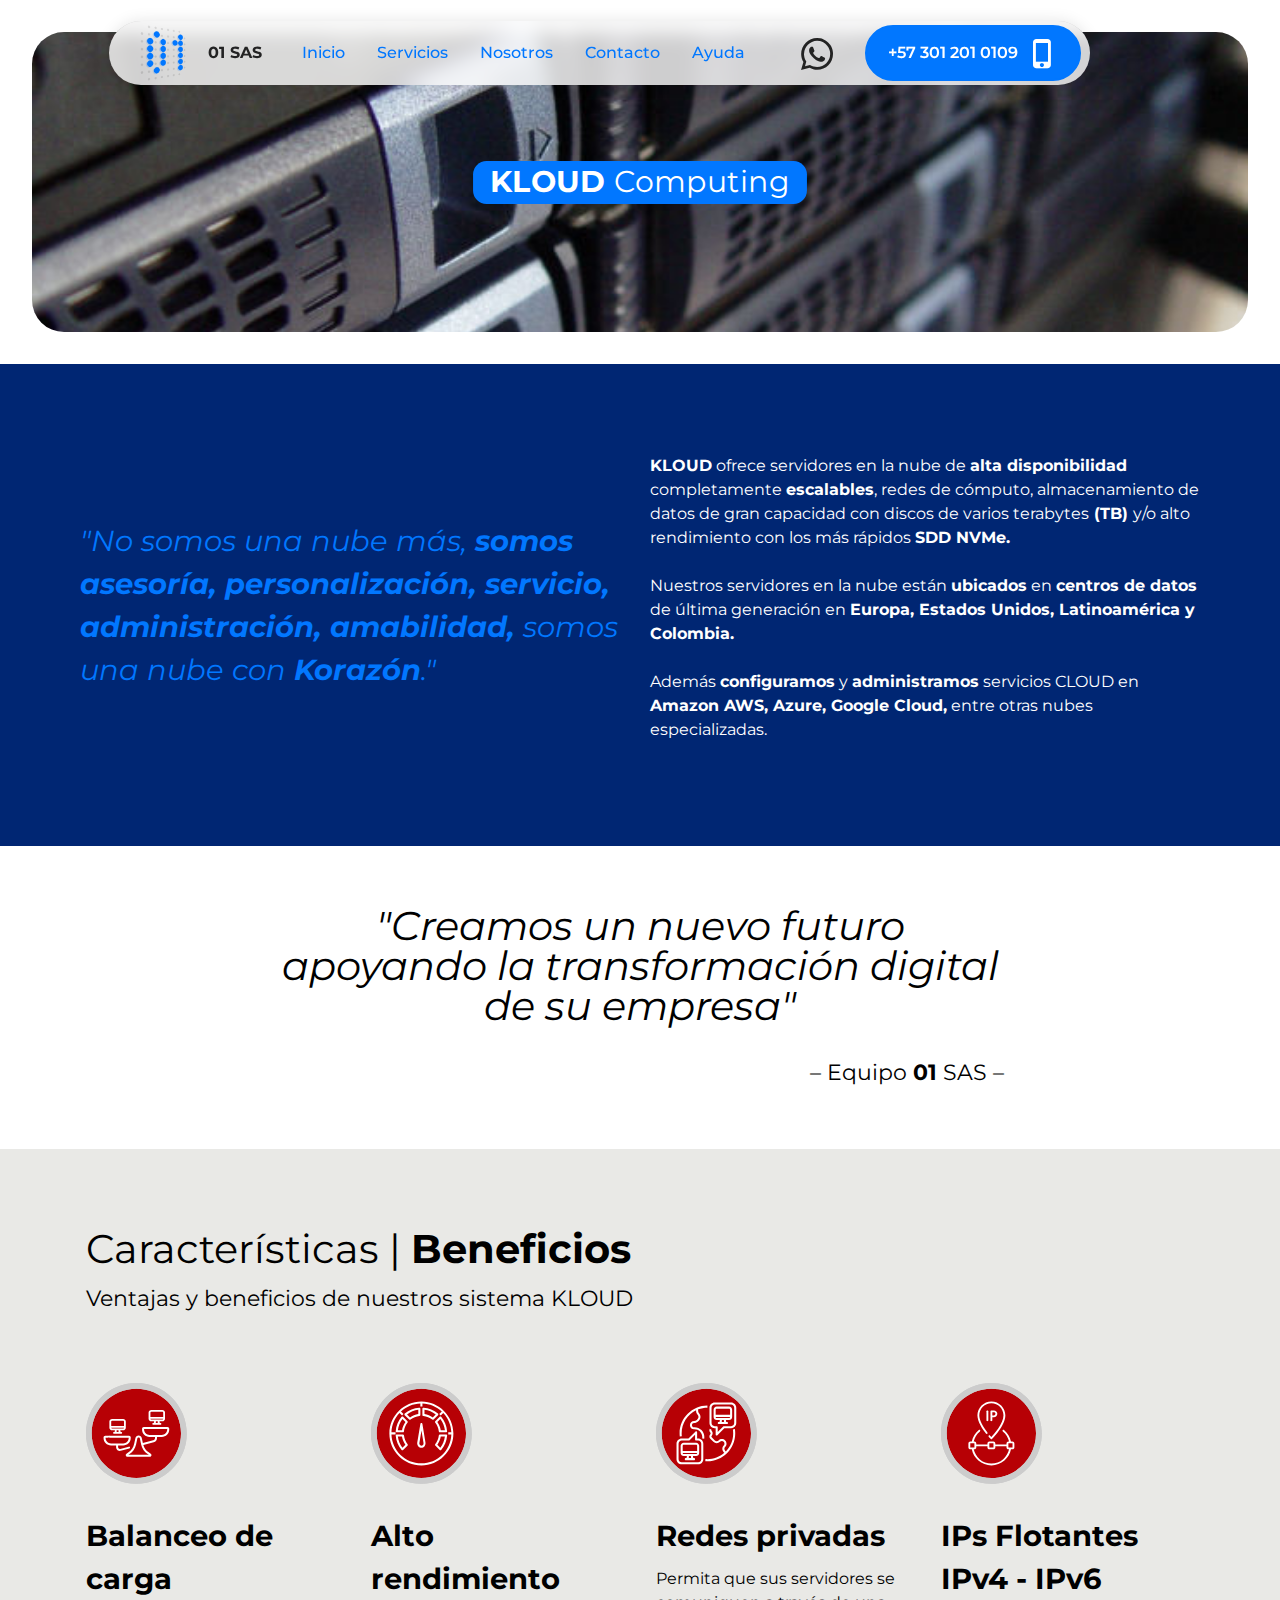
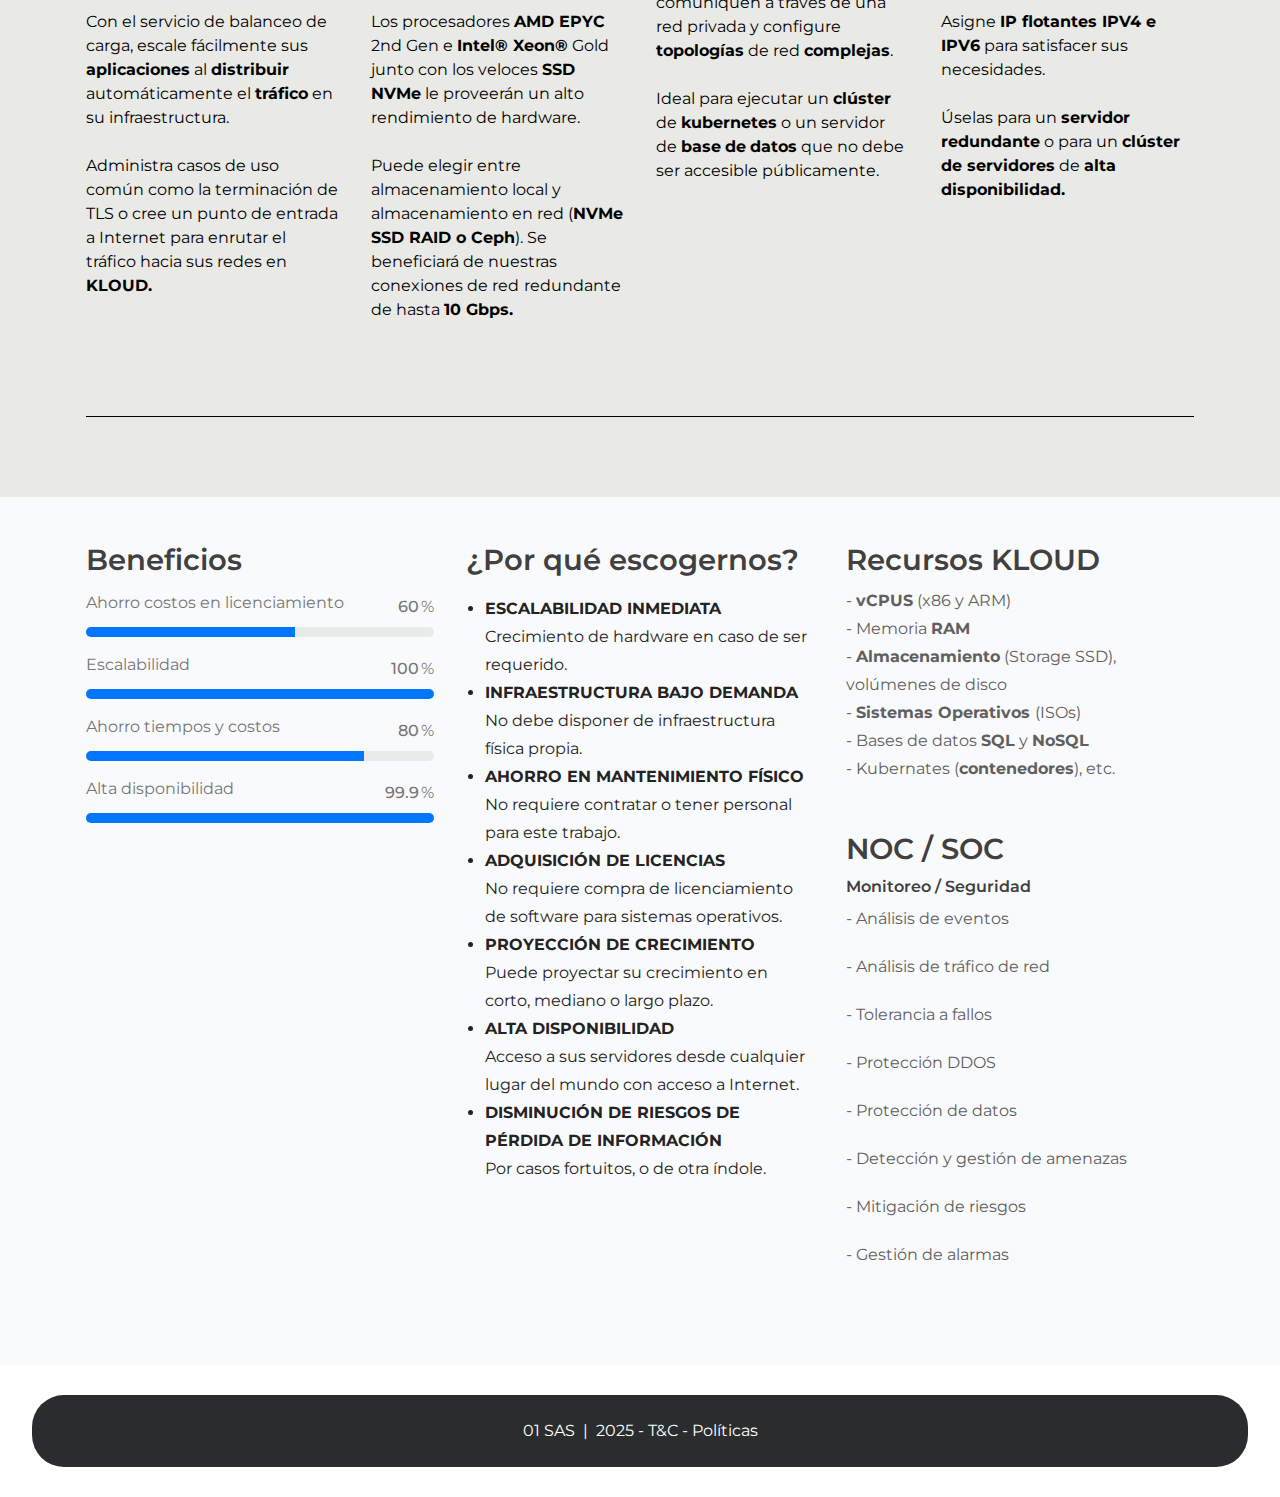
<file: kloud.html>
<!DOCTYPE html>
<html  >
<head>
  
  <meta charset="UTF-8">
  <meta http-equiv="X-UA-Compatible" content="IE=edge">
  
  <meta name="viewport" content="width=device-width, initial-scale=1, minimum-scale=1">
  <link rel="shortcut icon" href="assets/images/01-dots-icons-184x184.png" type="image/x-icon">
  <meta name="description" content="">
  
  
  <title>KLOUD 01</title>
  <link rel="stylesheet" href="assets/web/assets/mobirise-icons2/mobirise2.css">
  <link rel="stylesheet" href="assets/Material-Design-Icons/css/material.css">
  <link rel="stylesheet" href="assets/bootstrap/css/bootstrap.min.css">
  <link rel="stylesheet" href="assets/bootstrap/css/bootstrap-grid.min.css">
  <link rel="stylesheet" href="assets/bootstrap/css/bootstrap-reboot.min.css">
    <link rel="stylesheet" href="assets/popup-overlay-plugin/style.css">
  <link rel="stylesheet" href="assets/dropdown/css/style.css">
  <link rel="stylesheet" href="assets/socicon/css/styles.css">
  <link rel="stylesheet" href="assets/theme/css/style.css">
  <link rel="stylesheet" href="assets/recaptcha.css">
  <link rel="preload" href="https://fonts.googleapis.com/css?family=Montserrat+Alternates:100,100i,200,200i,300,300i,400,400i,500,500i,600,600i,700,700i,800,800i,900,900i&display=swap" as="style" onload="this.onload=null;this.rel='stylesheet'">
  <noscript><link rel="stylesheet" href="https://fonts.googleapis.com/css?family=Montserrat+Alternates:100,100i,200,200i,300,300i,400,400i,500,500i,600,600i,700,700i,800,800i,900,900i&display=swap"></noscript>
  <link rel="preload" href="https://fonts.googleapis.com/css?family=Montserrat:100,200,300,400,500,600,700,800,900,100i,200i,300i,400i,500i,600i,700i,800i,900i&display=swap" as="style" onload="this.onload=null;this.rel='stylesheet'">
  <noscript><link rel="stylesheet" href="https://fonts.googleapis.com/css?family=Montserrat:100,200,300,400,500,600,700,800,900,100i,200i,300i,400i,500i,600i,700i,800i,900i&display=swap"></noscript>
  <link rel="preload" as="style" href="assets/mobirise/css/mbr-additional.css?v=4jfQrs"><link rel="stylesheet" href="assets/mobirise/css/mbr-additional.css?v=4jfQrs" type="text/css">

  
  
  

</head>
<body>
  
  <section data-bs-version="5.1" class="ascentm5 menu menu1 cid-tQomoD7cp1" once="menu" id="menu1-1">
	

	<nav class="navbar navbar-dropdown navbar-fixed-top navbar-expand-lg">
		<div class="container">
			<div class="navbar-brand">
				<span class="navbar-logo">
					<a href="index.html">
						<img src="assets/images/01-dots-icons-184x184.png" alt="01" style="height: 3.6rem;">
					</a>
				</span>
				<span class="navbar-caption-wrap"><a class="navbar-caption text-black display-4" href="#">01 SAS</a></span>
			</div>
			<button class="navbar-toggler" type="button" data-toggle="collapse" data-bs-toggle="collapse" data-target="#navbarSupportedContent" data-bs-target="#navbarSupportedContent" aria-controls="navbarNavAltMarkup" aria-expanded="false" aria-label="Toggle navigation">
				<div class="hamburger">
					<span></span>
					<span></span>
					<span></span>
					<span></span>
				</div>
			</button>
			<div class="collapse navbar-collapse" id="navbarSupportedContent">
				<ul class="navbar-nav nav-dropdown" data-app-modern-menu="true"><li class="nav-item">
						<a class="nav-link link text-primary display-4" href="#" aria-expanded="false">Inicio</a>
					</li>
					<li class="nav-item"><a class="nav-link link text-primary display-4" href="#">Servicios</a></li>
					<li class="nav-item">
						<a class="nav-link link text-primary display-4" href="#" aria-expanded="false">Nosotros</a>
					</li>
					<li class="nav-item">
						<a class="nav-link link text-primary display-4" href="#">Contacto</a>
					</li>
					<li class="nav-item"><a class="nav-link link text-primary display-4" href="#">Ayuda</a></li></ul>
				<div class="icons-menu">
					<a class="iconfont-wrapper" href="#">
						<span class="p-2 mbr-iconfont socicon-whatsapp socicon" style="font-size: 32px;"></span>
					</a>
					
					
					
				</div>
				<div class="navbar-buttons mbr-section-btn"><a class="btn btn-primary display-4" href="#"><span class="mdi-hardware-phone-iphone mbr-iconfont mbr-iconfont-btn" style="font-size: 32px;"></span>+57 301 201 0109</a></div>
			</div>
		</div>
	</nav>
</section>

<section data-bs-version="5.1" class="ascentm5 header2 cid-ujBMXmhzcG" id="header2-9">
  

  
  
  <div class="container-fluid">
    <div class="row justify-content-center">
      <div class="card col-12 col-lg-12">
        <div class="card-wrapper wrap">
          <div class="card-box align-center">
            <div class="item-wrapper">
              <p class="mbr-text mbr-fonts-style mb-0 display-5"><strong>KLOUD </strong>Computing<br></p>
            </div>
            
            
            

            





          </div>
        </div>
      </div>
    </div>
  </div>
</section>

<section data-bs-version="5.1" class="article2 algom5 cid-ujBMcVOWfx" id="aarticle2-8">
    
    <div class="container">
        <div class="row justify-content-center">
            <div class="main-container">
                <div class="col-12 col-lg col-title">
                    <h5 class="mbr-section-title mbr-fonts-style display-5"><em style="">"No somos una nube más, <strong>somos</strong> <strong>asesoría, personalización, servicio, administración, amabilidad,</strong> somos una nube con <strong>Korazón</strong>."</em></h5>
                    
                </div>
                <div class="col-md-12 col-lg-6 col-text">
                    <p class="mbr-text mbr-fonts-style display-4"><strong>KLOUD</strong> ofrece servidores en la nube de <strong>alta disponibilidad</strong> completamente <strong>escalables</strong>, redes de cómputo, almacenamiento de datos de gran capacidad con discos de varios terabytes<strong> (TB) </strong>y/o alto rendimiento con los más rápidos <strong>SDD NVMe.</strong><br><br>Nuestros servidores en la nube están <strong>ubicados</strong> en <strong>centros de datos</strong> de última generación en <strong>Europa, Estados Unidos, Latinoamérica y Colombia.</strong><br><br>Además <strong>configuramos</strong> y <strong>administramos</strong> servicios CLOUD en <strong>Amazon AWS, Azure, Google Cloud,</strong> entre otras nubes especializadas.</p>
                </div>
            </div>
        </div>
    </div>
</section>

<section data-bs-version="5.1" class="ascentm5 article6 cid-ujDyuf0Vqz" id="article6-f">
  
  
  <div class="container">
    <div class="row">
      <div class="content-wrap col-12 col-md-8">
        

        <h1 class="mbr-section-title mbr-fonts-style mbr-white mb-4 display-2"><em>"Creamos un nuevo futuro apoyando la transformación digital de su empresa"</em>
        </h1>
        
        <p class="mbr-fonts-style mbr-text mbr-white mt-4 display-7">– Equipo&nbsp;<strong>01</strong> SAS –<br></p>

      </div>
    </div>
  </div>
</section>

<section data-bs-version="5.1" class="features01 ridem5 cid-ujBQmgpK4P" id="features01-c">
    

    
    

    <div class="container">
        <div class="row">
            <div class="col-12">
                <div class="content-wrapper">
                    <h2 class="mbr-section-title mbr-fonts-style display-2">
                        Características | <strong>Beneficios</strong></h2>
                    <p class="mbr-text mbr-fonts-style display-7">
                        Ventajas y beneficios de nuestros sistema KLOUD</p>
                </div>
            </div>
            <div class="item features-without-image col-12 col-lg-3 item-mb active">
                <div class="item-wrapper">
                    <div class="card-box">
                        <div class="icon-wrapper">
                            <img alt="Load balancer" title="Load balancer" src="assets/images/ax-load-balancer.svg" class="">
                        </div>
                        <h4 class="item-title mbr-fonts-style display-5">
                            <strong>Balanceo de carga</strong></h4>
                        <p class="item-text mbr-fonts-style display-4">Con el servicio de balanceo de carga, escale fácilmente sus <strong>aplicaciones</strong> al <strong>distribuir</strong> automáticamente el <strong>tráfico</strong> en su infraestructura.<br><br>Administra casos de uso común como la terminación de TLS o cree un punto de entrada a Internet para enrutar el tráfico hacia sus redes en <strong>KLOUD.</strong></p>
                    </div>
                </div>
            </div>
            <div class="item features-without-image col-12 col-lg-3 item-mb active">
                <div class="item-wrapper">
                    <div class="card-box">
                        <div class="icon-wrapper">
                            <img alt="High performance" title="Load balancer" src="assets/images/ax-performance.svg" class="">
                        </div>
                        <h4 class="item-title mbr-fonts-style display-5">
                            <strong>Alto rendimiento</strong></h4>
                        <p class="item-text mbr-fonts-style display-4">Los procesadores <strong>AMD EPYC </strong>2nd Gen e <strong>Intel® Xeon®</strong> Gold junto con los veloces <strong>SSD</strong> <strong>NVMe</strong> le proveerán un alto rendimiento de hardware.<br><br>Puede elegir entre almacenamiento local y almacenamiento en red (<strong>NVMe SSD RAID o Ceph</strong>). Se beneficiará de nuestras conexiones de red<strong> </strong>redundante de hasta <strong>10 Gbps.</strong><br><br></p>
                    </div>
                </div>
            </div>
 
             <div class="item features-without-image col-12 col-lg-3 item-mb active">
                <div class="item-wrapper">
                    <div class="card-box">
                        <div class="icon-wrapper">
                            <img alt="Networking" title="Load balancer" src="assets/images/ax-network.svg" class="">
                        </div>
                        <h4 class="item-title mbr-fonts-style display-5">
                            <strong>Redes privadas</strong></h4>
                        <p class="item-text mbr-fonts-style display-4">Permita que sus servidores se comuniquen a través de una red privada y configure <strong>topologías</strong> de red <strong>complejas</strong>.<br><br>Ideal para ejecutar un <strong>clúster</strong> de <strong>kubernetes</strong> o un servidor de <strong>base</strong> <strong>de</strong> <strong>datos</strong> que no debe ser accesible públicamente.<br></p>
                    </div>
                </div>
            </div>
            <div class="item features-without-image col-12 col-lg-3 item-mb active">
                <div class="item-wrapper">
                    <div class="card-box">
                        <div class="icon-wrapper">
                            <img alt="IPs Flotantes" title="Load balancer" src="assets/images/ax-floating-ip.svg" class="">
                        </div>
                        <h4 class="item-title mbr-fonts-style display-5">
                            <strong>IPs Flotantes IPv4 - IPv6</strong></h4>
                        <p class="item-text mbr-fonts-style display-4">Asigne <strong>IP flotantes IPV4 e IPV6</strong> para satisfacer sus necesidades.<br><br>Úselas para un <strong>servidor redundante</strong> o para un <strong>clúster de servidores</strong> de <strong>alta disponibilidad.</strong><br></p>
                    </div>
                </div>
            </div>

            <div class="col-12">
                <div class="border-wrapper"></div>
            </div>
        </div>
    </div>
</section>

<section data-bs-version="5.1" class="features14 digitalm4_features14 cid-ujBV0JDJTc" id="features14-e">

    
    


    

    <div class="container">
        <div class="badge_wrap align-center">
            
        </div>
        
        
        <div class="row">
            <div class="col-lg-4 d-flex">

                <div class="mbr-m-auto">
                    <h3 class="col-title mbr-semibold mbr-fonts-style display-5">Beneficios</h3>
                    <p class="col-text mbr-text mbr-regular mbr-fonts-style display-4"></p>
                    <div class="progress_elements mt-3">
                        <div class="progress1">
                            <div class="title-wrap">
                                <div class="progressbar-title mbr-semibold mbr-fonts-style display-4">
                                    <p>
                                        Ahorro costos en licenciamiento
                                    </p>
                                </div>
                                <div class="progress_value mbr-fonts-style display-4">
                                    <div class="progressbar-number mbr-semibold"></div>
                                    <span>%</span>
                                </div>
                            </div>
                            <progress class="progress progress-primary" max="100" value="60">
                            </progress>
                        </div>

                        <div class="progress2">
                            <div class="title-wrap">
                                <div class="progressbar-title mbr-semibold mbr-fonts-style display-4">
                                    <p>
                                        Escalabilidad
                                    </p>
                                </div>
                                <div class="progress_value mbr-fonts-style display-4">
                                    <div class="progressbar-number mbr-semibold"></div>
                                    <span>%</span>
                                </div>
                            </div>
                            <progress class="progress progress-primary" max="100" value="100">
                            </progress>
                        </div>

                        <div class="progress3">
                            <div class="title-wrap">
                                <div class="progressbar-title mbr-semibold mbr-fonts-style display-4">
                                    <p>
                                        Ahorro tiempos y costos</p>
                                </div>
                                <div class="progress_value mbr-fonts-style display-4">
                                    <div class="progressbar-number mbr-semibold"></div>
                                    <span>%</span>
                                </div>
                            </div>
                            <progress class="progress progress-primary" max="100" value="80">
                            </progress>
                        </div>

                        <div class="progress4">
                            <div class="title-wrap">
                                <div class="progressbar-title mbr-semibold mbr-fonts-style display-4">
                                    <p>
                                        Alta disponibilidad
                                    </p>
                                </div>
                                <div class="progress_value mbr-fonts-style display-4">
                                    <div class="progressbar-number mbr-semibold"></div>
                                    <span>%</span>
                                </div>
                            </div>
                            <progress class="progress progress-primary" max="100" value="99.9">
                            </progress>
                        </div>
                    </div>
                </div>
            </div>
            <div class="col-lg-4 align-left">
                <h3 class="col-title mbr-semibold mbr-fonts-style display-5">¿Por qué escogernos?
                </h3>
                <p class="col-text mbr-text mbr-regular mbr-fonts-style display-4"></p>
                <p class="col-text mbr-text mbr-regular mbr-fonts-style display-4"></p>
                <div class="mbr-list mbr-fonts-style display-4">
                    <ul class="list">
                        <li><strong>ESCALABILIDAD INMEDIATA</strong><br>Crecimiento de hardware en caso de ser requerido.</li>
                        <li><span style="font-size: 1rem;"><strong>INFRAESTRUCTURA BAJO DEMANDA</strong></span><br>No debe disponer de infraestructura física propia.</li>
                        <li><span style="font-size: 1rem;"><strong>AHORRO EN MANTENIMIENTO FÍSICO</strong></span><br>No requiere contratar o tener personal para este trabajo.</li>
                        <li><span style="font-size: 1rem;"><strong>ADQUISICIÓN DE LICENCIAS</strong></span><br>No requiere compra de licenciamiento de software para sistemas operativos.</li>
                        <li><strong>PROYECCIÓN DE CRECIMIENTO</strong><br>Puede proyectar su crecimiento en corto, mediano o largo plazo.</li>
                        <li><span style="font-size: 1rem;"><strong>ALTA DISPONIBILIDAD</strong></span><br>Acceso a sus servidores desde cualquier lugar del mundo con acceso a Internet.</li>
                        <li><span style="font-size: 1rem;"><strong>DISMINUCIÓN DE RIESGOS DE PÉRDIDA DE INFORMACIÓN</strong></span><br>Por casos fortuitos, o de otra índole.</li></ul>
                </div>
            </div>
            <div class="col-lg-4 align-left">
                <h3 class="col-title mbr-semibold mbr-fonts-style display-5">Recursos KLOUD</h3>
                <p class="col-text mbr-text mbr-regular mbr-fonts-style display-4">- <strong>vCPUS</strong> (x86 y ARM)<br>- Memoria <strong>RAM</strong><br>- <strong>Almacenamiento</strong> (Storage SSD), volúmenes de disco<br>- <strong>Sistemas Operativos </strong>(ISOs)<br>- Bases de datos <strong>SQL</strong> y <strong>NoSQL</strong><br>- Kubernates (<strong>contenedores</strong>), etc.</p>
                
                <h3 class="col-title mbr-semibold mbr-fonts-style mt-5 display-5">NOC / SOC<br></h3>
                <h3 class="col-title mbr-semibold mbr-fonts-style mt-0 display-4">Monitoreo / Seguridad<br></h3>
                <ul class="list touchList">
                    
                    
                    
                    
                    
                <li class="item-wrap">
                        <h4 class="item mbr-regular mbr-fonts-style pb-3 display-4">- Análisis de eventos<br><br>- Análisis de tráfico de red<br><br>- Tolerancia a fallos<br><br>- Protección DDOS<br><br>- Protección de datos<br><br>- Detección y gestión de amenazas<br><br>- Mitigación de riesgos<br><br>- Gestión de alarmas</h4>
                    </li></ul>
            </div>
        </div>
    </div>
</section>

<section data-bs-version="5.1" class="ascentm5 footer2 cid-tQok8uZcRz" once="footers" id="footer2-2">

    

    

    <div class="container-fluid">
        <div class="media-container-row align-center mbr-white">
            <div class="col-12">
                <div class="item-wrapper">
                    <p class="mbr-text mb-0 mbr-fonts-style display-4">
                        01 SAS&nbsp; |&nbsp; 2025 - T&amp;C - Políticas</p>
                </div>
            </div>
        </div>
    </div>
</section>


<script src="assets/bootstrap/js/bootstrap.bundle.min.js"></script>
  <script src="assets/smoothscroll/smooth-scroll.js"></script>
  <script src="assets/ytplayer/index.js"></script>
      <script src="assets/dropdown/js/navbar-dropdown.js"></script>
  <script src="assets/theme/js/script.js"></script>
  <script src="assets/formoid.min.js"></script>
  
  
  

</body>
</html>
</file>
<file: assets/web/assets/mobirise-icons2/mobirise2.css>
@font-face {
  font-family: 'Moririse2';
  font-display: swap;
  src:  url('mobirise2.eot?f2bix4');
  src:  url('mobirise2.eot?f2bix4#iefix') format('embedded-opentype'),
    url('mobirise2.ttf?f2bix4') format('truetype'),
    url('mobirise2.woff?f2bix4') format('woff'),
    url('mobirise2.svg?f2bix4#mobirise2') format('svg');
  font-weight: normal;
  font-style: normal;
}

[class^="mobi-"], [class*=" mobi-"] {
  /* use !important to prevent issues with browser extensions that change fonts */
  font-family: 'Moririse2' !important;
  speak: none;
  font-style: normal;
  font-weight: normal;
  font-variant: normal;
  text-transform: none;
  line-height: 1;

  /* Better Font Rendering =========== */
  -webkit-font-smoothing: antialiased;
  -moz-osx-font-smoothing: grayscale;
}

.mobi-mbri-add-submenu:before {
  content: "\e900";
}
.mobi-mbri-alert:before {
  content: "\e901";
}
.mobi-mbri-align-center:before {
  content: "\e902";
}
.mobi-mbri-align-justify:before {
  content: "\e903";
}
.mobi-mbri-align-left:before {
  content: "\e904";
}
.mobi-mbri-align-right:before {
  content: "\e905";
}
.mobi-mbri-android:before {
  content: "\e906";
}
.mobi-mbri-apple:before {
  content: "\e907";
}
.mobi-mbri-arrow-down:before {
  content: "\e908";
}
.mobi-mbri-arrow-next:before {
  content: "\e909";
}
.mobi-mbri-arrow-prev:before {
  content: "\e90a";
}
.mobi-mbri-arrow-up:before {
  content: "\e90b";
}
.mobi-mbri-bold:before {
  content: "\e90c";
}
.mobi-mbri-bookmark:before {
  content: "\e90d";
}
.mobi-mbri-bootstrap:before {
  content: "\e90e";
}
.mobi-mbri-briefcase:before {
  content: "\e90f";
}
.mobi-mbri-browse:before {
  content: "\e910";
}
.mobi-mbri-bulleted-list:before {
  content: "\e911";
}
.mobi-mbri-calendar:before {
  content: "\e912";
}
.mobi-mbri-camera:before {
  content: "\e913";
}
.mobi-mbri-cart-add:before {
  content: "\e914";
}
.mobi-mbri-cart-full:before {
  content: "\e915";
}
.mobi-mbri-cash:before {
  content: "\e916";
}
.mobi-mbri-change-style:before {
  content: "\e917";
}
.mobi-mbri-chat:before {
  content: "\e918";
}
.mobi-mbri-clock:before {
  content: "\e919";
}
.mobi-mbri-close:before {
  content: "\e91a";
}
.mobi-mbri-cloud:before {
  content: "\e91b";
}
.mobi-mbri-code:before {
  content: "\e91c";
}
.mobi-mbri-contact-form:before {
  content: "\e91d";
}
.mobi-mbri-credit-card:before {
  content: "\e91e";
}
.mobi-mbri-cursor-click:before {
  content: "\e91f";
}
.mobi-mbri-cust-feedback:before {
  content: "\e920";
}
.mobi-mbri-database:before {
  content: "\e921";
}
.mobi-mbri-delivery:before {
  content: "\e922";
}
.mobi-mbri-desktop:before {
  content: "\e923";
}
.mobi-mbri-devices:before {
  content: "\e924";
}
.mobi-mbri-down:before {
  content: "\e925";
}
.mobi-mbri-download-2:before {
  content: "\e926";
}
.mobi-mbri-download:before {
  content: "\e927";
}
.mobi-mbri-drag-n-drop-2:before {
  content: "\e928";
}
.mobi-mbri-drag-n-drop:before {
  content: "\e929";
}
.mobi-mbri-edit-2:before {
  content: "\e92a";
}
.mobi-mbri-edit:before {
  content: "\e92b";
}
.mobi-mbri-error:before {
  content: "\e92c";
}
.mobi-mbri-extension:before {
  content: "\e92d";
}
.mobi-mbri-features:before {
  content: "\e92e";
}
.mobi-mbri-file:before {
  content: "\e92f";
}
.mobi-mbri-flag:before {
  content: "\e930";
}
.mobi-mbri-folder:before {
  content: "\e931";
}
.mobi-mbri-gift:before {
  content: "\e932";
}
.mobi-mbri-github:before {
  content: "\e933";
}
.mobi-mbri-globe-2:before {
  content: "\e934";
}
.mobi-mbri-globe:before {
  content: "\e935";
}
.mobi-mbri-growing-chart:before {
  content: "\e936";
}
.mobi-mbri-hearth:before {
  content: "\e937";
}
.mobi-mbri-help:before {
  content: "\e938";
}
.mobi-mbri-home:before {
  content: "\e939";
}
.mobi-mbri-hot-cup:before {
  content: "\e93a";
}
.mobi-mbri-idea:before {
  content: "\e93b";
}
.mobi-mbri-image-gallery:before {
  content: "\e93c";
}
.mobi-mbri-image-slider:before {
  content: "\e93d";
}
.mobi-mbri-info:before {
  content: "\e93e";
}
.mobi-mbri-italic:before {
  content: "\e93f";
}
.mobi-mbri-key:before {
  content: "\e940";
}
.mobi-mbri-laptop:before {
  content: "\e941";
}
.mobi-mbri-layers:before {
  content: "\e942";
}
.mobi-mbri-left-right:before {
  content: "\e943";
}
.mobi-mbri-left:before {
  content: "\e944";
}
.mobi-mbri-letter:before {
  content: "\e945";
}
.mobi-mbri-like:before {
  content: "\e946";
}
.mobi-mbri-link:before {
  content: "\e947";
}
.mobi-mbri-lock:before {
  content: "\e948";
}
.mobi-mbri-login:before {
  content: "\e949";
}
.mobi-mbri-logout:before {
  content: "\e94a";
}
.mobi-mbri-magic-stick:before {
  content: "\e94b";
}
.mobi-mbri-map-pin:before {
  content: "\e94c";
}
.mobi-mbri-menu:before {
  content: "\e94d";
}
.mobi-mbri-mobile-2:before {
  content: "\e94e";
}
.mobi-mbri-mobile-horizontal:before {
  content: "\e94f";
}
.mobi-mbri-mobile:before {
  content: "\e950";
}
.mobi-mbri-mobirise:before {
  content: "\e951";
}
.mobi-mbri-more-horizontal:before {
  content: "\e952";
}
.mobi-mbri-more-vertical:before {
  content: "\e953";
}
.mobi-mbri-music:before {
  content: "\e954";
}
.mobi-mbri-new-file:before {
  content: "\e955";
}
.mobi-mbri-numbered-list:before {
  content: "\e956";
}
.mobi-mbri-opened-folder:before {
  content: "\e957";
}
.mobi-mbri-pages:before {
  content: "\e958";
}
.mobi-mbri-paper-plane:before {
  content: "\e959";
}
.mobi-mbri-paperclip:before {
  content: "\e95a";
}
.mobi-mbri-phone:before {
  content: "\e95b";
}
.mobi-mbri-photo:before {
  content: "\e95c";
}
.mobi-mbri-photos:before {
  content: "\e95d";
}
.mobi-mbri-pin:before {
  content: "\e95e";
}
.mobi-mbri-play:before {
  content: "\e95f";
}
.mobi-mbri-plus:before {
  content: "\e960";
}
.mobi-mbri-preview:before {
  content: "\e961";
}
.mobi-mbri-print:before {
  content: "\e962";
}
.mobi-mbri-protect:before {
  content: "\e963";
}
.mobi-mbri-question:before {
  content: "\e964";
}
.mobi-mbri-quote-left:before {
  content: "\e965";
}
.mobi-mbri-quote-right:before {
  content: "\e966";
}
.mobi-mbri-redo:before {
  content: "\e967";
}
.mobi-mbri-refresh:before {
  content: "\e968";
}
.mobi-mbri-responsive-2:before {
  content: "\e969";
}
.mobi-mbri-responsive:before {
  content: "\e96a";
}
.mobi-mbri-right:before {
  content: "\e96b";
}
.mobi-mbri-rocket:before {
  content: "\e96c";
}
.mobi-mbri-sad-face:before {
  content: "\e96d";
}
.mobi-mbri-sale:before {
  content: "\e96e";
}
.mobi-mbri-save:before {
  content: "\e96f";
}
.mobi-mbri-search:before {
  content: "\e970";
}
.mobi-mbri-setting-2:before {
  content: "\e971";
}
.mobi-mbri-setting-3:before {
  content: "\e972";
}
.mobi-mbri-setting:before {
  content: "\e973";
}
.mobi-mbri-share:before {
  content: "\e974";
}
.mobi-mbri-shopping-bag:before {
  content: "\e975";
}
.mobi-mbri-shopping-basket:before {
  content: "\e976";
}
.mobi-mbri-shopping-cart:before {
  content: "\e977";
}
.mobi-mbri-sites:before {
  content: "\e978";
}
.mobi-mbri-smile-face:before {
  content: "\e979";
}
.mobi-mbri-speed:before {
  content: "\e97a";
}
.mobi-mbri-star:before {
  content: "\e97b";
}
.mobi-mbri-success:before {
  content: "\e97c";
}
.mobi-mbri-sun:before {
  content: "\e97d";
}
.mobi-mbri-sun2:before {
  content: "\e97e";
}
.mobi-mbri-tablet-vertical:before {
  content: "\e97f";
}
.mobi-mbri-tablet:before {
  content: "\e980";
}
.mobi-mbri-target:before {
  content: "\e981";
}
.mobi-mbri-timer:before {
  content: "\e982";
}
.mobi-mbri-to-ftp:before {
  content: "\e983";
}
.mobi-mbri-to-local-drive:before {
  content: "\e984";
}
.mobi-mbri-touch-swipe:before {
  content: "\e985";
}
.mobi-mbri-touch:before {
  content: "\e986";
}
.mobi-mbri-trash:before {
  content: "\e987";
}
.mobi-mbri-underline:before {
  content: "\e988";
}
.mobi-mbri-undo:before {
  content: "\e989";
}
.mobi-mbri-unlink:before {
  content: "\e98a";
}
.mobi-mbri-unlock:before {
  content: "\e98b";
}
.mobi-mbri-up-down:before {
  content: "\e98c";
}
.mobi-mbri-up:before {
  content: "\e98d";
}
.mobi-mbri-update:before {
  content: "\e98e";
}
.mobi-mbri-upload-2:before {
  content: "\e98f";
}
.mobi-mbri-upload:before {
  content: "\e990";
}
.mobi-mbri-user-2:before {
  content: "\e991";
}
.mobi-mbri-user:before {
  content: "\e992";
}
.mobi-mbri-users:before {
  content: "\e993";
}
.mobi-mbri-video-play:before {
  content: "\e994";
}
.mobi-mbri-video:before {
  content: "\e995";
}
.mobi-mbri-watch:before {
  content: "\e996";
}
.mobi-mbri-website-theme-2:before {
  content: "\e997";
}
.mobi-mbri-website-theme:before {
  content: "\e998";
}
.mobi-mbri-wifi:before {
  content: "\e999";
}
.mobi-mbri-windows:before {
  content: "\e99a";
}
.mobi-mbri-zoom-in:before {
  content: "\e99b";
}
.mobi-mbri-zoom-out:before {
  content: "\e99c";
}
</file>
<file: assets/Material-Design-Icons/css/material.css>
@font-face {
  font-family: 'Material-Design-Icons';
  src: url('../fonts/Material-Design-Icons.eot?3ocs8m');
  src: url('../fonts/Material-Design-Icons.eot?#iefix3ocs8m') format('embedded-opentype'), url('../fonts/Material-Design-Icons.woff?3ocs8m') format('woff'), url('../fonts/Material-Design-Icons.ttf?3ocs8m') format('truetype'), url('../fonts/Material-Design-Icons.svg?3ocs8m#Material-Design-Icons') format('svg');
  font-weight: normal;
  font-style: normal;
}
[class^="mdi-"],
[class*="mdi-"] {
  speak: none;
  display: inline-block;
  font-style: normal;
  font-variant:normal;
  font-weight:normal;
/*  font-size:24px;*/
  line-height:1;
  font-family:'Material-Design-Icons' !important;
  text-rendering: auto;
  
  -webkit-font-smoothing: antialiased;
  -moz-osx-font-smoothing: grayscale;
  -webkit-transform: translate(0, 0);
      -ms-transform: translate(0, 0);
          transform: translate(0, 0);
}
[class^="mdi-"]:before,
[class*="mdi-"]:before {
  display: inline-block;
  speak: none;
  text-decoration: inherit;
}
[class^="mdi-"].pull-left,
[class*="mdi-"].pull-left {
  margin-right: .3em;
}
[class^="mdi-"].pull-right,
[class*="mdi-"].pull-right {
  margin-left: .3em;
}
[class^="mdi-"].mdi-lg:before,
[class*="mdi-"].mdi-lg:before,
[class^="mdi-"].mdi-lg:after,
[class*="mdi-"].mdi-lg:after {
  font-size: 1.33333333em;
  line-height: 0.75em;
  vertical-align: -15%;
}
[class^="mdi-"].mdi-2x:before,
[class*="mdi-"].mdi-2x:before,
[class^="mdi-"].mdi-2x:after,
[class*="mdi-"].mdi-2x:after {
  font-size: 2em;
}
[class^="mdi-"].mdi-3x:before,
[class*="mdi-"].mdi-3x:before,
[class^="mdi-"].mdi-3x:after,
[class*="mdi-"].mdi-3x:after {
  font-size: 3em;
}
[class^="mdi-"].mdi-4x:before,
[class*="mdi-"].mdi-4x:before,
[class^="mdi-"].mdi-4x:after,
[class*="mdi-"].mdi-4x:after {
  font-size: 4em;
}
[class^="mdi-"].mdi-5x:before,
[class*="mdi-"].mdi-5x:before,
[class^="mdi-"].mdi-5x:after,
[class*="mdi-"].mdi-5x:after {
  font-size: 5em;
}
[class^="mdi-device-signal-cellular-"]:after,
[class^="mdi-device-battery-"]:after,
[class^="mdi-device-battery-charging-"]:after,
[class^="mdi-device-signal-cellular-connected-no-internet-"]:after,
[class^="mdi-device-signal-wifi-"]:after,
[class^="mdi-device-signal-wifi-statusbar-not-connected"]:after,
.mdi-device-network-wifi:after {
  opacity: .3;
  position: absolute;
  left: 0;
  top: 0;
  z-index: 1;
  display: inline-block;
  speak: none;
  text-decoration: inherit;
}
[class^="mdi-device-signal-cellular-"]:after {
  content: "\e758";
}
[class^="mdi-device-battery-"]:after {
  content: "\e735";
}
[class^="mdi-device-battery-charging-"]:after {
  content: "\e733";
}
[class^="mdi-device-signal-cellular-connected-no-internet-"]:after {
  content: "\e75d";
}
[class^="mdi-device-signal-wifi-"]:after,
.mdi-device-network-wifi:after {
  content: "\e765";
}
[class^="mdi-device-signal-wifi-statusbasr-not-connected"]:after {
  content: "\e8f7";
}
.mdi-device-signal-cellular-off:after,
.mdi-device-signal-cellular-null:after,
.mdi-device-signal-cellular-no-sim:after,
.mdi-device-signal-wifi-off:after,
.mdi-device-signal-wifi-4-bar:after,
.mdi-device-signal-cellular-4-bar:after,
.mdi-device-battery-alert:after,
.mdi-device-signal-cellular-connected-no-internet-4-bar:after,
.mdi-device-battery-std:after,
.mdi-device-battery-full .mdi-device-battery-unknown:after {
  content: "";
}
.mdi-fw {
  width: 1.28571429em;
  text-align: center;
}
.mdi-ul {
  padding-left: 0;
  margin-left: 2.14285714em;
  list-style-type: none;
}
.mdi-ul > li {
  position: relative;
}
.mdi-li {
  position: absolute;
  left: -2.14285714em;
  width: 2.14285714em;
  top: 0.14285714em;
  text-align: center;
}
.mdi-li.mdi-lg {
  left: -1.85714286em;
}
.mdi-border {
  padding: .2em .25em .15em;
  border: solid 0.08em #eeeeee;
  border-radius: .1em;
}
.mdi-spin {
  -webkit-animation: mdi-spin 2s infinite linear;
  animation: mdi-spin 2s infinite linear;
  -webkit-transform-origin: 50% 50%;
  -ms-transform-origin: 50% 50%;
      transform-origin: 50% 50%;
}
.mdi-pulse {
  -webkit-animation: mdi-spin 1s steps(8) infinite;
  animation: mdi-spin 1s steps(8) infinite;
  -webkit-transform-origin: 50% 50%;
  -ms-transform-origin: 50% 50%;
      transform-origin: 50% 50%;
}
@-webkit-keyframes mdi-spin {
  0% {
    -webkit-transform: rotate(0deg);
    transform: rotate(0deg);
  }
  100% {
    -webkit-transform: rotate(359deg);
    transform: rotate(359deg);
  }
}
@keyframes mdi-spin {
  0% {
    -webkit-transform: rotate(0deg);
    transform: rotate(0deg);
  }
  100% {
    -webkit-transform: rotate(359deg);
    transform: rotate(359deg);
  }
}
.mdi-rotate-90 {
  filter: progid:DXImageTransform.Microsoft.BasicImage(rotation=1);
  -webkit-transform: rotate(90deg);
  -ms-transform: rotate(90deg);
  transform: rotate(90deg);
}
.mdi-rotate-180 {
  filter: progid:DXImageTransform.Microsoft.BasicImage(rotation=2);
  -webkit-transform: rotate(180deg);
  -ms-transform: rotate(180deg);
  transform: rotate(180deg);
}
.mdi-rotate-270 {
  filter: progid:DXImageTransform.Microsoft.BasicImage(rotation=3);
  -webkit-transform: rotate(270deg);
  -ms-transform: rotate(270deg);
  transform: rotate(270deg);
}
.mdi-flip-horizontal {
  filter: progid:DXImageTransform.Microsoft.BasicImage(rotation=0, mirror=1);
  -webkit-transform: scale(-1, 1);
  -ms-transform: scale(-1, 1);
  transform: scale(-1, 1);
}
.mdi-flip-vertical {
  filter: progid:DXImageTransform.Microsoft.BasicImage(rotation=2, mirror=1);
  -webkit-transform: scale(1, -1);
  -ms-transform: scale(1, -1);
  transform: scale(1, -1);
}
:root .mdi-rotate-90,
:root .mdi-rotate-180,
:root .mdi-rotate-270,
:root .mdi-flip-horizontal,
:root .mdi-flip-vertical {
  -webkit-filter: none;
          filter: none;
}
.mdi-stack {
  position: relative;
  display: inline-block;
  width: 2em;
  height: 2em;
  line-height: 2em;
  vertical-align: middle;
}
.mdi-stack-1x,
.mdi-stack-2x {
  position: absolute;
  left: 0;
  width: 100%;
  text-align: center;
}
.mdi-stack-1x {
  line-height: inherit;
}
.mdi-stack-2x {
  font-size: 2em;
}
.mdi-inverse {
  color: #ffffff;
}
/* Start Icons */
.mdi-action-3d-rotation:before {
  content: "\e600";
}
.mdi-action-accessibility:before {
  content: "\e601";
}
.mdi-action-account-balance-wallet:before {
  content: "\e602";
}
.mdi-action-account-balance:before {
  content: "\e603";
}
.mdi-action-account-box:before {
  content: "\e604";
}
.mdi-action-account-child:before {
  content: "\e605";
}
.mdi-action-account-circle:before {
  content: "\e606";
}
.mdi-action-add-shopping-cart:before {
  content: "\e607";
}
.mdi-action-alarm-add:before {
  content: "\e608";
}
.mdi-action-alarm-off:before {
  content: "\e609";
}
.mdi-action-alarm-on:before {
  content: "\e60a";
}
.mdi-action-alarm:before {
  content: "\e60b";
}
.mdi-action-android:before {
  content: "\e60c";
}
.mdi-action-announcement:before {
  content: "\e60d";
}
.mdi-action-aspect-ratio:before {
  content: "\e60e";
}
.mdi-action-assessment:before {
  content: "\e60f";
}
.mdi-action-assignment-ind:before {
  content: "\e610";
}
.mdi-action-assignment-late:before {
  content: "\e611";
}
.mdi-action-assignment-return:before {
  content: "\e612";
}
.mdi-action-assignment-returned:before {
  content: "\e613";
}
.mdi-action-assignment-turned-in:before {
  content: "\e614";
}
.mdi-action-assignment:before {
  content: "\e615";
}
.mdi-action-autorenew:before {
  content: "\e616";
}
.mdi-action-backup:before {
  content: "\e617";
}
.mdi-action-book:before {
  content: "\e618";
}
.mdi-action-bookmark-outline:before {
  content: "\e619";
}
.mdi-action-bookmark:before {
  content: "\e61a";
}
.mdi-action-bug-report:before {
  content: "\e61b";
}
.mdi-action-cached:before {
  content: "\e61c";
}
.mdi-action-check-circle:before {
  content: "\e61d";
}
.mdi-action-class:before {
  content: "\e61e";
}
.mdi-action-credit-card:before {
  content: "\e61f";
}
.mdi-action-dashboard:before {
  content: "\e620";
}
.mdi-action-delete:before {
  content: "\e621";
}
.mdi-action-description:before {
  content: "\e622";
}
.mdi-action-dns:before {
  content: "\e623";
}
.mdi-action-done-all:before {
  content: "\e624";
}
.mdi-action-done:before {
  content: "\e625";
}
.mdi-action-event:before {
  content: "\e626";
}
.mdi-action-exit-to-app:before {
  content: "\e627";
}
.mdi-action-explore:before {
  content: "\e628";
}
.mdi-action-extension:before {
  content: "\e629";
}
.mdi-action-face-unlock:before {
  content: "\e62a";
}
.mdi-action-favorite-outline:before {
  content: "\e62b";
}
.mdi-action-favorite:before {
  content: "\e62c";
}
.mdi-action-find-in-page:before {
  content: "\e62d";
}
.mdi-action-find-replace:before {
  content: "\e62e";
}
.mdi-action-flip-to-back:before {
  content: "\e62f";
}
.mdi-action-flip-to-front:before {
  content: "\e630";
}
.mdi-action-get-app:before {
  content: "\e631";
}
.mdi-action-grade:before {
  content: "\e632";
}
.mdi-action-group-work:before {
  content: "\e633";
}
.mdi-action-help:before {
  content: "\e634";
}
.mdi-action-highlight-remove:before {
  content: "\e635";
}
.mdi-action-history:before {
  content: "\e636";
}
.mdi-action-home:before {
  content: "\e637";
}
.mdi-action-https:before {
  content: "\e638";
}
.mdi-action-info-outline:before {
  content: "\e639";
}
.mdi-action-info:before {
  content: "\e63a";
}
.mdi-action-input:before {
  content: "\e63b";
}
.mdi-action-invert-colors:before {
  content: "\e63c";
}
.mdi-action-label-outline:before {
  content: "\e63d";
}
.mdi-action-label:before {
  content: "\e63e";
}
.mdi-action-language:before {
  content: "\e63f";
}
.mdi-action-launch:before {
  content: "\e640";
}
.mdi-action-list:before {
  content: "\e641";
}
.mdi-action-lock-open:before {
  content: "\e642";
}
.mdi-action-lock-outline:before {
  content: "\e643";
}
.mdi-action-lock:before {
  content: "\e644";
}
.mdi-action-loyalty:before {
  content: "\e645";
}
.mdi-action-markunread-mailbox:before {
  content: "\e646";
}
.mdi-action-note-add:before {
  content: "\e647";
}
.mdi-action-open-in-browser:before {
  content: "\e648";
}
.mdi-action-open-in-new:before {
  content: "\e649";
}
.mdi-action-open-with:before {
  content: "\e64a";
}
.mdi-action-pageview:before {
  content: "\e64b";
}
.mdi-action-payment:before {
  content: "\e64c";
}
.mdi-action-perm-camera-mic:before {
  content: "\e64d";
}
.mdi-action-perm-contact-cal:before {
  content: "\e64e";
}
.mdi-action-perm-data-setting:before {
  content: "\e64f";
}
.mdi-action-perm-device-info:before {
  content: "\e650";
}
.mdi-action-perm-identity:before {
  content: "\e651";
}
.mdi-action-perm-media:before {
  content: "\e652";
}
.mdi-action-perm-phone-msg:before {
  content: "\e653";
}
.mdi-action-perm-scan-wifi:before {
  content: "\e654";
}
.mdi-action-picture-in-picture:before {
  content: "\e655";
}
.mdi-action-polymer:before {
  content: "\e656";
}
.mdi-action-print:before {
  content: "\e657";
}
.mdi-action-query-builder:before {
  content: "\e658";
}
.mdi-action-question-answer:before {
  content: "\e659";
}
.mdi-action-receipt:before {
  content: "\e65a";
}
.mdi-action-redeem:before {
  content: "\e65b";
}
.mdi-action-reorder:before {
  content: "\e65c";
}
.mdi-action-report-problem:before {
  content: "\e65d";
}
.mdi-action-restore:before {
  content: "\e65e";
}
.mdi-action-room:before {
  content: "\e65f";
}
.mdi-action-schedule:before {
  content: "\e660";
}
.mdi-action-search:before {
  content: "\e661";
}
.mdi-action-settings-applications:before {
  content: "\e662";
}
.mdi-action-settings-backup-restore:before {
  content: "\e663";
}
.mdi-action-settings-bluetooth:before {
  content: "\e664";
}
.mdi-action-settings-cell:before {
  content: "\e665";
}
.mdi-action-settings-display:before {
  content: "\e666";
}
.mdi-action-settings-ethernet:before {
  content: "\e667";
}
.mdi-action-settings-input-antenna:before {
  content: "\e668";
}
.mdi-action-settings-input-component:before {
  content: "\e669";
}
.mdi-action-settings-input-composite:before {
  content: "\e66a";
}
.mdi-action-settings-input-hdmi:before {
  content: "\e66b";
}
.mdi-action-settings-input-svideo:before {
  content: "\e66c";
}
.mdi-action-settings-overscan:before {
  content: "\e66d";
}
.mdi-action-settings-phone:before {
  content: "\e66e";
}
.mdi-action-settings-power:before {
  content: "\e66f";
}
.mdi-action-settings-remote:before {
  content: "\e670";
}
.mdi-action-settings-voice:before {
  content: "\e671";
}
.mdi-action-settings:before {
  content: "\e672";
}
.mdi-action-shop-two:before {
  content: "\e673";
}
.mdi-action-shop:before {
  content: "\e674";
}
.mdi-action-shopping-basket:before {
  content: "\e675";
}
.mdi-action-shopping-cart:before {
  content: "\e676";
}
.mdi-action-speaker-notes:before {
  content: "\e677";
}
.mdi-action-spellcheck:before {
  content: "\e678";
}
.mdi-action-star-rate:before {
  content: "\e679";
}
.mdi-action-stars:before {
  content: "\e67a";
}
.mdi-action-store:before {
  content: "\e67b";
}
.mdi-action-subject:before {
  content: "\e67c";
}
.mdi-action-supervisor-account:before {
  content: "\e67d";
}
.mdi-action-swap-horiz:before {
  content: "\e67e";
}
.mdi-action-swap-vert-circle:before {
  content: "\e67f";
}
.mdi-action-swap-vert:before {
  content: "\e680";
}
.mdi-action-system-update-tv:before {
  content: "\e681";
}
.mdi-action-tab-unselected:before {
  content: "\e682";
}
.mdi-action-tab:before {
  content: "\e683";
}
.mdi-action-theaters:before {
  content: "\e684";
}
.mdi-action-thumb-down:before {
  content: "\e685";
}
.mdi-action-thumb-up:before {
  content: "\e686";
}
.mdi-action-thumbs-up-down:before {
  content: "\e687";
}
.mdi-action-toc:before {
  content: "\e688";
}
.mdi-action-today:before {
  content: "\e689";
}
.mdi-action-track-changes:before {
  content: "\e68a";
}
.mdi-action-translate:before {
  content: "\e68b";
}
.mdi-action-trending-down:before {
  content: "\e68c";
}
.mdi-action-trending-neutral:before {
  content: "\e68d";
}
.mdi-action-trending-up:before {
  content: "\e68e";
}
.mdi-action-turned-in-not:before {
  content: "\e68f";
}
.mdi-action-turned-in:before {
  content: "\e690";
}
.mdi-action-verified-user:before {
  content: "\e691";
}
.mdi-action-view-agenda:before {
  content: "\e692";
}
.mdi-action-view-array:before {
  content: "\e693";
}
.mdi-action-view-carousel:before {
  content: "\e694";
}
.mdi-action-view-column:before {
  content: "\e695";
}
.mdi-action-view-day:before {
  content: "\e696";
}
.mdi-action-view-headline:before {
  content: "\e697";
}
.mdi-action-view-list:before {
  content: "\e698";
}
.mdi-action-view-module:before {
  content: "\e699";
}
.mdi-action-view-quilt:before {
  content: "\e69a";
}
.mdi-action-view-stream:before {
  content: "\e69b";
}
.mdi-action-view-week:before {
  content: "\e69c";
}
.mdi-action-visibility-off:before {
  content: "\e69d";
}
.mdi-action-visibility:before {
  content: "\e69e";
}
.mdi-action-wallet-giftcard:before {
  content: "\e69f";
}
.mdi-action-wallet-membership:before {
  content: "\e6a0";
}
.mdi-action-wallet-travel:before {
  content: "\e6a1";
}
.mdi-action-work:before {
  content: "\e6a2";
}
.mdi-alert-error:before {
  content: "\e6a3";
}
.mdi-alert-warning:before {
  content: "\e6a4";
}
.mdi-av-album:before {
  content: "\e6a5";
}
.mdi-av-closed-caption:before {
  content: "\e6a6";
}
.mdi-av-equalizer:before {
  content: "\e6a7";
}
.mdi-av-explicit:before {
  content: "\e6a8";
}
.mdi-av-fast-forward:before {
  content: "\e6a9";
}
.mdi-av-fast-rewind:before {
  content: "\e6aa";
}
.mdi-av-games:before {
  content: "\e6ab";
}
.mdi-av-hearing:before {
  content: "\e6ac";
}
.mdi-av-high-quality:before {
  content: "\e6ad";
}
.mdi-av-loop:before {
  content: "\e6ae";
}
.mdi-av-mic-none:before {
  content: "\e6af";
}
.mdi-av-mic-off:before {
  content: "\e6b0";
}
.mdi-av-mic:before {
  content: "\e6b1";
}
.mdi-av-movie:before {
  content: "\e6b2";
}
.mdi-av-my-library-add:before {
  content: "\e6b3";
}
.mdi-av-my-library-books:before {
  content: "\e6b4";
}
.mdi-av-my-library-music:before {
  content: "\e6b5";
}
.mdi-av-new-releases:before {
  content: "\e6b6";
}
.mdi-av-not-interested:before {
  content: "\e6b7";
}
.mdi-av-pause-circle-fill:before {
  content: "\e6b8";
}
.mdi-av-pause-circle-outline:before {
  content: "\e6b9";
}
.mdi-av-pause:before {
  content: "\e6ba";
}
.mdi-av-play-arrow:before {
  content: "\e6bb";
}
.mdi-av-play-circle-fill:before {
  content: "\e6bc";
}
.mdi-av-play-circle-outline:before {
  content: "\e6bd";
}
.mdi-av-play-shopping-bag:before {
  content: "\e6be";
}
.mdi-av-playlist-add:before {
  content: "\e6bf";
}
.mdi-av-queue-music:before {
  content: "\e6c0";
}
.mdi-av-queue:before {
  content: "\e6c1";
}
.mdi-av-radio:before {
  content: "\e6c2";
}
.mdi-av-recent-actors:before {
  content: "\e6c3";
}
.mdi-av-repeat-one:before {
  content: "\e6c4";
}
.mdi-av-repeat:before {
  content: "\e6c5";
}
.mdi-av-replay:before {
  content: "\e6c6";
}
.mdi-av-shuffle:before {
  content: "\e6c7";
}
.mdi-av-skip-next:before {
  content: "\e6c8";
}
.mdi-av-skip-previous:before {
  content: "\e6c9";
}
.mdi-av-snooze:before {
  content: "\e6ca";
}
.mdi-av-stop:before {
  content: "\e6cb";
}
.mdi-av-subtitles:before {
  content: "\e6cc";
}
.mdi-av-surround-sound:before {
  content: "\e6cd";
}
.mdi-av-timer:before {
  content: "\e6ce";
}
.mdi-av-video-collection:before {
  content: "\e6cf";
}
.mdi-av-videocam-off:before {
  content: "\e6d0";
}
.mdi-av-videocam:before {
  content: "\e6d1";
}
.mdi-av-volume-down:before {
  content: "\e6d2";
}
.mdi-av-volume-mute:before {
  content: "\e6d3";
}
.mdi-av-volume-off:before {
  content: "\e6d4";
}
.mdi-av-volume-up:before {
  content: "\e6d5";
}
.mdi-av-web:before {
  content: "\e6d6";
}
.mdi-communication-business:before {
  content: "\e6d7";
}
.mdi-communication-call-end:before {
  content: "\e6d8";
}
.mdi-communication-call-made:before {
  content: "\e6d9";
}
.mdi-communication-call-merge:before {
  content: "\e6da";
}
.mdi-communication-call-missed:before {
  content: "\e6db";
}
.mdi-communication-call-received:before {
  content: "\e6dc";
}
.mdi-communication-call-split:before {
  content: "\e6dd";
}
.mdi-communication-call:before {
  content: "\e6de";
}
.mdi-communication-chat:before {
  content: "\e6df";
}
.mdi-communication-clear-all:before {
  content: "\e6e0";
}
.mdi-communication-comment:before {
  content: "\e6e1";
}
.mdi-communication-contacts:before {
  content: "\e6e2";
}
.mdi-communication-dialer-sip:before {
  content: "\e6e3";
}
.mdi-communication-dialpad:before {
  content: "\e6e4";
}
.mdi-communication-dnd-on:before {
  content: "\e6e5";
}
.mdi-communication-email:before {
  content: "\e6e6";
}
.mdi-communication-forum:before {
  content: "\e6e7";
}
.mdi-communication-import-export:before {
  content: "\e6e8";
}
.mdi-communication-invert-colors-off:before {
  content: "\e6e9";
}
.mdi-communication-invert-colors-on:before {
  content: "\e6ea";
}
.mdi-communication-live-help:before {
  content: "\e6eb";
}
.mdi-communication-location-off:before {
  content: "\e6ec";
}
.mdi-communication-location-on:before {
  content: "\e6ed";
}
.mdi-communication-message:before {
  content: "\e6ee";
}
.mdi-communication-messenger:before {
  content: "\e6ef";
}
.mdi-communication-no-sim:before {
  content: "\e6f0";
}
.mdi-communication-phone:before {
  content: "\e6f1";
}
.mdi-communication-portable-wifi-off:before {
  content: "\e6f2";
}
.mdi-communication-quick-contacts-dialer:before {
  content: "\e6f3";
}
.mdi-communication-quick-contacts-mail:before {
  content: "\e6f4";
}
.mdi-communication-ring-volume:before {
  content: "\e6f5";
}
.mdi-communication-stay-current-landscape:before {
  content: "\e6f6";
}
.mdi-communication-stay-current-portrait:before {
  content: "\e6f7";
}
.mdi-communication-stay-primary-landscape:before {
  content: "\e6f8";
}
.mdi-communication-stay-primary-portrait:before {
  content: "\e6f9";
}
.mdi-communication-swap-calls:before {
  content: "\e6fa";
}
.mdi-communication-textsms:before {
  content: "\e6fb";
}
.mdi-communication-voicemail:before {
  content: "\e6fc";
}
.mdi-communication-vpn-key:before {
  content: "\e6fd";
}
.mdi-content-add-box:before {
  content: "\e6fe";
}
.mdi-content-add-circle-outline:before {
  content: "\e6ff";
}
.mdi-content-add-circle:before {
  content: "\e700";
}
.mdi-content-add:before {
  content: "\e701";
}
.mdi-content-archive:before {
  content: "\e702";
}
.mdi-content-backspace:before {
  content: "\e703";
}
.mdi-content-block:before {
  content: "\e704";
}
.mdi-content-clear:before {
  content: "\e705";
}
.mdi-content-content-copy:before {
  content: "\e706";
}
.mdi-content-content-cut:before {
  content: "\e707";
}
.mdi-content-content-paste:before {
  content: "\e708";
}
.mdi-content-create:before {
  content: "\e709";
}
.mdi-content-drafts:before {
  content: "\e70a";
}
.mdi-content-filter-list:before {
  content: "\e70b";
}
.mdi-content-flag:before {
  content: "\e70c";
}
.mdi-content-forward:before {
  content: "\e70d";
}
.mdi-content-gesture:before {
  content: "\e70e";
}
.mdi-content-inbox:before {
  content: "\e70f";
}
.mdi-content-link:before {
  content: "\e710";
}
.mdi-content-mail:before {
  content: "\e711";
}
.mdi-content-markunread:before {
  content: "\e712";
}
.mdi-content-redo:before {
  content: "\e713";
}
.mdi-content-remove-circle-outline:before {
  content: "\e714";
}
.mdi-content-remove-circle:before {
  content: "\e715";
}
.mdi-content-remove:before {
  content: "\e716";
}
.mdi-content-reply-all:before {
  content: "\e717";
}
.mdi-content-reply:before {
  content: "\e718";
}
.mdi-content-report:before {
  content: "\e719";
}
.mdi-content-save:before {
  content: "\e71a";
}
.mdi-content-select-all:before {
  content: "\e71b";
}
.mdi-content-send:before {
  content: "\e71c";
}
.mdi-content-sort:before {
  content: "\e71d";
}
.mdi-content-text-format:before {
  content: "\e71e";
}
.mdi-content-undo:before {
  content: "\e71f";
}
.mdi-editor-attach-file:before {
  content: "\e776";
}
.mdi-editor-attach-money:before {
  content: "\e777";
}
.mdi-editor-border-all:before {
  content: "\e778";
}
.mdi-editor-border-bottom:before {
  content: "\e779";
}
.mdi-editor-border-clear:before {
  content: "\e77a";
}
.mdi-editor-border-color:before {
  content: "\e77b";
}
.mdi-editor-border-horizontal:before {
  content: "\e77c";
}
.mdi-editor-border-inner:before {
  content: "\e77d";
}
.mdi-editor-border-left:before {
  content: "\e77e";
}
.mdi-editor-border-outer:before {
  content: "\e77f";
}
.mdi-editor-border-right:before {
  content: "\e780";
}
.mdi-editor-border-style:before {
  content: "\e781";
}
.mdi-editor-border-top:before {
  content: "\e782";
}
.mdi-editor-border-vertical:before {
  content: "\e783";
}
.mdi-editor-format-align-center:before {
  content: "\e784";
}
.mdi-editor-format-align-justify:before {
  content: "\e785";
}
.mdi-editor-format-align-left:before {
  content: "\e786";
}
.mdi-editor-format-align-right:before {
  content: "\e787";
}
.mdi-editor-format-bold:before {
  content: "\e788";
}
.mdi-editor-format-clear:before {
  content: "\e789";
}
.mdi-editor-format-color-fill:before {
  content: "\e78a";
}
.mdi-editor-format-color-reset:before {
  content: "\e78b";
}
.mdi-editor-format-color-text:before {
  content: "\e78c";
}
.mdi-editor-format-indent-decrease:before {
  content: "\e78d";
}
.mdi-editor-format-indent-increase:before {
  content: "\e78e";
}
.mdi-editor-format-italic:before {
  content: "\e78f";
}
.mdi-editor-format-line-spacing:before {
  content: "\e790";
}
.mdi-editor-format-list-bulleted:before {
  content: "\e791";
}
.mdi-editor-format-list-numbered:before {
  content: "\e792";
}
.mdi-editor-format-paint:before {
  content: "\e793";
}
.mdi-editor-format-quote:before {
  content: "\e794";
}
.mdi-editor-format-size:before {
  content: "\e795";
}
.mdi-editor-format-strikethrough:before {
  content: "\e796";
}
.mdi-editor-format-textdirection-l-to-r:before {
  content: "\e797";
}
.mdi-editor-format-textdirection-r-to-l:before {
  content: "\e798";
}
.mdi-editor-format-underline:before {
  content: "\e799";
}
.mdi-editor-functions:before {
  content: "\e79a";
}
.mdi-editor-insert-chart:before {
  content: "\e79b";
}
.mdi-editor-insert-comment:before {
  content: "\e79c";
}
.mdi-editor-insert-drive-file:before {
  content: "\e79d";
}
.mdi-editor-insert-emoticon:before {
  content: "\e79e";
}
.mdi-editor-insert-invitation:before {
  content: "\e79f";
}
.mdi-editor-insert-link:before {
  content: "\e7a0";
}
.mdi-editor-insert-photo:before {
  content: "\e7a1";
}
.mdi-editor-merge-type:before {
  content: "\e7a2";
}
.mdi-editor-mode-comment:before {
  content: "\e7a3";
}
.mdi-editor-mode-edit:before {
  content: "\e7a4";
}
.mdi-editor-publish:before {
  content: "\e7a5";
}
.mdi-editor-vertical-align-bottom:before {
  content: "\e7a6";
}
.mdi-editor-vertical-align-center:before {
  content: "\e7a7";
}
.mdi-editor-vertical-align-top:before {
  content: "\e7a8";
}
.mdi-editor-wrap-text:before {
  content: "\e7a9";
}
.mdi-file-attachment:before {
  content: "\e7aa";
}
.mdi-file-cloud-circle:before {
  content: "\e7ab";
}
.mdi-file-cloud-done:before {
  content: "\e7ac";
}
.mdi-file-cloud-download:before {
  content: "\e7ad";
}
.mdi-file-cloud-off:before {
  content: "\e7ae";
}
.mdi-file-cloud-queue:before {
  content: "\e7af";
}
.mdi-file-cloud-upload:before {
  content: "\e7b0";
}
.mdi-file-cloud:before {
  content: "\e7b1";
}
.mdi-file-file-download:before {
  content: "\e7b2";
}
.mdi-file-file-upload:before {
  content: "\e7b3";
}
.mdi-file-folder-open:before {
  content: "\e7b4";
}
.mdi-file-folder-shared:before {
  content: "\e7b5";
}
.mdi-file-folder:before {
  content: "\e7b6";
}
.mdi-device-access-alarm:before {
  content: "\e720";
}
.mdi-device-access-alarms:before {
  content: "\e721";
}
.mdi-device-access-time:before {
  content: "\e722";
}
.mdi-device-add-alarm:before {
  content: "\e723";
}
.mdi-device-airplanemode-off:before {
  content: "\e724";
}
.mdi-device-airplanemode-on:before {
  content: "\e725";
}
.mdi-device-battery-20:before {
  content: "\e726";
}
.mdi-device-battery-30:before {
  content: "\e727";
}
.mdi-device-battery-50:before {
  content: "\e728";
}
.mdi-device-battery-60:before {
  content: "\e729";
}
.mdi-device-battery-80:before {
  content: "\e72a";
}
.mdi-device-battery-90:before {
  content: "\e72b";
}
.mdi-device-battery-alert:before {
  content: "\e72c";
}
.mdi-device-battery-charging-20:before {
  content: "\e72d";
}
.mdi-device-battery-charging-30:before {
  content: "\e72e";
}
.mdi-device-battery-charging-50:before {
  content: "\e72f";
}
.mdi-device-battery-charging-60:before {
  content: "\e730";
}
.mdi-device-battery-charging-80:before {
  content: "\e731";
}
.mdi-device-battery-charging-90:before {
  content: "\e732";
}
.mdi-device-battery-charging-full:before {
  content: "\e733";
}
.mdi-device-battery-full:before {
  content: "\e734";
}
.mdi-device-battery-std:before {
  content: "\e735";
}
.mdi-device-battery-unknown:before {
  content: "\e736";
}
.mdi-device-bluetooth-connected:before {
  content: "\e737";
}
.mdi-device-bluetooth-disabled:before {
  content: "\e738";
}
.mdi-device-bluetooth-searching:before {
  content: "\e739";
}
.mdi-device-bluetooth:before {
  content: "\e73a";
}
.mdi-device-brightness-auto:before {
  content: "\e73b";
}
.mdi-device-brightness-high:before {
  content: "\e73c";
}
.mdi-device-brightness-low:before {
  content: "\e73d";
}
.mdi-device-brightness-medium:before {
  content: "\e73e";
}
.mdi-device-data-usage:before {
  content: "\e73f";
}
.mdi-device-developer-mode:before {
  content: "\e740";
}
.mdi-device-devices:before {
  content: "\e741";
}
.mdi-device-dvr:before {
  content: "\e742";
}
.mdi-device-gps-fixed:before {
  content: "\e743";
}
.mdi-device-gps-not-fixed:before {
  content: "\e744";
}
.mdi-device-gps-off:before {
  content: "\e745";
}
.mdi-device-location-disabled:before {
  content: "\e746";
}
.mdi-device-location-searching:before {
  content: "\e747";
}
.mdi-device-multitrack-audio:before {
  content: "\e748";
}
.mdi-device-network-cell:before {
  content: "\e749";
}
.mdi-device-network-wifi:before {
  content: "\e74a";
}
.mdi-device-nfc:before {
  content: "\e74b";
}
.mdi-device-now-wallpaper:before {
  content: "\e74c";
}
.mdi-device-now-widgets:before {
  content: "\e74d";
}
.mdi-device-screen-lock-landscape:before {
  content: "\e74e";
}
.mdi-device-screen-lock-portrait:before {
  content: "\e74f";
}
.mdi-device-screen-lock-rotation:before {
  content: "\e750";
}
.mdi-device-screen-rotation:before {
  content: "\e751";
}
.mdi-device-sd-storage:before {
  content: "\e752";
}
.mdi-device-settings-system-daydream:before {
  content: "\e753";
}
.mdi-device-signal-cellular-0-bar:before {
  content: "\e754";
}
.mdi-device-signal-cellular-1-bar:before {
  content: "\e755";
}
.mdi-device-signal-cellular-2-bar:before {
  content: "\e756";
}
.mdi-device-signal-cellular-3-bar:before {
  content: "\e757";
}
.mdi-device-signal-cellular-4-bar:before {
  content: "\e758";
}
.mdi-signal-wifi-statusbar-connected-no-internet-after:before {
  content: "\e8f6";
}
.mdi-device-signal-cellular-connected-no-internet-0-bar:before {
  content: "\e759";
}
.mdi-device-signal-cellular-connected-no-internet-1-bar:before {
  content: "\e75a";
}
.mdi-device-signal-cellular-connected-no-internet-2-bar:before {
  content: "\e75b";
}
.mdi-device-signal-cellular-connected-no-internet-3-bar:before {
  content: "\e75c";
}
.mdi-device-signal-cellular-connected-no-internet-4-bar:before {
  content: "\e75d";
}
.mdi-device-signal-cellular-no-sim:before {
  content: "\e75e";
}
.mdi-device-signal-cellular-null:before {
  content: "\e75f";
}
.mdi-device-signal-cellular-off:before {
  content: "\e760";
}
.mdi-device-signal-wifi-0-bar:before {
  content: "\e761";
}
.mdi-device-signal-wifi-1-bar:before {
  content: "\e762";
}
.mdi-device-signal-wifi-2-bar:before {
  content: "\e763";
}
.mdi-device-signal-wifi-3-bar:before {
  content: "\e764";
}
.mdi-device-signal-wifi-4-bar:before {
  content: "\e765";
}
.mdi-device-signal-wifi-off:before {
  content: "\e766";
}
.mdi-device-signal-wifi-statusbar-1-bar:before {
  content: "\e767";
}
.mdi-device-signal-wifi-statusbar-2-bar:before {
  content: "\e768";
}
.mdi-device-signal-wifi-statusbar-3-bar:before {
  content: "\e769";
}
.mdi-device-signal-wifi-statusbar-4-bar:before {
  content: "\e76a";
}
.mdi-device-signal-wifi-statusbar-connected-no-internet-:before {
  content: "\e76b";
}
.mdi-device-signal-wifi-statusbar-connected-no-internet:before {
  content: "\e76f";
}
.mdi-device-signal-wifi-statusbar-connected-no-internet-2:before {
  content: "\e76c";
}
.mdi-device-signal-wifi-statusbar-connected-no-internet-3:before {
  content: "\e76d";
}
.mdi-device-signal-wifi-statusbar-connected-no-internet-4:before {
  content: "\e76e";
}
.mdi-signal-wifi-statusbar-not-connected-after:before {
  content: "\e8f7";
}
.mdi-device-signal-wifi-statusbar-not-connected:before {
  content: "\e770";
}
.mdi-device-signal-wifi-statusbar-null:before {
  content: "\e771";
}
.mdi-device-storage:before {
  content: "\e772";
}
.mdi-device-usb:before {
  content: "\e773";
}
.mdi-device-wifi-lock:before {
  content: "\e774";
}
.mdi-device-wifi-tethering:before {
  content: "\e775";
}
.mdi-hardware-cast-connected:before {
  content: "\e7b7";
}
.mdi-hardware-cast:before {
  content: "\e7b8";
}
.mdi-hardware-computer:before {
  content: "\e7b9";
}
.mdi-hardware-desktop-mac:before {
  content: "\e7ba";
}
.mdi-hardware-desktop-windows:before {
  content: "\e7bb";
}
.mdi-hardware-dock:before {
  content: "\e7bc";
}
.mdi-hardware-gamepad:before {
  content: "\e7bd";
}
.mdi-hardware-headset-mic:before {
  content: "\e7be";
}
.mdi-hardware-headset:before {
  content: "\e7bf";
}
.mdi-hardware-keyboard-alt:before {
  content: "\e7c0";
}
.mdi-hardware-keyboard-arrow-down:before {
  content: "\e7c1";
}
.mdi-hardware-keyboard-arrow-left:before {
  content: "\e7c2";
}
.mdi-hardware-keyboard-arrow-right:before {
  content: "\e7c3";
}
.mdi-hardware-keyboard-arrow-up:before {
  content: "\e7c4";
}
.mdi-hardware-keyboard-backspace:before {
  content: "\e7c5";
}
.mdi-hardware-keyboard-capslock:before {
  content: "\e7c6";
}
.mdi-hardware-keyboard-control:before {
  content: "\e7c7";
}
.mdi-hardware-keyboard-hide:before {
  content: "\e7c8";
}
.mdi-hardware-keyboard-return:before {
  content: "\e7c9";
}
.mdi-hardware-keyboard-tab:before {
  content: "\e7ca";
}
.mdi-hardware-keyboard-voice:before {
  content: "\e7cb";
}
.mdi-hardware-keyboard:before {
  content: "\e7cc";
}
.mdi-hardware-laptop-chromebook:before {
  content: "\e7cd";
}
.mdi-hardware-laptop-mac:before {
  content: "\e7ce";
}
.mdi-hardware-laptop-windows:before {
  content: "\e7cf";
}
.mdi-hardware-laptop:before {
  content: "\e7d0";
}
.mdi-hardware-memory:before {
  content: "\e7d1";
}
.mdi-hardware-mouse:before {
  content: "\e7d2";
}
.mdi-hardware-phone-android:before {
  content: "\e7d3";
}
.mdi-hardware-phone-iphone:before {
  content: "\e7d4";
}
.mdi-hardware-phonelink-off:before {
  content: "\e7d5";
}
.mdi-hardware-phonelink:before {
  content: "\e7d6";
}
.mdi-hardware-security:before {
  content: "\e7d7";
}
.mdi-hardware-sim-card:before {
  content: "\e7d8";
}
.mdi-hardware-smartphone:before {
  content: "\e7d9";
}
.mdi-hardware-speaker:before {
  content: "\e7da";
}
.mdi-hardware-tablet-android:before {
  content: "\e7db";
}
.mdi-hardware-tablet-mac:before {
  content: "\e7dc";
}
.mdi-hardware-tablet:before {
  content: "\e7dd";
}
.mdi-hardware-tv:before {
  content: "\e7de";
}
.mdi-hardware-watch:before {
  content: "\e7df";
}
.mdi-image-add-to-photos:before {
  content: "\e7e0";
}
.mdi-image-adjust:before {
  content: "\e7e1";
}
.mdi-image-assistant-photo:before {
  content: "\e7e2";
}
.mdi-image-audiotrack:before {
  content: "\e7e3";
}
.mdi-image-blur-circular:before {
  content: "\e7e4";
}
.mdi-image-blur-linear:before {
  content: "\e7e5";
}
.mdi-image-blur-off:before {
  content: "\e7e6";
}
.mdi-image-blur-on:before {
  content: "\e7e7";
}
.mdi-image-brightness-1:before {
  content: "\e7e8";
}
.mdi-image-brightness-2:before {
  content: "\e7e9";
}
.mdi-image-brightness-3:before {
  content: "\e7ea";
}
.mdi-image-brightness-4:before {
  content: "\e7eb";
}
.mdi-image-brightness-5:before {
  content: "\e7ec";
}
.mdi-image-brightness-6:before {
  content: "\e7ed";
}
.mdi-image-brightness-7:before {
  content: "\e7ee";
}
.mdi-image-brush:before {
  content: "\e7ef";
}
.mdi-image-camera-alt:before {
  content: "\e7f0";
}
.mdi-image-camera-front:before {
  content: "\e7f1";
}
.mdi-image-camera-rear:before {
  content: "\e7f2";
}
.mdi-image-camera-roll:before {
  content: "\e7f3";
}
.mdi-image-camera:before {
  content: "\e7f4";
}
.mdi-image-center-focus-strong:before {
  content: "\e7f5";
}
.mdi-image-center-focus-weak:before {
  content: "\e7f6";
}
.mdi-image-collections:before {
  content: "\e7f7";
}
.mdi-image-color-lens:before {
  content: "\e7f8";
}
.mdi-image-colorize:before {
  content: "\e7f9";
}
.mdi-image-compare:before {
  content: "\e7fa";
}
.mdi-image-control-point-duplicate:before {
  content: "\e7fb";
}
.mdi-image-control-point:before {
  content: "\e7fc";
}
.mdi-image-crop-3-2:before {
  content: "\e7fd";
}
.mdi-image-crop-5-4:before {
  content: "\e7fe";
}
.mdi-image-crop-7-5:before {
  content: "\e7ff";
}
.mdi-image-crop-16-9:before {
  content: "\e800";
}
.mdi-image-crop-din:before {
  content: "\e801";
}
.mdi-image-crop-free:before {
  content: "\e802";
}
.mdi-image-crop-landscape:before {
  content: "\e803";
}
.mdi-image-crop-original:before {
  content: "\e804";
}
.mdi-image-crop-portrait:before {
  content: "\e805";
}
.mdi-image-crop-square:before {
  content: "\e806";
}
.mdi-image-crop:before {
  content: "\e807";
}
.mdi-image-dehaze:before {
  content: "\e808";
}
.mdi-image-details:before {
  content: "\e809";
}
.mdi-image-edit:before {
  content: "\e80a";
}
.mdi-image-exposure-minus-1:before {
  content: "\e80b";
}
.mdi-image-exposure-minus-2:before {
  content: "\e80c";
}
.mdi-image-exposure-plus-1:before {
  content: "\e80d";
}
.mdi-image-exposure-plus-2:before {
  content: "\e80e";
}
.mdi-image-exposure-zero:before {
  content: "\e80f";
}
.mdi-image-exposure:before {
  content: "\e810";
}
.mdi-image-filter-1:before {
  content: "\e811";
}
.mdi-image-filter-2:before {
  content: "\e812";
}
.mdi-image-filter-3:before {
  content: "\e813";
}
.mdi-image-filter-4:before {
  content: "\e814";
}
.mdi-image-filter-5:before {
  content: "\e815";
}
.mdi-image-filter-6:before {
  content: "\e816";
}
.mdi-image-filter-7:before {
  content: "\e817";
}
.mdi-image-filter-8:before {
  content: "\e818";
}
.mdi-image-filter-9-plus:before {
  content: "\e819";
}
.mdi-image-filter-9:before {
  content: "\e81a";
}
.mdi-image-filter-b-and-w:before {
  content: "\e81b";
}
.mdi-image-filter-center-focus:before {
  content: "\e81c";
}
.mdi-image-filter-drama:before {
  content: "\e81d";
}
.mdi-image-filter-frames:before {
  content: "\e81e";
}
.mdi-image-filter-hdr:before {
  content: "\e81f";
}
.mdi-image-filter-none:before {
  content: "\e820";
}
.mdi-image-filter-tilt-shift:before {
  content: "\e821";
}
.mdi-image-filter-vintage:before {
  content: "\e822";
}
.mdi-image-filter:before {
  content: "\e823";
}
.mdi-image-flare:before {
  content: "\e824";
}
.mdi-image-flash-auto:before {
  content: "\e825";
}
.mdi-image-flash-off:before {
  content: "\e826";
}
.mdi-image-flash-on:before {
  content: "\e827";
}
.mdi-image-flip:before {
  content: "\e828";
}
.mdi-image-gradient:before {
  content: "\e829";
}
.mdi-image-grain:before {
  content: "\e82a";
}
.mdi-image-grid-off:before {
  content: "\e82b";
}
.mdi-image-grid-on:before {
  content: "\e82c";
}
.mdi-image-hdr-off:before {
  content: "\e82d";
}
.mdi-image-hdr-on:before {
  content: "\e82e";
}
.mdi-image-hdr-strong:before {
  content: "\e82f";
}
.mdi-image-hdr-weak:before {
  content: "\e830";
}
.mdi-image-healing:before {
  content: "\e831";
}
.mdi-image-image-aspect-ratio:before {
  content: "\e832";
}
.mdi-image-image:before {
  content: "\e833";
}
.mdi-image-iso:before {
  content: "\e834";
}
.mdi-image-landscape:before {
  content: "\e835";
}
.mdi-image-leak-add:before {
  content: "\e836";
}
.mdi-image-leak-remove:before {
  content: "\e837";
}
.mdi-image-lens:before {
  content: "\e838";
}
.mdi-image-looks-3:before {
  content: "\e839";
}
.mdi-image-looks-4:before {
  content: "\e83a";
}
.mdi-image-looks-5:before {
  content: "\e83b";
}
.mdi-image-looks-6:before {
  content: "\e83c";
}
.mdi-image-looks-one:before {
  content: "\e83d";
}
.mdi-image-looks-two:before {
  content: "\e83e";
}
.mdi-image-looks:before {
  content: "\e83f";
}
.mdi-image-loupe:before {
  content: "\e840";
}
.mdi-image-movie-creation:before {
  content: "\e841";
}
.mdi-image-nature-people:before {
  content: "\e842";
}
.mdi-image-nature:before {
  content: "\e843";
}
.mdi-image-navigate-before:before {
  content: "\e844";
}
.mdi-image-navigate-next:before {
  content: "\e845";
}
.mdi-image-palette:before {
  content: "\e846";
}
.mdi-image-panorama-fisheye:before {
  content: "\e847";
}
.mdi-image-panorama-horizontal:before {
  content: "\e848";
}
.mdi-image-panorama-vertical:before {
  content: "\e849";
}
.mdi-image-panorama-wide-angle:before {
  content: "\e84a";
}
.mdi-image-panorama:before {
  content: "\e84b";
}
.mdi-image-photo-album:before {
  content: "\e84c";
}
.mdi-image-photo-camera:before {
  content: "\e84d";
}
.mdi-image-photo-library:before {
  content: "\e84e";
}
.mdi-image-photo:before {
  content: "\e84f";
}
.mdi-image-portrait:before {
  content: "\e850";
}
.mdi-image-remove-red-eye:before {
  content: "\e851";
}
.mdi-image-rotate-left:before {
  content: "\e852";
}
.mdi-image-rotate-right:before {
  content: "\e853";
}
.mdi-image-slideshow:before {
  content: "\e854";
}
.mdi-image-straighten:before {
  content: "\e855";
}
.mdi-image-style:before {
  content: "\e856";
}
.mdi-image-switch-camera:before {
  content: "\e857";
}
.mdi-image-switch-video:before {
  content: "\e858";
}
.mdi-image-tag-faces:before {
  content: "\e859";
}
.mdi-image-texture:before {
  content: "\e85a";
}
.mdi-image-timelapse:before {
  content: "\e85b";
}
.mdi-image-timer-3:before {
  content: "\e85c";
}
.mdi-image-timer-10:before {
  content: "\e85d";
}
.mdi-image-timer-auto:before {
  content: "\e85e";
}
.mdi-image-timer-off:before {
  content: "\e85f";
}
.mdi-image-timer:before {
  content: "\e860";
}
.mdi-image-tonality:before {
  content: "\e861";
}
.mdi-image-transform:before {
  content: "\e862";
}
.mdi-image-tune:before {
  content: "\e863";
}
.mdi-image-wb-auto:before {
  content: "\e864";
}
.mdi-image-wb-cloudy:before {
  content: "\e865";
}
.mdi-image-wb-incandescent:before {
  content: "\e866";
}
.mdi-image-wb-irradescent:before {
  content: "\e867";
}
.mdi-image-wb-sunny:before {
  content: "\e868";
}
.mdi-maps-beenhere:before {
  content: "\e869";
}
.mdi-maps-directions-bike:before {
  content: "\e86a";
}
.mdi-maps-directions-bus:before {
  content: "\e86b";
}
.mdi-maps-directions-car:before {
  content: "\e86c";
}
.mdi-maps-directions-ferry:before {
  content: "\e86d";
}
.mdi-maps-directions-subway:before {
  content: "\e86e";
}
.mdi-maps-directions-train:before {
  content: "\e86f";
}
.mdi-maps-directions-transit:before {
  content: "\e870";
}
.mdi-maps-directions-walk:before {
  content: "\e871";
}
.mdi-maps-directions:before {
  content: "\e872";
}
.mdi-maps-flight:before {
  content: "\e873";
}
.mdi-maps-hotel:before {
  content: "\e874";
}
.mdi-maps-layers-clear:before {
  content: "\e875";
}
.mdi-maps-layers:before {
  content: "\e876";
}
.mdi-maps-local-airport:before {
  content: "\e877";
}
.mdi-maps-local-atm:before {
  content: "\e878";
}
.mdi-maps-local-attraction:before {
  content: "\e879";
}
.mdi-maps-local-bar:before {
  content: "\e87a";
}
.mdi-maps-local-cafe:before {
  content: "\e87b";
}
.mdi-maps-local-car-wash:before {
  content: "\e87c";
}
.mdi-maps-local-convenience-store:before {
  content: "\e87d";
}
.mdi-maps-local-drink:before {
  content: "\e87e";
}
.mdi-maps-local-florist:before {
  content: "\e87f";
}
.mdi-maps-local-gas-station:before {
  content: "\e880";
}
.mdi-maps-local-grocery-store:before {
  content: "\e881";
}
.mdi-maps-local-hospital:before {
  content: "\e882";
}
.mdi-maps-local-hotel:before {
  content: "\e883";
}
.mdi-maps-local-laundry-service:before {
  content: "\e884";
}
.mdi-maps-local-library:before {
  content: "\e885";
}
.mdi-maps-local-mall:before {
  content: "\e886";
}
.mdi-maps-local-movies:before {
  content: "\e887";
}
.mdi-maps-local-offer:before {
  content: "\e888";
}
.mdi-maps-local-parking:before {
  content: "\e889";
}
.mdi-maps-local-pharmacy:before {
  content: "\e88a";
}
.mdi-maps-local-phone:before {
  content: "\e88b";
}
.mdi-maps-local-pizza:before {
  content: "\e88c";
}
.mdi-maps-local-play:before {
  content: "\e88d";
}
.mdi-maps-local-post-office:before {
  content: "\e88e";
}
.mdi-maps-local-print-shop:before {
  content: "\e88f";
}
.mdi-maps-local-restaurant:before {
  content: "\e890";
}
.mdi-maps-local-see:before {
  content: "\e891";
}
.mdi-maps-local-shipping:before {
  content: "\e892";
}
.mdi-maps-local-taxi:before {
  content: "\e893";
}
.mdi-maps-location-history:before {
  content: "\e894";
}
.mdi-maps-map:before {
  content: "\e895";
}
.mdi-maps-my-location:before {
  content: "\e896";
}
.mdi-maps-navigation:before {
  content: "\e897";
}
.mdi-maps-pin-drop:before {
  content: "\e898";
}
.mdi-maps-place:before {
  content: "\e899";
}
.mdi-maps-rate-review:before {
  content: "\e89a";
}
.mdi-maps-restaurant-menu:before {
  content: "\e89b";
}
.mdi-maps-satellite:before {
  content: "\e89c";
}
.mdi-maps-store-mall-directory:before {
  content: "\e89d";
}
.mdi-maps-terrain:before {
  content: "\e89e";
}
.mdi-maps-traffic:before {
  content: "\e89f";
}
.mdi-navigation-apps:before {
  content: "\e8a0";
}
.mdi-navigation-arrow-back:before {
  content: "\e8a1";
}
.mdi-navigation-arrow-drop-down-circle:before {
  content: "\e8a2";
}
.mdi-navigation-arrow-drop-down:before {
  content: "\e8a3";
}
.mdi-navigation-arrow-drop-up:before {
  content: "\e8a4";
}
.mdi-navigation-arrow-forward:before {
  content: "\e8a5";
}
.mdi-navigation-cancel:before {
  content: "\e8a6";
}
.mdi-navigation-check:before {
  content: "\e8a7";
}
.mdi-navigation-chevron-left:before {
  content: "\e8a8";
}
.mdi-navigation-chevron-right:before {
  content: "\e8a9";
}
.mdi-navigation-close:before {
  content: "\e8aa";
}
.mdi-navigation-expand-less:before {
  content: "\e8ab";
}
.mdi-navigation-expand-more:before {
  content: "\e8ac";
}
.mdi-navigation-fullscreen-exit:before {
  content: "\e8ad";
}
.mdi-navigation-fullscreen:before {
  content: "\e8ae";
}
.mdi-navigation-menu:before {
  content: "\e8af";
}
.mdi-navigation-more-horiz:before {
  content: "\e8b0";
}
.mdi-navigation-more-vert:before {
  content: "\e8b1";
}
.mdi-navigation-refresh:before {
  content: "\e8b2";
}
.mdi-navigation-unfold-less:before {
  content: "\e8b3";
}
.mdi-navigation-unfold-more:before {
  content: "\e8b4";
}
.mdi-notification-adb:before {
  content: "\e8b5";
}
.mdi-notification-bluetooth-audio:before {
  content: "\e8b6";
}
.mdi-notification-disc-full:before {
  content: "\e8b7";
}
.mdi-notification-dnd-forwardslash:before {
  content: "\e8b8";
}
.mdi-notification-do-not-disturb:before {
  content: "\e8b9";
}
.mdi-notification-drive-eta:before {
  content: "\e8ba";
}
.mdi-notification-event-available:before {
  content: "\e8bb";
}
.mdi-notification-event-busy:before {
  content: "\e8bc";
}
.mdi-notification-event-note:before {
  content: "\e8bd";
}
.mdi-notification-folder-special:before {
  content: "\e8be";
}
.mdi-notification-mms:before {
  content: "\e8bf";
}
.mdi-notification-more:before {
  content: "\e8c0";
}
.mdi-notification-network-locked:before {
  content: "\e8c1";
}
.mdi-notification-phone-bluetooth-speaker:before {
  content: "\e8c2";
}
.mdi-notification-phone-forwarded:before {
  content: "\e8c3";
}
.mdi-notification-phone-in-talk:before {
  content: "\e8c4";
}
.mdi-notification-phone-locked:before {
  content: "\e8c5";
}
.mdi-notification-phone-missed:before {
  content: "\e8c6";
}
.mdi-notification-phone-paused:before {
  content: "\e8c7";
}
.mdi-notification-play-download:before {
  content: "\e8c8";
}
.mdi-notification-play-install:before {
  content: "\e8c9";
}
.mdi-notification-sd-card:before {
  content: "\e8ca";
}
.mdi-notification-sim-card-alert:before {
  content: "\e8cb";
}
.mdi-notification-sms-failed:before {
  content: "\e8cc";
}
.mdi-notification-sms:before {
  content: "\e8cd";
}
.mdi-notification-sync-disabled:before {
  content: "\e8ce";
}
.mdi-notification-sync-problem:before {
  content: "\e8cf";
}
.mdi-notification-sync:before {
  content: "\e8d0";
}
.mdi-notification-system-update:before {
  content: "\e8d1";
}
.mdi-notification-tap-and-play:before {
  content: "\e8d2";
}
.mdi-notification-time-to-leave:before {
  content: "\e8d3";
}
.mdi-notification-vibration:before {
  content: "\e8d4";
}
.mdi-notification-voice-chat:before {
  content: "\e8d5";
}
.mdi-notification-vpn-lock:before {
  content: "\e8d6";
}
.mdi-social-cake:before {
  content: "\e8d7";
}
.mdi-social-domain:before {
  content: "\e8d8";
}
.mdi-social-group-add:before {
  content: "\e8d9";
}
.mdi-social-group:before {
  content: "\e8da";
}
.mdi-social-location-city:before {
  content: "\e8db";
}
.mdi-social-mood:before {
  content: "\e8dc";
}
.mdi-social-notifications-none:before {
  content: "\e8dd";
}
.mdi-social-notifications-off:before {
  content: "\e8de";
}
.mdi-social-notifications-on:before {
  content: "\e8df";
}
.mdi-social-notifications-paused:before {
  content: "\e8e0";
}
.mdi-social-notifications:before {
  content: "\e8e1";
}
.mdi-social-pages:before {
  content: "\e8e2";
}
.mdi-social-party-mode:before {
  content: "\e8e3";
}
.mdi-social-people-outline:before {
  content: "\e8e4";
}
.mdi-social-people:before {
  content: "\e8e5";
}
.mdi-social-person-add:before {
  content: "\e8e6";
}
.mdi-social-person-outline:before {
  content: "\e8e7";
}
.mdi-social-person:before {
  content: "\e8e8";
}
.mdi-social-plus-one:before {
  content: "\e8e9";
}
.mdi-social-poll:before {
  content: "\e8ea";
}
.mdi-social-public:before {
  content: "\e8eb";
}
.mdi-social-school:before {
  content: "\e8ec";
}
.mdi-social-share:before {
  content: "\e8ed";
}
.mdi-social-whatshot:before {
  content: "\e8ee";
}
.mdi-toggle-check-box-outline-blank:before {
  content: "\e8ef";
}
.mdi-toggle-check-box:before {
  content: "\e8f0";
}
.mdi-toggle-radio-button-off:before {
  content: "\e8f1";
}
.mdi-toggle-radio-button-on:before {
  content: "\e8f2";
}
.mdi-toggle-star-half:before {
  content: "\e8f3";
}
.mdi-toggle-star-outline:before {
  content: "\e8f4";
}
.mdi-toggle-star:before {
  content: "\e8f5";
}
</file>
<file: assets/popup-overlay-plugin/style.css>
html.is-builder .modal-backdrop.show {
    display: none !important;
}
</file>
<file: assets/dropdown/css/style.css>
.navbar-dropdown {
  left: 0;
  padding: 0;
  position: absolute;
  right: 0;
  top: 0;
  transition: all 0.45s ease;
  z-index: 1030;
  background: #282828; }
  .navbar-dropdown .navbar-logo {
    margin-right: 0.8rem;
    transition: margin 0.3s ease-in-out;
    vertical-align: middle; }
    .navbar-dropdown .navbar-logo img {
      height: 3.125rem;
      transition: all 0.3s ease-in-out; }
    .navbar-dropdown .navbar-logo.mbr-iconfont {
      font-size: 3.125rem;
      line-height: 3.125rem; }
  .navbar-dropdown .navbar-caption {
    font-weight: 700;
    white-space: normal;
    vertical-align: -4px;
    line-height: 3.125rem !important; }
    .navbar-dropdown .navbar-caption, .navbar-dropdown .navbar-caption:hover {
      color: inherit;
      text-decoration: none; }
  .navbar-dropdown .mbr-iconfont + .navbar-caption {
    vertical-align: -1px; }
  .navbar-dropdown.navbar-fixed-top {
    position: fixed; }
  .navbar-dropdown .navbar-brand span {
    vertical-align: -4px; }
  .navbar-dropdown.bg-color.transparent {
    background: none; }
  .navbar-dropdown.navbar-short .navbar-brand {
    padding: 0.625rem 0; }
    .navbar-dropdown.navbar-short .navbar-brand span {
      vertical-align: -1px; }
  .navbar-dropdown.navbar-short .navbar-caption {
    line-height: 2.375rem !important;
    vertical-align: -2px; }
  .navbar-dropdown.navbar-short .navbar-logo {
    margin-right: 0.5rem; }
    .navbar-dropdown.navbar-short .navbar-logo img {
      height: 2.375rem; }
    .navbar-dropdown.navbar-short .navbar-logo.mbr-iconfont {
      font-size: 2.375rem;
      line-height: 2.375rem; }
  .navbar-dropdown.navbar-short .mbr-table-cell {
    height: 3.625rem; }
  .navbar-dropdown .navbar-close {
    left: 0.6875rem;
    position: fixed;
    top: 0.75rem;
    z-index: 1000; }
  .navbar-dropdown .hamburger-icon {
    content: "";
    display: inline-block;
    vertical-align: middle;
    width: 16px;
    -webkit-box-shadow: 0 -6px 0 1px #282828,0 0 0 1px #282828,0 6px 0 1px #282828;
    -moz-box-shadow: 0 -6px 0 1px #282828,0 0 0 1px #282828,0 6px 0 1px #282828;
    box-shadow: 0 -6px 0 1px #282828,0 0 0 1px #282828,0 6px 0 1px #282828; }

.dropdown-menu .dropdown-toggle[data-toggle="dropdown-submenu"]::after {
  border-bottom: 0.35em solid transparent;
  border-left: 0.35em solid;
  border-right: 0;
  border-top: 0.35em solid transparent;
  margin-left: 0.3rem; }

.dropdown-menu .dropdown-item:focus {
  outline: 0; }

.nav-dropdown {
  font-size: 0.75rem;
  font-weight: 500;
  height: auto !important; }
  .nav-dropdown .nav-btn {
    padding-left: 1rem; }
  .nav-dropdown .link {
    margin: .667em 1.667em;
    font-weight: 500;
    padding: 0;
    transition: color .2s ease-in-out; }
    .nav-dropdown .link.dropdown-toggle {
      margin-right: 2.583em; }
      .nav-dropdown .link.dropdown-toggle::after {
        margin-left: .25rem;
        border-top: 0.35em solid;
        border-right: 0.35em solid transparent;
        border-left: 0.35em solid transparent;
        border-bottom: 0; }
      .nav-dropdown .link.dropdown-toggle[aria-expanded="true"] {
        margin: 0;
        padding: 0.667em 3.263em  0.667em 1.667em; }
  .nav-dropdown .link::after,
  .nav-dropdown .dropdown-item::after {
    color: inherit; }
  .nav-dropdown .btn {
    font-size: 0.75rem;
    font-weight: 700;
    letter-spacing: 0;
    margin-bottom: 0;
    padding-left: 1.25rem;
    padding-right: 1.25rem; }
  .nav-dropdown .dropdown-menu {
    border-radius: 0;
    border: 0;
    left: 0;
    margin: 0;
    padding-bottom: 1.25rem;
    padding-top: 1.25rem;
    position: relative; }
  .nav-dropdown .dropdown-submenu {
    margin-left: 0.125rem;
    top: 0; }
  .nav-dropdown .dropdown-item {
    font-weight: 500;
    line-height: 2;
    padding: 0.3846em 4.615em 0.3846em 1.5385em;
    position: relative;
    transition: color .2s ease-in-out, background-color .2s ease-in-out; }
    .nav-dropdown .dropdown-item::after {
      margin-top: -0.3077em;
      position: absolute;
      right: 1.1538em;
      top: 50%; }
    .nav-dropdown .dropdown-item:focus, .nav-dropdown .dropdown-item:hover {
      background: none; }

@media (max-width: 767px) {
  .nav-dropdown.navbar-toggleable-sm {
    bottom: 0;
    display: none;
    left: 0;
    overflow-x: hidden;
    position: fixed;
    top: 0;
    transform: translateX(-100%);
    -ms-transform: translateX(-100%);
    -webkit-transform: translateX(-100%);
    width: 18.75rem;
    z-index: 999; } }
.nav-dropdown.navbar-toggleable-xl {
  bottom: 0;
  display: none;
  left: 0;
  overflow-x: hidden;
  position: fixed;
  top: 0;
  transform: translateX(-100%);
  -ms-transform: translateX(-100%);
  -webkit-transform: translateX(-100%);
  width: 18.75rem;
  z-index: 999; }

.nav-dropdown-sm {
  display: block !important;
  overflow-x: hidden;
  overflow: auto;
  padding-top: 3.875rem; }
  .nav-dropdown-sm::after {
    content: "";
    display: block;
    height: 3rem;
    width: 100%; }
  .nav-dropdown-sm.collapse.in ~ .navbar-close {
    display: block !important; }
  .nav-dropdown-sm.collapsing, .nav-dropdown-sm.collapse.in {
    transform: translateX(0);
    -ms-transform: translateX(0);
    -webkit-transform: translateX(0);
    transition: all 0.25s ease-out;
    -webkit-transition: all 0.25s ease-out;
    background: #282828; }
  .nav-dropdown-sm.collapsing[aria-expanded="false"] {
    transform: translateX(-100%);
    -ms-transform: translateX(-100%);
    -webkit-transform: translateX(-100%); }
  .nav-dropdown-sm .nav-item {
    display: block;
    margin-left: 0 !important;
    padding-left: 0; }
  .nav-dropdown-sm .link,
  .nav-dropdown-sm .dropdown-item {
    border-top: 1px dotted rgba(255, 255, 255, 0.1);
    font-size: 0.8125rem;
    line-height: 1.6;
    margin: 0 !important;
    padding: 0.875rem 2.4rem 0.875rem 1.5625rem !important;
    position: relative;
    white-space: normal; }
    .nav-dropdown-sm .link:focus, .nav-dropdown-sm .link:hover,
    .nav-dropdown-sm .dropdown-item:focus,
    .nav-dropdown-sm .dropdown-item:hover {
      background: rgba(0, 0, 0, 0.2) !important;
      color: #c0a375; }
  .nav-dropdown-sm .nav-btn {
    position: relative;
    padding: 1.5625rem 1.5625rem 0 1.5625rem; }
    .nav-dropdown-sm .nav-btn::before {
      border-top: 1px dotted rgba(255, 255, 255, 0.1);
      content: "";
      left: 0;
      position: absolute;
      top: 0;
      width: 100%; }
    .nav-dropdown-sm .nav-btn + .nav-btn {
      padding-top: 0.625rem; }
      .nav-dropdown-sm .nav-btn + .nav-btn::before {
        display: none; }
  .nav-dropdown-sm .btn {
    padding: 0.625rem 0; }
  .nav-dropdown-sm .dropdown-toggle[data-toggle="dropdown-submenu"]::after {
    margin-left: .25rem;
    border-top: 0.35em solid;
    border-right: 0.35em solid transparent;
    border-left: 0.35em solid transparent;
    border-bottom: 0; }
  .nav-dropdown-sm .dropdown-toggle[data-toggle="dropdown-submenu"][aria-expanded="true"]::after {
    border-top: 0;
    border-right: 0.35em solid transparent;
    border-left: 0.35em solid transparent;
    border-bottom: 0.35em solid; }
  .nav-dropdown-sm .dropdown-menu {
    margin: 0;
    padding: 0;
    position: relative;
    top: 0;
    left: 0;
    width: 100%;
    border: 0;
    float: none;
    border-radius: 0;
    background: none; }
  .nav-dropdown-sm .dropdown-submenu {
    left: 100%;
    margin-left: 0.125rem;
    margin-top: -1.25rem;
    top: 0; }

.navbar-toggleable-sm .nav-dropdown .dropdown-menu {
  position: absolute; }

.navbar-toggleable-sm .nav-dropdown .dropdown-submenu {
  left: 100%;
  margin-left: 0.125rem;
  margin-top: -1.25rem;
  top: 0; }

.navbar-toggleable-sm.opened .nav-dropdown .dropdown-menu {
  position: relative; }

.navbar-toggleable-sm.opened .nav-dropdown .dropdown-submenu {
  left: 0;
  margin-left: 00rem;
  margin-top: 0rem;
  top: 0; }

.is-builder .nav-dropdown.collapsing {
  transition: none !important; }
</file>
<file: assets/socicon/css/styles.css>
@charset "UTF-8";

@font-face {
  font-family: 'Socicon';
  src:  url('../fonts/socicon.eot');
  src:  url('../fonts/socicon.eot?#iefix') format('embedded-opentype'),
    url('../fonts/socicon.woff2') format('woff2'),
    url('../fonts/socicon.ttf') format('truetype'),
    url('../fonts/socicon.woff') format('woff'),
    url('../fonts/socicon.svg#socicon') format('svg');
  font-weight: normal;
  font-style: normal;
  font-display: swap;
}

[data-icon]:before {
  font-family: "socicon" !important;
  content: attr(data-icon);
  font-style: normal !important;
  font-weight: normal !important;
  font-variant: normal !important;
  text-transform: none !important;
  speak: none;
  line-height: 1;
  -webkit-font-smoothing: antialiased;
  -moz-osx-font-smoothing: grayscale;
}

[class^="socicon-"], [class*=" socicon-"] {
  /* use !important to prevent issues with browser extensions that change fonts */
  font-family: 'Socicon' !important;
  speak: none;
  font-style: normal;
  font-weight: normal;
  font-variant: normal;
  text-transform: none;
  line-height: 1;

  /* Better Font Rendering =========== */
  -webkit-font-smoothing: antialiased;
  -moz-osx-font-smoothing: grayscale;
}

.socicon-500px:before {
  content: "\e000";
}
.socicon-8tracks:before {
  content: "\e001";
}
.socicon-airbnb:before {
  content: "\e002";
}
.socicon-alliance:before {
  content: "\e003";
}
.socicon-amazon:before {
  content: "\e004";
}
.socicon-amplement:before {
  content: "\e005";
}
.socicon-android:before {
  content: "\e006";
}
.socicon-angellist:before {
  content: "\e007";
}
.socicon-apple:before {
  content: "\e008";
}
.socicon-appnet:before {
  content: "\e009";
}
.socicon-baidu:before {
  content: "\e00a";
}
.socicon-bandcamp:before {
  content: "\e00b";
}
.socicon-battlenet:before {
  content: "\e00c";
}
.socicon-mixer:before {
  content: "\e00d";
}
.socicon-bebee:before {
  content: "\e00e";
}
.socicon-bebo:before {
  content: "\e00f";
}
.socicon-behance:before {
  content: "\e010";
}
.socicon-blizzard:before {
  content: "\e011";
}
.socicon-blogger:before {
  content: "\e012";
}
.socicon-buffer:before {
  content: "\e013";
}
.socicon-chrome:before {
  content: "\e014";
}
.socicon-coderwall:before {
  content: "\e015";
}
.socicon-curse:before {
  content: "\e016";
}
.socicon-dailymotion:before {
  content: "\e017";
}
.socicon-deezer:before {
  content: "\e018";
}
.socicon-delicious:before {
  content: "\e019";
}
.socicon-deviantart:before {
  content: "\e01a";
}
.socicon-diablo:before {
  content: "\e01b";
}
.socicon-digg:before {
  content: "\e01c";
}
.socicon-discord:before {
  content: "\e01d";
}
.socicon-disqus:before {
  content: "\e01e";
}
.socicon-douban:before {
  content: "\e01f";
}
.socicon-draugiem:before {
  content: "\e020";
}
.socicon-dribbble:before {
  content: "\e021";
}
.socicon-drupal:before {
  content: "\e022";
}
.socicon-ebay:before {
  content: "\e023";
}
.socicon-ello:before {
  content: "\e024";
}
.socicon-endomodo:before {
  content: "\e025";
}
.socicon-envato:before {
  content: "\e026";
}
.socicon-etsy:before {
  content: "\e027";
}
.socicon-facebook:before {
  content: "\e028";
}
.socicon-feedburner:before {
  content: "\e029";
}
.socicon-filmweb:before {
  content: "\e02a";
}
.socicon-firefox:before {
  content: "\e02b";
}
.socicon-flattr:before {
  content: "\e02c";
}
.socicon-flickr:before {
  content: "\e02d";
}
.socicon-formulr:before {
  content: "\e02e";
}
.socicon-forrst:before {
  content: "\e02f";
}
.socicon-foursquare:before {
  content: "\e030";
}
.socicon-friendfeed:before {
  content: "\e031";
}
.socicon-github:before {
  content: "\e032";
}
.socicon-goodreads:before {
  content: "\e033";
}
.socicon-google:before {
  content: "\e034";
}
.socicon-googlescholar:before {
  content: "\e035";
}
.socicon-googlegroups:before {
  content: "\e036";
}
.socicon-googlephotos:before {
  content: "\e037";
}
.socicon-googleplus:before {
  content: "\e038";
}
.socicon-grooveshark:before {
  content: "\e039";
}
.socicon-hackerrank:before {
  content: "\e03a";
}
.socicon-hearthstone:before {
  content: "\e03b";
}
.socicon-hellocoton:before {
  content: "\e03c";
}
.socicon-heroes:before {
  content: "\e03d";
}
.socicon-smashcast:before {
  content: "\e03e";
}
.socicon-horde:before {
  content: "\e03f";
}
.socicon-houzz:before {
  content: "\e040";
}
.socicon-icq:before {
  content: "\e041";
}
.socicon-identica:before {
  content: "\e042";
}
.socicon-imdb:before {
  content: "\e043";
}
.socicon-instagram:before {
  content: "\e044";
}
.socicon-issuu:before {
  content: "\e045";
}
.socicon-istock:before {
  content: "\e046";
}
.socicon-itunes:before {
  content: "\e047";
}
.socicon-keybase:before {
  content: "\e048";
}
.socicon-lanyrd:before {
  content: "\e049";
}
.socicon-lastfm:before {
  content: "\e04a";
}
.socicon-line:before {
  content: "\e04b";
}
.socicon-linkedin:before {
  content: "\e04c";
}
.socicon-livejournal:before {
  content: "\e04d";
}
.socicon-lyft:before {
  content: "\e04e";
}
.socicon-macos:before {
  content: "\e04f";
}
.socicon-mail:before {
  content: "\e050";
}
.socicon-medium:before {
  content: "\e051";
}
.socicon-meetup:before {
  content: "\e052";
}
.socicon-mixcloud:before {
  content: "\e053";
}
.socicon-modelmayhem:before {
  content: "\e054";
}
.socicon-mumble:before {
  content: "\e055";
}
.socicon-myspace:before {
  content: "\e056";
}
.socicon-newsvine:before {
  content: "\e057";
}
.socicon-nintendo:before {
  content: "\e058";
}
.socicon-npm:before {
  content: "\e059";
}
.socicon-odnoklassniki:before {
  content: "\e05a";
}
.socicon-openid:before {
  content: "\e05b";
}
.socicon-opera:before {
  content: "\e05c";
}
.socicon-outlook:before {
  content: "\e05d";
}
.socicon-overwatch:before {
  content: "\e05e";
}
.socicon-patreon:before {
  content: "\e05f";
}
.socicon-paypal:before {
  content: "\e060";
}
.socicon-periscope:before {
  content: "\e061";
}
.socicon-persona:before {
  content: "\e062";
}
.socicon-pinterest:before {
  content: "\e063";
}
.socicon-play:before {
  content: "\e064";
}
.socicon-player:before {
  content: "\e065";
}
.socicon-playstation:before {
  content: "\e066";
}
.socicon-pocket:before {
  content: "\e067";
}
.socicon-qq:before {
  content: "\e068";
}
.socicon-quora:before {
  content: "\e069";
}
.socicon-raidcall:before {
  content: "\e06a";
}
.socicon-ravelry:before {
  content: "\e06b";
}
.socicon-reddit:before {
  content: "\e06c";
}
.socicon-renren:before {
  content: "\e06d";
}
.socicon-researchgate:before {
  content: "\e06e";
}
.socicon-residentadvisor:before {
  content: "\e06f";
}
.socicon-reverbnation:before {
  content: "\e070";
}
.socicon-rss:before {
  content: "\e071";
}
.socicon-sharethis:before {
  content: "\e072";
}
.socicon-skype:before {
  content: "\e073";
}
.socicon-slideshare:before {
  content: "\e074";
}
.socicon-smugmug:before {
  content: "\e075";
}
.socicon-snapchat:before {
  content: "\e076";
}
.socicon-songkick:before {
  content: "\e077";
}
.socicon-soundcloud:before {
  content: "\e078";
}
.socicon-spotify:before {
  content: "\e079";
}
.socicon-stackexchange:before {
  content: "\e07a";
}
.socicon-stackoverflow:before {
  content: "\e07b";
}
.socicon-starcraft:before {
  content: "\e07c";
}
.socicon-stayfriends:before {
  content: "\e07d";
}
.socicon-steam:before {
  content: "\e07e";
}
.socicon-storehouse:before {
  content: "\e07f";
}
.socicon-strava:before {
  content: "\e080";
}
.socicon-streamjar:before {
  content: "\e081";
}
.socicon-stumbleupon:before {
  content: "\e082";
}
.socicon-swarm:before {
  content: "\e083";
}
.socicon-teamspeak:before {
  content: "\e084";
}
.socicon-teamviewer:before {
  content: "\e085";
}
.socicon-technorati:before {
  content: "\e086";
}
.socicon-telegram:before {
  content: "\e087";
}
.socicon-tripadvisor:before {
  content: "\e088";
}
.socicon-tripit:before {
  content: "\e089";
}
.socicon-triplej:before {
  content: "\e08a";
}
.socicon-tumblr:before {
  content: "\e08b";
}
.socicon-twitch:before {
  content: "\e08c";
}
.socicon-twitter:before {
  content: "\e08d";
}
.socicon-uber:before {
  content: "\e08e";
}
.socicon-ventrilo:before {
  content: "\e08f";
}
.socicon-viadeo:before {
  content: "\e090";
}
.socicon-viber:before {
  content: "\e091";
}
.socicon-viewbug:before {
  content: "\e092";
}
.socicon-vimeo:before {
  content: "\e093";
}
.socicon-vine:before {
  content: "\e094";
}
.socicon-vkontakte:before {
  content: "\e095";
}
.socicon-warcraft:before {
  content: "\e096";
}
.socicon-wechat:before {
  content: "\e097";
}
.socicon-weibo:before {
  content: "\e098";
}
.socicon-whatsapp:before {
  content: "\e099";
}
.socicon-wikipedia:before {
  content: "\e09a";
}
.socicon-windows:before {
  content: "\e09b";
}
.socicon-wordpress:before {
  content: "\e09c";
}
.socicon-wykop:before {
  content: "\e09d";
}
.socicon-xbox:before {
  content: "\e09e";
}
.socicon-xing:before {
  content: "\e09f";
}
.socicon-yahoo:before {
  content: "\e0a0";
}
.socicon-yammer:before {
  content: "\e0a1";
}
.socicon-yandex:before {
  content: "\e0a2";
}
.socicon-yelp:before {
  content: "\e0a3";
}
.socicon-younow:before {
  content: "\e0a4";
}
.socicon-youtube:before {
  content: "\e0a5";
}
.socicon-zapier:before {
  content: "\e0a6";
}
.socicon-zerply:before {
  content: "\e0a7";
}
.socicon-zomato:before {
  content: "\e0a8";
}
.socicon-zynga:before {
  content: "\e0a9";
}
.socicon-spreadshirt:before {
  content: "\e901";
}
.socicon-gamejolt:before {
  content: "\e902";
}
.socicon-trello:before {
  content: "\e903";
}
.socicon-tunein:before {
  content: "\e904";
}
.socicon-bloglovin:before {
  content: "\e905";
}
.socicon-gamewisp:before {
  content: "\e906";
}
.socicon-messenger:before {
  content: "\e907";
}
.socicon-pandora:before {
  content: "\e908";
}
.socicon-augment:before {
  content: "\e909";
}
.socicon-bitbucket:before {
  content: "\e90a";
}
.socicon-fyuse:before {
  content: "\e90b";
}
.socicon-yt-gaming:before {
  content: "\e90c";
}
.socicon-sketchfab:before {
  content: "\e90d";
}
.socicon-mobcrush:before {
  content: "\e90e";
}
.socicon-microsoft:before {
  content: "\e90f";
}
.socicon-realtor:before {
  content: "\e910";
}
.socicon-tidal:before {
  content: "\e911";
}
.socicon-qobuz:before {
  content: "\e912";
}
.socicon-natgeo:before {
  content: "\e913";
}
.socicon-mastodon:before {
  content: "\e914";
}
.socicon-unsplash:before {
  content: "\e915";
}
.socicon-homeadvisor:before {
  content: "\e916";
}
.socicon-angieslist:before {
  content: "\e917";
}
.socicon-codepen:before {
  content: "\e918";
}
.socicon-slack:before {
  content: "\e919";
}
.socicon-openaigym:before {
  content: "\e91a";
}
.socicon-logmein:before {
  content: "\e91b";
}
.socicon-fiverr:before {
  content: "\e91c";
}
.socicon-gotomeeting:before {
  content: "\e91d";
}
.socicon-aliexpress:before {
  content: "\e91e";
}
.socicon-guru:before {
  content: "\e91f";
}
.socicon-appstore:before {
  content: "\e920";
}
.socicon-homes:before {
  content: "\e921";
}
.socicon-zoom:before {
  content: "\e922";
}
.socicon-alibaba:before {
  content: "\e923";
}
.socicon-craigslist:before {
  content: "\e924";
}
.socicon-wix:before {
  content: "\e925";
}
.socicon-redfin:before {
  content: "\e926";
}
.socicon-googlecalendar:before {
  content: "\e927";
}
.socicon-shopify:before {
  content: "\e928";
}
.socicon-freelancer:before {
  content: "\e929";
}
.socicon-seedrs:before {
  content: "\e92a";
}
.socicon-bing:before {
  content: "\e92b";
}
.socicon-doodle:before {
  content: "\e92c";
}
.socicon-bonanza:before {
  content: "\e92d";
}
.socicon-squarespace:before {
  content: "\e92e";
}
.socicon-toptal:before {
  content: "\e92f";
}
.socicon-gust:before {
  content: "\e930";
}
.socicon-ask:before {
  content: "\e931";
}
.socicon-trulia:before {
  content: "\e932";
}
.socicon-loomly:before {
  content: "\e933";
}
.socicon-ghost:before {
  content: "\e934";
}
.socicon-upwork:before {
  content: "\e935";
}
.socicon-fundable:before {
  content: "\e936";
}
.socicon-booking:before {
  content: "\e937";
}
.socicon-googlemaps:before {
  content: "\e938";
}
.socicon-zillow:before {
  content: "\e939";
}
.socicon-niconico:before {
  content: "\e93a";
}
.socicon-toneden:before {
  content: "\e93b";
}
.socicon-crunchbase:before {
  content: "\e93c";
}
.socicon-homefy:before {
  content: "\e93d";
}
.socicon-calendly:before {
  content: "\e93e";
}
.socicon-livemaster:before {
  content: "\e93f";
}
.socicon-udemy:before {
  content: "\e940";
}
.socicon-codered:before {
  content: "\e941";
}
.socicon-origin:before {
  content: "\e942";
}
.socicon-nextdoor:before {
  content: "\e943";
}
.socicon-portfolio:before {
  content: "\e944";
}
.socicon-instructables:before {
  content: "\e945";
}
.socicon-gitlab:before {
  content: "\e946";
}
.socicon-hackernews:before {
  content: "\e947";
}
.socicon-smashwords:before {
  content: "\e948";
}
.socicon-kobo:before {
  content: "\e949";
}
.socicon-bookbub:before {
  content: "\e94a";
}
.socicon-mailru:before {
  content: "\e94b";
}
.socicon-moddb:before {
  content: "\e94c";
}
.socicon-indiedb:before {
  content: "\e94d";
}
.socicon-traxsource:before {
  content: "\e94e";
}
.socicon-gamefor:before {
  content: "\e94f";
}
.socicon-pixiv:before {
  content: "\e950";
}
.socicon-myanimelist:before {
  content: "\e951";
}
.socicon-blackberry:before {
  content: "\e952";
}
.socicon-wickr:before {
  content: "\e953";
}
.socicon-spip:before {
  content: "\e954";
}
.socicon-napster:before {
  content: "\e955";
}
.socicon-beatport:before {
  content: "\e956";
}
.socicon-hackerone:before {
  content: "\e957";
}
.socicon-internet:before {
  content: "\e958";
}
.socicon-ubuntu:before {
  content: "\e959";
}
.socicon-artstation:before {
  content: "\e95a";
}
.socicon-invision:before {
  content: "\e95b";
}
.socicon-torial:before {
  content: "\e95c";
}
.socicon-collectorz:before {
  content: "\e95d";
}
.socicon-seenthis:before {
  content: "\e95e";
}
.socicon-googleplaymusic:before {
  content: "\e95f";
}
.socicon-debian:before {
  content: "\e960";
}
.socicon-filmfreeway:before {
  content: "\e961";
}
.socicon-gnome:before {
  content: "\e962";
}
.socicon-itchio:before {
  content: "\e963";
}
.socicon-jamendo:before {
  content: "\e964";
}
.socicon-mix:before {
  content: "\e965";
}
.socicon-sharepoint:before {
  content: "\e966";
}
.socicon-tinder:before {
  content: "\e967";
}
.socicon-windguru:before {
  content: "\e968";
}
.socicon-cdbaby:before {
  content: "\e969";
}
.socicon-elementaryos:before {
  content: "\e96a";
}
.socicon-stage32:before {
  content: "\e96b";
}
.socicon-tiktok:before {
  content: "\e96c";
}
.socicon-gitter:before {
  content: "\e96d";
}
.socicon-letterboxd:before {
  content: "\e96e";
}
.socicon-threema:before {
  content: "\e96f";
}
.socicon-splice:before {
  content: "\e970";
}
.socicon-metapop:before {
  content: "\e971";
}
.socicon-naver:before {
  content: "\e972";
}
.socicon-remote:before {
  content: "\e973";
}
.socicon-flipboard:before {
  content: "\e974";
}
.socicon-googlehangouts:before {
  content: "\e975";
}
.socicon-dlive:before {
  content: "\e976";
}
.socicon-vsco:before {
  content: "\e977";
}
.socicon-stitcher:before {
  content: "\e978";
}
.socicon-avvo:before {
  content: "\e979";
}
.socicon-redbubble:before {
  content: "\e97a";
}
.socicon-society6:before {
  content: "\e97b";
}
.socicon-zazzle:before {
  content: "\e97c";
}
.socicon-eitaa:before {
  content: "\e97d";
}
.socicon-soroush:before {
  content: "\e97e";
}
.socicon-bale:before {
  content: "\e97f";
}
</file>
<file: assets/theme/css/style.css>
@charset "UTF-8";

section {
  background-color: #ffffff;
}

body {
  font-style: normal;
  line-height: 1.5;
  font-weight: 400;
  color: #232323;
  position: relative;
}

button {
  background-color: transparent;
  border-color: transparent;
}

.embla__button,
.carousel-control {
  background-color: #edefea !important;
  opacity: 0.8 !important;
  color: #464845 !important;
  border-color: #edefea !important;
}

.carousel .close,
.modalWindow .close {
  background-color: #edefea !important;
  color: #464845 !important;
  border-color: #edefea !important;
  opacity: 0.8 !important;
}

.carousel .close:hover,
.modalWindow .close:hover {
  opacity: 1 !important;
}

.carousel-indicators li {
  background-color: #edefea !important;
  border: 2px solid #464845 !important;
}

.carousel-indicators li:hover,
.carousel-indicators li:active {
  opacity: 0.8 !important;
}

.embla__button:hover,
.carousel-control:hover {
  background-color: #edefea !important;
  opacity: 1 !important;
}

.modalWindow-video-container {
  height: 80%;
}

section,
.container,
.container-fluid {
  position: relative;
  word-wrap: break-word;
}

a.mbr-iconfont:hover {
  text-decoration: none;
}

.article .lead p,
.article .lead ul,
.article .lead ol,
.article .lead pre,
.article .lead blockquote {
  margin-bottom: 0;
}

a {
  font-style: normal;
  font-weight: 400;
  cursor: pointer;
}

a,
a:hover {
  text-decoration: none;
}

.mbr-section-title {
  font-style: normal;
  line-height: 1.3;
}

.mbr-section-subtitle {
  line-height: 1.3;
}

.mbr-text {
  font-style: normal;
  line-height: 1.7;
}

h1,
h2,
h3,
h4,
h5,
h6,
.display-1,
.display-2,
.display-4,
.display-5,
.display-7,
span,
p,
a {
  line-height: 1;
  word-break: break-word;
  word-wrap: break-word;
  font-weight: 400;
}

b,
strong {
  font-weight: bold;
}

input:-webkit-autofill,
input:-webkit-autofill:hover,
input:-webkit-autofill:focus,
input:-webkit-autofill:active {
  transition-delay: 9999s;
  -webkit-transition-property: background-color, color;
  transition-property: background-color, color;
}

textarea[type=hidden] {
  display: none;
}

section {
  background-position: 50% 50%;
  background-repeat: no-repeat;
  background-size: cover;
}

section .mbr-background-video,
section .mbr-background-video-preview {
  position: absolute;
  bottom: 0;
  left: 0;
  right: 0;
  top: 0;
}

.hidden {
  visibility: hidden;
}

.mbr-z-index20 {
  z-index: 20;
}

/*! Base colors */
.mbr-white {
  color: #ffffff;
}

.mbr-black {
  color: #111111;
}

.mbr-bg-white {
  background-color: #ffffff;
}

.mbr-bg-black {
  background-color: #000000;
}

/*! Text-aligns */
.align-left {
  text-align: left;
}

.align-center {
  text-align: center;
}

.align-right {
  text-align: right;
}

/*! Font-weight  */
.mbr-light {
  font-weight: 300;
}

.mbr-regular {
  font-weight: 400;
}

.mbr-semibold {
  font-weight: 500;
}

.mbr-bold {
  font-weight: 700;
}

/*! Media  */
.media-content {
  flex-basis: 100%;
}

.media-container-row {
  display: flex;
  flex-direction: row;
  flex-wrap: wrap;
  justify-content: center;
  align-content: center;
  align-items: start;
}

.media-container-row .media-size-item {
  width: 400px;
}

.media-container-column {
  display: flex;
  flex-direction: column;
  flex-wrap: wrap;
  justify-content: center;
  align-content: center;
  align-items: stretch;
}

.media-container-column>* {
  width: 100%;
}

@media (min-width: 992px) {
  .media-container-row {
    flex-wrap: nowrap;
  }
}

figure {
  margin-bottom: 0;
  overflow: hidden;
}

figure[mbr-media-size] {
  transition: width 0.1s;
}

img,
iframe {
  display: block;
  width: 100%;
}

.card {
  background-color: transparent;
  border: none;
}

.card-box {
  width: 100%;
}

.card-img {
  text-align: center;
  flex-shrink: 0;
  -webkit-flex-shrink: 0;
}

.media {
  max-width: 100%;
  margin: 0 auto;
}

.mbr-figure {
  align-self: center;
}

.media-container>div {
  max-width: 100%;
}

.mbr-figure img,
.card-img img {
  width: 100%;
}

@media (max-width: 991px) {
  .media-size-item {
    width: auto !important;
  }

  .media {
    width: auto;
  }

  .mbr-figure {
    width: 100% !important;
  }
}

/*! Buttons */
.mbr-section-btn {
  margin-left: -0.6rem;
  margin-right: -0.6rem;
  font-size: 0;
}

.btn {
  font-weight: 600;
  border-width: 1px;
  font-style: normal;
  margin: 0.6rem 0.6rem;
  white-space: normal;
  transition: all 0.2s ease-in-out;
  display: inline-flex;
  align-items: center;
  justify-content: center;
  word-break: break-word;
}

.btn-sm {
  font-weight: 600;
  letter-spacing: 0px;
  transition: all 0.3s ease-in-out;
}

.btn-md {
  font-weight: 600;
  letter-spacing: 0px;
  transition: all 0.3s ease-in-out;
}

.btn-lg {
  font-weight: 600;
  letter-spacing: 0px;
  transition: all 0.3s ease-in-out;
}

.btn-form {
  margin: 0;
}

.btn-form:hover {
  cursor: pointer;
}

nav .mbr-section-btn {
  margin-left: 0rem;
  margin-right: 0rem;
}

/*! Btn icon margin */
.btn .mbr-iconfont,
.btn.btn-sm .mbr-iconfont {
  order: 1;
  cursor: pointer;
  margin-left: 0.5rem;
  vertical-align: sub;
}

.btn.btn-md .mbr-iconfont,
.btn.btn-md .mbr-iconfont {
  margin-left: 0.8rem;
}

.mbr-regular {
  font-weight: 400;
}

.mbr-semibold {
  font-weight: 500;
}

.mbr-bold {
  font-weight: 700;
}

[type=submit] {
  -webkit-appearance: none;
}

/*! Full-screen */
.mbr-fullscreen .mbr-overlay {
  min-height: 100vh;
}

.mbr-fullscreen {
  display: flex;
  display: -moz-flex;
  display: -ms-flex;
  display: -o-flex;
  align-items: center;
  min-height: 100vh;
  padding-top: 3rem;
  padding-bottom: 3rem;
}

/*! Map */
.map {
  height: 25rem;
  position: relative;
}

.map iframe {
  width: 100%;
  height: 100%;
}

/*! Scroll to top arrow */
.mbr-arrow-up {
  bottom: 25px;
  right: 90px;
  position: fixed;
  text-align: right;
  z-index: 5000;
  color: #ffffff;
  font-size: 22px;
}

.mbr-arrow-up a {
  background: rgba(0, 0, 0, 0.2);
  border-radius: 50%;
  color: #fff;
  display: inline-block;
  height: 60px;
  width: 60px;
  border: 2px solid #fff;
  outline-style: none !important;
  position: relative;
  text-decoration: none;
  transition: all 0.3s ease-in-out;
  cursor: pointer;
  text-align: center;
}

.mbr-arrow-up a:hover {
  background-color: rgba(0, 0, 0, 0.4);
}

.mbr-arrow-up a i {
  line-height: 60px;
}

.mbr-arrow-up-icon {
  display: block;
  color: #fff;
}

.mbr-arrow-up-icon::before {
  content: "›";
  display: inline-block;
  font-family: serif;
  font-size: 22px;
  line-height: 1;
  font-style: normal;
  position: relative;
  top: 6px;
  left: -4px;
  transform: rotate(-90deg);
}

/*! Arrow Down */
.mbr-arrow {
  position: absolute;
  bottom: 45px;
  left: 50%;
  width: 60px;
  height: 60px;
  cursor: pointer;
  background-color: rgba(80, 80, 80, 0.5);
  border-radius: 50%;
  transform: translateX(-50%);
}

@media (max-width: 767px) {
  .mbr-arrow {
    display: none;
  }
}

.mbr-arrow>a {
  display: inline-block;
  text-decoration: none;
  outline-style: none;
  animation: arrowdown 1.7s ease-in-out infinite;
  color: #ffffff;
}

.mbr-arrow>a>i {
  position: absolute;
  top: -2px;
  left: 15px;
  font-size: 2rem;
}

#scrollToTop a i::before {
  content: "";
  position: absolute;
  display: block;
  border-bottom: 2.5px solid #fff;
  border-left: 2.5px solid #fff;
  width: 27.8%;
  height: 27.8%;
  left: 50%;
  top: 51%;
  transform: translateY(-30%) translateX(-50%) rotate(135deg);
}

@keyframes arrowdown {
  0% {
    transform: translateY(0px);
  }

  50% {
    transform: translateY(-5px);
  }

  100% {
    transform: translateY(0px);
  }
}

@media (max-width: 500px) {
  .mbr-arrow-up {
    left: 0;
    right: 0;
    text-align: center;
  }
}

/*Gradients animation*/
@keyframes gradient-animation {
  from {
    background-position: 0% 100%;
    animation-timing-function: ease-in-out;
  }

  to {
    background-position: 100% 0%;
    animation-timing-function: ease-in-out;
  }
}

.bg-gradient {
  background-size: 200% 200%;
  animation: gradient-animation 5s infinite alternate;
  -webkit-animation: gradient-animation 5s infinite alternate;
}

.menu .navbar-brand {
  display: -webkit-flex;
}

.menu .navbar-brand span {
  display: flex;
  display: -webkit-flex;
}

.menu .navbar-brand .navbar-caption-wrap {
  display: -webkit-flex;
}

.menu .navbar-brand .navbar-logo img {
  display: -webkit-flex;
  width: auto;
}

@media (min-width: 768px) and (max-width: 991px) {
  .menu .navbar-toggleable-sm .navbar-nav {
    display: -ms-flexbox;
  }
}

@media (max-width: 991px) {
  .menu .navbar-collapse {
    max-height: 93.5vh;
  }

  .menu .navbar-collapse.show {
    overflow: auto;
  }
}

@media (min-width: 992px) {
  .menu .navbar-nav.nav-dropdown {
    display: -webkit-flex;
  }

  .menu .navbar-toggleable-sm .navbar-collapse {
    display: -webkit-flex !important;
  }

  .menu .collapsed .navbar-collapse {
    max-height: 93.5vh;
  }

  .menu .collapsed .navbar-collapse.show {
    overflow: auto;
  }
}

@media (max-width: 767px) {
  .menu .navbar-collapse {
    max-height: 80vh;
  }
}

.nav-link .mbr-iconfont {
  margin-right: 0.5rem;
}

.navbar {
  display: -webkit-flex;
  -webkit-flex-wrap: wrap;
  -webkit-align-items: center;
  -webkit-justify-content: space-between;
}

.navbar-collapse {
  -webkit-flex-basis: 100%;
  -webkit-flex-grow: 1;
  -webkit-align-items: center;
}

.nav-dropdown .link {
  padding: 0.667em 1.667em !important;
  margin: 0 !important;
}

.nav {
  display: -webkit-flex;
  -webkit-flex-wrap: wrap;
}

.row {
  display: -webkit-flex;
  -webkit-flex-wrap: wrap;
}

.justify-content-center {
  -webkit-justify-content: center;
}

.form-inline {
  display: -webkit-flex;
}

.card-wrapper {
  -webkit-flex: 1;
}

.carousel-control {
  z-index: 10;
  display: -webkit-flex;
}

.carousel-controls {
  display: -webkit-flex;
}

.media {
  display: -webkit-flex;
}

.form-group:focus {
  outline: none;
}

.jq-selectbox__select {
  padding: 7px 0;
  position: relative;
}

.jq-selectbox__dropdown {
  overflow: hidden;
  border-radius: 10px;
  position: absolute;
  top: 100%;
  left: 0 !important;
  width: 100% !important;
}

.jq-selectbox__trigger-arrow {
  right: 0;
  transform: translateY(-50%);
}

.jq-selectbox li {
  padding: 1.07em 0.5em;
}

input[type=range] {
  padding-left: 0 !important;
  padding-right: 0 !important;
}

.modal-dialog,
.modal-content {
  height: 100%;
}

.modal-dialog .carousel-inner {
  height: calc(100vh - 1.75rem);
}

@media (max-width: 575px) {
  .modal-dialog .carousel-inner {
    height: calc(100vh - 1rem);
  }
}

.carousel-item {
  text-align: center;
}

.carousel-item img {
  margin: auto;
}

.navbar-toggler {
  align-self: flex-start;
  padding: 0.25rem 0.75rem;
  font-size: 1.25rem;
  line-height: 1;
  background: transparent;
  border: 1px solid transparent;
  border-radius: 0.25rem;
}

.navbar-toggler:focus,
.navbar-toggler:hover {
  text-decoration: none;
  box-shadow: none;
}

.navbar-toggler-icon {
  display: inline-block;
  width: 1.5em;
  height: 1.5em;
  vertical-align: middle;
  content: "";
  background: no-repeat center center;
  background-size: 100% 100%;
}

.navbar-toggler-left {
  position: absolute;
  left: 1rem;
}

.navbar-toggler-right {
  position: absolute;
  right: 1rem;
}

.card-img {
  width: auto;
}

.menu .navbar.collapsed:not(.beta-menu) {
  flex-direction: column;
}

.carousel-item.active,
.carousel-item-next,
.carousel-item-prev {
  display: flex;
}

.note-air-layout .dropup .dropdown-menu,
.note-air-layout .navbar-fixed-bottom .dropdown .dropdown-menu {
  bottom: initial !important;
}

html,
body {
  height: auto;
  min-height: 100vh;
}

.dropup .dropdown-toggle::after {
  display: none;
}

.form-asterisk {
  font-family: initial;
  position: absolute;
  top: -2px;
  font-weight: normal;
}

.form-control-label {
  position: relative;
  cursor: pointer;
  margin-bottom: 0.357em;
  padding: 0;
}

.alert {
  color: #ffffff;
  border-radius: 0;
  border: 0;
  font-size: 1.1rem;
  line-height: 1.5;
  margin-bottom: 1.875rem;
  padding: 1.25rem;
  position: relative;
  text-align: center;
}

.alert.alert-form::after {
  background-color: inherit;
  bottom: -7px;
  content: "";
  display: block;
  height: 14px;
  left: 50%;
  margin-left: -7px;
  position: absolute;
  transform: rotate(45deg);
  width: 14px;
}

.form-control {
  background-color: #ffffff;
  background-clip: border-box;
  color: #232323;
  line-height: 1rem !important;
  height: auto;
  padding: 1.2rem 2rem;
  transition: border-color 0.25s ease 0s;
  border: 1px solid transparent !important;
  border-radius: 4px;
  box-shadow: rgba(0, 0, 0, 0.07) 0px 1px 1px 0px, rgba(0, 0, 0, 0.07) 0px 1px 3px 0px, rgba(0, 0, 0, 0.03) 0px 0px 0px 1px;
}

.form-active .form-control:invalid {
  border-color: red;
}

.row>* {
  padding-right: 1rem;
  padding-left: 1rem;
}

form .row {
  margin-left: -0.6rem;
  margin-right: -0.6rem;
}

form .row [class*=col] {
  padding-left: 0.6rem;
  padding-right: 0.6rem;
}

form .mbr-section-btn {
  padding-left: 0.6rem;
  padding-right: 0.6rem;
}

form .form-check-input {
  margin-top: 0.5;
}

textarea.form-control {
  line-height: 1.5rem !important;
}

.form-group {
  margin-bottom: 1.2rem;
}

.form-control,
form .btn {
  min-height: 48px;
}

.gdpr-block label span.textGDPR input[name=gdpr] {
  top: 7px;
}

.form-control:focus {
  box-shadow: none;
}

:focus {
  outline: none;
}

.mbr-overlay {
  background-color: #000;
  bottom: 0;
  left: 0;
  opacity: 0.5;
  position: absolute;
  right: 0;
  top: 0;
  z-index: 0;
  pointer-events: none;
}

blockquote {
  font-style: italic;
  padding: 3rem;
  font-size: 1.09rem;
  position: relative;
  border-left: 3px solid;
}

ul,
ol,
pre,
blockquote {
  margin-bottom: 2.3125rem;
}

.mt-4 {
  margin-top: 2rem !important;
}

.mb-4 {
  margin-bottom: 2rem !important;
}

.container,
.container-fluid {
  padding-left: 16px;
  padding-right: 16px;
}

.row {
  margin-left: -16px;
  margin-right: -16px;
}

.row>[class*=col] {
  padding-left: 16px;
  padding-right: 16px;
}

@media (min-width: 992px) {
  .container-fluid {
    padding-left: 32px;
    padding-right: 32px;
  }
}

@media (max-width: 991px) {
  .mbr-container {
    padding-left: 16px;
    padding-right: 16px;
  }
}

@media (min-width: 1400px) {

  .container-fluid {
    padding: 0 6rem;
  }
}

.app-video-wrapper>img {
  opacity: 1;
}

.app-video-wrapper {
  background: transparent;
}

.item {
  position: relative;
}

.dropdown-menu .dropdown-menu {
  left: 100%;
}

.dropdown-item+.dropdown-menu {
  display: none;
}

.dropdown-item:hover+.dropdown-menu,
.dropdown-menu:hover {
  display: block;
}

@media (min-aspect-ratio: 16/9) {
  .mbr-video-foreground {
    height: 300% !important;
    top: -100% !important;
  }
}

@media (max-aspect-ratio: 16/9) {
  .mbr-video-foreground {
    width: 300% !important;
    left: -100% !important;
  }
}
</file>
<file: assets/recaptcha.css>
.grecaptcha-badge{
	visibility: collapse !important;  
}
</file>
<file: assets/mobirise/css/mbr-additional.css>
.btn {
  border-width: 2px;
}
img,
.card-wrap,
.card-wrapper,
.video-wrapper,
.image-wrapper,
.btn-wrap,
.mbr-figure iframe,
.google-map iframe,
.slide-content,
.plan,
.card,
.item-wrapper {
  border-radius: 2rem !important;
}
.video-wrapper {
  overflow: hidden;
}
body {
  font-family: Instrument Sans;
}
.display-1 {
  font-family: 'Montserrat Alternates', sans-serif;
  font-size: 3.8rem;
  line-height: 1;
}
.display-1 > .mbr-iconfont {
  font-size: 4.75rem;
}
.display-2 {
  font-family: 'Montserrat', sans-serif;
  font-size: 2.5rem;
  line-height: 1;
}
.display-2 > .mbr-iconfont {
  font-size: 3.125rem;
}
.display-4 {
  font-family: 'Montserrat', sans-serif;
  font-size: 1rem;
  line-height: 1.5;
}
.display-4 > .mbr-iconfont {
  font-size: 1.25rem;
}
.display-5 {
  font-family: 'Montserrat', sans-serif;
  font-size: 1.8rem;
  line-height: 1.5;
}
.display-5 > .mbr-iconfont {
  font-size: 2.25rem;
}
.display-7 {
  font-family: 'Montserrat', sans-serif;
  font-size: 1.4rem;
  line-height: 1.3;
}
.display-7 > .mbr-iconfont {
  font-size: 1.75rem;
}
/* ---- Fluid typography for mobile devices ---- */
/* 1.4 - font scale ratio ( bootstrap == 1.42857 ) */
/* 100vw - current viewport width */
/* (48 - 20)  48 == 48rem == 768px, 20 == 20rem == 320px(minimal supported viewport) */
/* 0.65 - min scale variable, may vary */
@media (max-width: 992px) {
  .display-1 {
    font-size: 3.04rem;
  }
}
@media (max-width: 768px) {
  .display-1 {
    font-size: 2.66rem;
    font-size: calc( 1.98rem + (3.8 - 1.98) * ((100vw - 20rem) / (48 - 20)));
    line-height: calc( 1.1 * (1.98rem + (3.8 - 1.98) * ((100vw - 20rem) / (48 - 20))));
  }
  .display-2 {
    font-size: 2rem;
    font-size: calc( 1.525rem + (2.5 - 1.525) * ((100vw - 20rem) / (48 - 20)));
    line-height: calc( 1.3 * (1.525rem + (2.5 - 1.525) * ((100vw - 20rem) / (48 - 20))));
  }
  .display-4 {
    font-size: 0.8rem;
    font-size: calc( 1rem + (1 - 1) * ((100vw - 20rem) / (48 - 20)));
    line-height: calc( 1.4 * (1rem + (1 - 1) * ((100vw - 20rem) / (48 - 20))));
  }
  .display-5 {
    font-size: 1.44rem;
    font-size: calc( 1.28rem + (1.8 - 1.28) * ((100vw - 20rem) / (48 - 20)));
    line-height: calc( 1.4 * (1.28rem + (1.8 - 1.28) * ((100vw - 20rem) / (48 - 20))));
  }
  .display-7 {
    font-size: 1.12rem;
    font-size: calc( 1.14rem + (1.4 - 1.14) * ((100vw - 20rem) / (48 - 20)));
    line-height: calc( 1.4 * (1.14rem + (1.4 - 1.14) * ((100vw - 20rem) / (48 - 20))));
  }
}
/* Buttons */
.btn {
  padding: 1.25rem 2rem;
  border-radius: 4px;
}
@media (max-width: 767px) {
  .btn {
    padding: 0.75rem 1.5rem;
  }
}
.btn-sm {
  padding: 0.6rem 1.2rem;
  border-radius: 4px;
}
.btn-md {
  padding: 0.6rem 1.2rem;
  border-radius: 4px;
}
.btn-lg {
  padding: 1.25rem 2rem;
  border-radius: 4px;
}
.bg-primary {
  background-color: #0177ff !important;
}
.bg-success {
  background-color: #003899 !important;
}
.bg-info {
  background-color: #002673 !important;
}
.bg-warning {
  background-color: #00164a !important;
}
.bg-danger {
  background-color: #ffea64 !important;
}
.btn-primary,
.btn-primary:active {
  background-color: #0177ff !important;
  border-color: #0177ff !important;
  color: #ffffff !important;
  box-shadow: none;
}
.btn-primary:hover,
.btn-primary:focus,
.btn-primary.focus,
.btn-primary.active {
  color: inherit;
  background-color: #3492ff !important;
  border-color: #3492ff !important;
  box-shadow: none;
}
.btn-primary.disabled,
.btn-primary:disabled {
  color: #ffffff !important;
  background-color: #3492ff !important;
  border-color: #3492ff !important;
}
.btn-secondary,
.btn-secondary:active {
  background-color: #edefeb !important;
  border-color: #edefeb !important;
  color: #6e7a61 !important;
  box-shadow: none;
}
.btn-secondary:hover,
.btn-secondary:focus,
.btn-secondary.focus,
.btn-secondary.active {
  color: inherit;
  background-color: #ffffff !important;
  border-color: #ffffff !important;
  box-shadow: none;
}
.btn-secondary.disabled,
.btn-secondary:disabled {
  color: #6e7a61 !important;
  background-color: #ffffff !important;
  border-color: #ffffff !important;
}
.btn-info,
.btn-info:active {
  background-color: #002673 !important;
  border-color: #002673 !important;
  color: #ffffff !important;
  box-shadow: none;
}
.btn-info:hover,
.btn-info:focus,
.btn-info.focus,
.btn-info.active {
  color: inherit;
  background-color: #0037a6 !important;
  border-color: #0037a6 !important;
  box-shadow: none;
}
.btn-info.disabled,
.btn-info:disabled {
  color: #ffffff !important;
  background-color: #0037a6 !important;
  border-color: #0037a6 !important;
}
.btn-success,
.btn-success:active {
  background-color: #003899 !important;
  border-color: #003899 !important;
  color: #ffffff !important;
  box-shadow: none;
}
.btn-success:hover,
.btn-success:focus,
.btn-success.focus,
.btn-success.active {
  color: inherit;
  background-color: #004bcc !important;
  border-color: #004bcc !important;
  box-shadow: none;
}
.btn-success.disabled,
.btn-success:disabled {
  color: #ffffff !important;
  background-color: #004bcc !important;
  border-color: #004bcc !important;
}
.btn-warning,
.btn-warning:active {
  background-color: #00164a !important;
  border-color: #00164a !important;
  color: #ffffff !important;
  box-shadow: none;
}
.btn-warning:hover,
.btn-warning:focus,
.btn-warning.focus,
.btn-warning.active {
  color: inherit;
  background-color: #00257d !important;
  border-color: #00257d !important;
  box-shadow: none;
}
.btn-warning.disabled,
.btn-warning:disabled {
  color: #ffffff !important;
  background-color: #00257d !important;
  border-color: #00257d !important;
}
.btn-danger,
.btn-danger:active {
  background-color: #ffea64 !important;
  border-color: #ffea64 !important;
  color: #645600 !important;
  box-shadow: none;
}
.btn-danger:hover,
.btn-danger:focus,
.btn-danger.focus,
.btn-danger.active {
  color: inherit;
  background-color: #fff197 !important;
  border-color: #fff197 !important;
  box-shadow: none;
}
.btn-danger.disabled,
.btn-danger:disabled {
  color: #645600 !important;
  background-color: #fff197 !important;
  border-color: #fff197 !important;
}
.btn-white,
.btn-white:active {
  background-color: #eff0ec !important;
  border-color: #eff0ec !important;
  color: #757b62 !important;
  box-shadow: none;
}
.btn-white:hover,
.btn-white:focus,
.btn-white.focus,
.btn-white.active {
  color: inherit;
  background-color: #ffffff !important;
  border-color: #ffffff !important;
  box-shadow: none;
}
.btn-white.disabled,
.btn-white:disabled {
  color: #757b62 !important;
  background-color: #ffffff !important;
  border-color: #ffffff !important;
}
.btn-black,
.btn-black:active {
  background-color: #232323 !important;
  border-color: #232323 !important;
  color: #ffffff !important;
  box-shadow: none;
}
.btn-black:hover,
.btn-black:focus,
.btn-black.focus,
.btn-black.active {
  color: inherit;
  background-color: #3d3d3d !important;
  border-color: #3d3d3d !important;
  box-shadow: none;
}
.btn-black.disabled,
.btn-black:disabled {
  color: #ffffff !important;
  background-color: #3d3d3d !important;
  border-color: #3d3d3d !important;
}
.btn-primary-outline,
.btn-primary-outline:active {
  background-color: transparent !important;
  border-color: #0177ff;
  color: #0177ff;
}
.btn-primary-outline:hover,
.btn-primary-outline:focus,
.btn-primary-outline.focus,
.btn-primary-outline.active {
  color: #004fa9 !important;
  background-color: transparent !important;
  border-color: #004fa9 !important;
  box-shadow: none !important;
}
.btn-primary-outline.disabled,
.btn-primary-outline:disabled {
  color: #ffffff !important;
  background-color: #0177ff !important;
  border-color: #0177ff !important;
}
.btn-secondary-outline,
.btn-secondary-outline:active {
  background-color: transparent !important;
  border-color: #edefeb;
  color: #edefeb;
}
.btn-secondary-outline:hover,
.btn-secondary-outline:focus,
.btn-secondary-outline.focus,
.btn-secondary-outline.active {
  color: #c2c8bb !important;
  background-color: transparent !important;
  border-color: #c2c8bb !important;
  box-shadow: none !important;
}
.btn-secondary-outline.disabled,
.btn-secondary-outline:disabled {
  color: #6e7a61 !important;
  background-color: #edefeb !important;
  border-color: #edefeb !important;
}
.btn-info-outline,
.btn-info-outline:active {
  background-color: transparent !important;
  border-color: #002673;
  color: #002673;
}
.btn-info-outline:hover,
.btn-info-outline:focus,
.btn-info-outline.focus,
.btn-info-outline.active {
  color: #00091c !important;
  background-color: transparent !important;
  border-color: #00091c !important;
  box-shadow: none !important;
}
.btn-info-outline.disabled,
.btn-info-outline:disabled {
  color: #ffffff !important;
  background-color: #002673 !important;
  border-color: #002673 !important;
}
.btn-success-outline,
.btn-success-outline:active {
  background-color: transparent !important;
  border-color: #003899;
  color: #003899;
}
.btn-success-outline:hover,
.btn-success-outline:focus,
.btn-success-outline.focus,
.btn-success-outline.active {
  color: #001842 !important;
  background-color: transparent !important;
  border-color: #001842 !important;
  box-shadow: none !important;
}
.btn-success-outline.disabled,
.btn-success-outline:disabled {
  color: #ffffff !important;
  background-color: #003899 !important;
  border-color: #003899 !important;
}
.btn-warning-outline,
.btn-warning-outline:active {
  background-color: transparent !important;
  border-color: #00164a;
  color: #00164a;
}
.btn-warning-outline:hover,
.btn-warning-outline:focus,
.btn-warning-outline.focus,
.btn-warning-outline.active {
  color: #000000 !important;
  background-color: transparent !important;
  border-color: #000000 !important;
  box-shadow: none !important;
}
.btn-warning-outline.disabled,
.btn-warning-outline:disabled {
  color: #ffffff !important;
  background-color: #00164a !important;
  border-color: #00164a !important;
}
.btn-danger-outline,
.btn-danger-outline:active {
  background-color: transparent !important;
  border-color: #ffea64;
  color: #ffea64;
}
.btn-danger-outline:hover,
.btn-danger-outline:focus,
.btn-danger-outline.focus,
.btn-danger-outline.active {
  color: #ffde0d !important;
  background-color: transparent !important;
  border-color: #ffde0d !important;
  box-shadow: none !important;
}
.btn-danger-outline.disabled,
.btn-danger-outline:disabled {
  color: #645600 !important;
  background-color: #ffea64 !important;
  border-color: #ffea64 !important;
}
.btn-black-outline,
.btn-black-outline:active {
  background-color: transparent !important;
  border-color: #232323;
  color: #232323;
}
.btn-black-outline:hover,
.btn-black-outline:focus,
.btn-black-outline.focus,
.btn-black-outline.active {
  color: #000000 !important;
  background-color: transparent !important;
  border-color: #000000 !important;
  box-shadow: none !important;
}
.btn-black-outline.disabled,
.btn-black-outline:disabled {
  color: #ffffff !important;
  background-color: #232323 !important;
  border-color: #232323 !important;
}
.btn-white-outline,
.btn-white-outline:active {
  background-color: transparent !important;
  border-color: #fafafa;
  color: #fafafa;
}
.btn-white-outline:hover,
.btn-white-outline:focus,
.btn-white-outline.focus,
.btn-white-outline.active {
  color: #cfcfcf !important;
  background-color: transparent !important;
  border-color: #cfcfcf !important;
  box-shadow: none !important;
}
.btn-white-outline.disabled,
.btn-white-outline:disabled {
  color: #7a7a7a !important;
  background-color: #fafafa !important;
  border-color: #fafafa !important;
}
.text-primary {
  color: #0177ff !important;
}
.text-secondary {
  color: #edefeb !important;
}
.text-success {
  color: #003899 !important;
}
.text-info {
  color: #002673 !important;
}
.text-warning {
  color: #00164a !important;
}
.text-danger {
  color: #ffea64 !important;
}
.text-white {
  color: #fafafa !important;
}
.text-black {
  color: #232323 !important;
}
a.text-primary:hover,
a.text-primary:focus,
a.text-primary.active {
  color: #00489a !important;
}
a.text-secondary:hover,
a.text-secondary:focus,
a.text-secondary.active {
  color: #bac2b2 !important;
}
a.text-success:hover,
a.text-success:focus,
a.text-success.active {
  color: #001333 !important;
}
a.text-info:hover,
a.text-info:focus,
a.text-info.active {
  color: #00040d !important;
}
a.text-warning:hover,
a.text-warning:focus,
a.text-warning.active {
  color: #000000 !important;
}
a.text-danger:hover,
a.text-danger:focus,
a.text-danger.active {
  color: #fddb00 !important;
}
a.text-white:hover,
a.text-white:focus,
a.text-white.active {
  color: #fafafa !important;
}
a.text-black:hover,
a.text-black:focus,
a.text-black.active {
  color: #000000 !important;
}
a[class*="text-"]:not(.nav-link):not(.dropdown-item):not([role]):not(.navbar-caption) {
  position: relative;
  background-image: transparent;
  background-size: 10000px 2px;
  background-repeat: no-repeat;
  background-position: 0px 1.2em;
  background-position: -10000px 1.2em;
}
.nav-tabs .nav-link.active {
  color: #0177ff;
}
.nav-tabs .nav-link:not(.active) {
  color: #232323;
}
.alert-success {
  background-color: #70c770;
}
.alert-info {
  background-color: #002673;
}
.alert-warning {
  background-color: #00164a;
}
.alert-danger {
  background-color: #ffea64;
}
.mbr-section-btn .btn:not(.btn-form) {
  border-radius: 100px;
}
.mbr-gallery-filter li a {
  border-radius: 100px !important;
}
.mbr-gallery-filter li.active .btn {
  background-color: #0177ff;
  border-color: #0177ff;
  color: #ffffff;
}
.mbr-gallery-filter li.active .btn:focus {
  box-shadow: none;
}
.nav-tabs .nav-link {
  border-radius: 100px !important;
}
a,
a:hover {
  color: #0177ff;
}
.mbr-plan-header.bg-primary .mbr-plan-subtitle,
.mbr-plan-header.bg-primary .mbr-plan-price-desc {
  color: #cde4ff;
}
.mbr-plan-header.bg-success .mbr-plan-subtitle,
.mbr-plan-header.bg-success .mbr-plan-price-desc {
  color: #1a6dff;
}
.mbr-plan-header.bg-info .mbr-plan-subtitle,
.mbr-plan-header.bg-info .mbr-plan-price-desc {
  color: #0050f3;
}
.mbr-plan-header.bg-warning .mbr-plan-subtitle,
.mbr-plan-header.bg-warning .mbr-plan-price-desc {
  color: #316eff;
}
.mbr-plan-header.bg-danger .mbr-plan-subtitle,
.mbr-plan-header.bg-danger .mbr-plan-price-desc {
  color: #ffffff;
}
/* Scroll to top button*/
.scrollToTop_wraper {
  display: none;
}
.form-control {
  font-family: 'Montserrat', sans-serif;
  font-size: 1.4rem;
  line-height: 1.3;
  font-weight: 400;
  border-radius: 40px !important;
}
.form-control > .mbr-iconfont {
  font-size: 1.75rem;
}
.form-control:hover,
.form-control:focus {
  box-shadow: rgba(0, 0, 0, 0.07) 0px 1px 1px 0px, rgba(0, 0, 0, 0.07) 0px 1px 3px 0px, rgba(0, 0, 0, 0.03) 0px 0px 0px 1px;
  border-color: #0177ff !important;
}
.form-control:-webkit-input-placeholder {
  font-family: 'Montserrat', sans-serif;
  font-size: 1.4rem;
  line-height: 1.3;
  font-weight: 400;
}
.form-control:-webkit-input-placeholder > .mbr-iconfont {
  font-size: 1.75rem;
}
blockquote {
  border-color: #0177ff;
}
/* Forms */
.mbr-form .input-group-btn .btn {
  border-radius: 100px !important;
}
.mbr-form .input-group-btn .btn:hover {
  box-shadow: 0 10px 40px 0 rgba(0, 0, 0, 0.2);
}
.mbr-form .input-group-btn button[type="submit"] {
  border-radius: 100px !important;
  padding: 1rem 3rem;
}
.mbr-form .input-group-btn button[type="submit"]:hover {
  box-shadow: 0 10px 40px 0 rgba(0, 0, 0, 0.2);
}
.jq-selectbox li:hover,
.jq-selectbox li.selected {
  background-color: #0177ff;
  color: #ffffff;
}
.jq-number__spin {
  transition: 0.25s ease;
}
.jq-number__spin:hover {
  border-color: #0177ff;
}
.jq-selectbox .jq-selectbox__trigger-arrow,
.jq-number__spin.minus:after,
.jq-number__spin.plus:after {
  transition: 0.4s;
  border-top-color: #232323;
  border-bottom-color: #232323;
}
.jq-selectbox:hover .jq-selectbox__trigger-arrow,
.jq-number__spin.minus:hover:after,
.jq-number__spin.plus:hover:after {
  border-top-color: #0177ff;
  border-bottom-color: #0177ff;
}
.xdsoft_datetimepicker .xdsoft_calendar td.xdsoft_default,
.xdsoft_datetimepicker .xdsoft_calendar td.xdsoft_current,
.xdsoft_datetimepicker .xdsoft_timepicker .xdsoft_time_box > div > div.xdsoft_current {
  color: #ffffff !important;
  background-color: #0177ff !important;
  box-shadow: none !important;
}
.xdsoft_datetimepicker .xdsoft_calendar td:hover,
.xdsoft_datetimepicker .xdsoft_timepicker .xdsoft_time_box > div > div:hover {
  color: #000000 !important;
  background: #edefeb !important;
  box-shadow: none !important;
}
.lazy-bg {
  background-image: none !important;
}
.lazy-placeholder:not(section),
.lazy-none {
  display: block;
  position: relative;
  padding-bottom: 56.25%;
  width: 100%;
  height: auto;
}
iframe.lazy-placeholder,
.lazy-placeholder:after {
  content: '';
  position: absolute;
  width: 200px;
  height: 200px;
  background: transparent no-repeat center;
  background-size: contain;
  top: 50%;
  left: 50%;
  transform: translateX(-50%) translateY(-50%);
  background-image: url("data:image/svg+xml;charset=UTF-8,%3csvg width='32' height='32' viewBox='0 0 64 64' xmlns='http://www.w3.org/2000/svg' stroke='%230177ff' %3e%3cg fill='none' fill-rule='evenodd'%3e%3cg transform='translate(16 16)' stroke-width='2'%3e%3ccircle stroke-opacity='.5' cx='16' cy='16' r='16'/%3e%3cpath d='M32 16c0-9.94-8.06-16-16-16'%3e%3canimateTransform attributeName='transform' type='rotate' from='0 16 16' to='360 16 16' dur='1s' repeatCount='indefinite'/%3e%3c/path%3e%3c/g%3e%3c/g%3e%3c/svg%3e");
}
section.lazy-placeholder:after {
  opacity: 0.5;
}
body {
  overflow-x: hidden;
}
a {
  transition: color 0.6s;
}
.cid-tQomoD7cp1 {
  z-index: 1000;
  width: 100%;
  position: relative;
}
.cid-tQomoD7cp1 .dropdown-item:before {
  font-family: Moririse2 !important;
  content: "\e966";
  display: inline-block;
  width: 0;
  position: absolute;
  left: 1rem;
  top: 0.5rem;
  margin-right: 0.5rem;
  line-height: 1;
  font-size: inherit;
  vertical-align: middle;
  text-align: center;
  overflow: hidden;
  transform: scale(0, 1);
  transition: all 0.25s ease-in-out;
}
.cid-tQomoD7cp1 .btn {
  padding: .6rem 1.3rem;
}
@media (max-width: 767px) {
  .cid-tQomoD7cp1 .navbar-toggler {
    transform: scale(0.8);
  }
}
.cid-tQomoD7cp1 .navbar-brand {
  flex-shrink: 0;
  align-items: center;
  margin-right: 0;
  padding: 10px 0;
  transition: all 0.3s;
  word-break: break-word;
  z-index: 1;
}
.cid-tQomoD7cp1 .navbar-brand img {
  max-width: 100%;
  max-height: 100%;
  border-radius: 0px !important;
}
.cid-tQomoD7cp1 .navbar-brand .navbar-caption {
  line-height: inherit !important;
}
.cid-tQomoD7cp1 .navbar-brand .navbar-logo a {
  outline: none;
}
.cid-tQomoD7cp1 .navbar-nav {
  margin: auto;
  margin-left: 0;
}
.cid-tQomoD7cp1 .navbar-nav .nav-item {
  padding: 0 !important;
  transition: .3s all !important;
}
.cid-tQomoD7cp1 .navbar-nav .nav-item .nav-link {
  padding: 16px !important;
  margin: 0 !important;
  border-radius: 1rem !important;
  transition: .3s all !important;
}
.cid-tQomoD7cp1 .navbar-nav .open .nav-link::after {
  transform: rotate(180deg);
}
@media (min-width: 992px) {
  .cid-tQomoD7cp1 .navbar-nav .open .nav-link::before {
    content: "";
    width: 100%;
    height: 20px;
    top: 100%;
    background: transparent;
    position: absolute;
  }
}
.cid-tQomoD7cp1 .navbar-nav .dropdown-item {
  padding: 12px !important;
  border-radius: 0.5rem !important;
  margin: 0 8px !important;
  transition: .3s all !important;
}
.cid-tQomoD7cp1 .navbar-nav .dropdown-item:hover {
  background-color: rgba(27, 31, 10, 0.06);
}
@media (min-width: 992px) {
  .cid-tQomoD7cp1 .navbar-nav {
    padding: 0 1rem;
  }
}
.cid-tQomoD7cp1 .nav-link {
  width: fit-content;
  position: relative;
}
.cid-tQomoD7cp1 .navbar-logo {
  padding-left: 1rem;
  margin: 0 !important;
}
@media (max-width: 767px) {
  .cid-tQomoD7cp1 .navbar-logo {
    padding-left: 1rem;
  }
}
.cid-tQomoD7cp1 .navbar-caption {
  padding-left: 1rem;
  padding-right: .5rem;
}
@media (max-width: 767px) {
  .cid-tQomoD7cp1 .nav-dropdown {
    padding-bottom: 0.5rem;
  }
}
.cid-tQomoD7cp1 .nav-dropdown .link.dropdown-toggle::after {
  margin-left: 0.5rem;
  margin-top: 0.2rem;
  transition: .3s all;
}
.cid-tQomoD7cp1 .container {
  display: flex;
  height: 64px;
  box-shadow: 0 0 15px rgba(0, 0, 0, 0.1);
  backdrop-filter: blur(10px);
  padding: 0.5rem 0.6rem;
  flex-wrap: nowrap;
  background: rgba(255, 255, 255, 0.8) !important;
  left: 0;
  right: 0;
  -webkit-box-pack: justify;
  -ms-flex-pack: justify;
  justify-content: flex-end;
  -webkit-box-align: center;
  -webkit-align-items: center;
  -ms-flex-align: center;
  align-items: center;
  border-radius: 2rem;
  margin-top: 1rem;
  background-color: #ffffff;
}
@media (max-width: 992px) {
  .cid-tQomoD7cp1 .container {
    padding-right: 2rem;
  }
}
@media (max-width: 767px) {
  .cid-tQomoD7cp1 .container {
    width: 95%;
    height: 56px !important;
    padding-right: 1rem;
    margin-top: 0rem;
  }
}
@media (min-width: 992px) {
  .cid-tQomoD7cp1 .container {
    width: auto;
    margin-left: 6.8rem;
  }
}
.cid-tQomoD7cp1 .iconfont-wrapper {
  color: #232323 !important;
  font-size: 1.5rem;
  padding-right: 0.5rem;
}
.cid-tQomoD7cp1 .dropdown-menu {
  flex-wrap: wrap;
  flex-direction: column;
  max-width: 100%;
  padding: 12px 4px !important;
  border-radius: 1.5rem;
  transition: .3s all !important;
  min-width: auto;
  background: #ffffff;
  background: rgba(255, 255, 255, 0.8) !important;
  backdrop-filter: blur(10px);
}
.cid-tQomoD7cp1 .nav-item:focus,
.cid-tQomoD7cp1 .nav-link:focus {
  outline: none;
}
.cid-tQomoD7cp1 .dropdown .dropdown-menu .dropdown-item {
  width: auto;
  transition: all 0.25s ease-in-out;
}
.cid-tQomoD7cp1 .dropdown .dropdown-menu .dropdown-item::after {
  right: 0.5rem;
}
.cid-tQomoD7cp1 .dropdown .dropdown-menu .dropdown-item .mbr-iconfont {
  margin-right: 0.5rem;
  vertical-align: sub;
}
.cid-tQomoD7cp1 .dropdown .dropdown-menu .dropdown-item .mbr-iconfont:before {
  display: inline-block;
  transform: scale(1, 1);
  transition: all 0.25s ease-in-out;
}
.cid-tQomoD7cp1 .collapsed .dropdown-menu .dropdown-item:before {
  display: none;
}
.cid-tQomoD7cp1 .collapsed .dropdown .dropdown-menu .dropdown-item {
  padding: 0.235em 1.5em 0.235em 1.5em !important;
  transition: none;
  margin: 0 !important;
}
.cid-tQomoD7cp1 .navbar {
  min-height: 90px;
  transition: all 0.3s;
  border-bottom: 1px solid transparent;
  background: transparent !important;
  padding: 0 !important;
  border: none !important;
  box-shadow: none !important;
  border-radius: 0 !important;
}
.cid-tQomoD7cp1 .navbar.opened {
  transition: all 0.3s;
}
.cid-tQomoD7cp1 .navbar .dropdown-item {
  padding: 0.5rem 1.8rem;
}
.cid-tQomoD7cp1 .navbar .navbar-logo img {
  width: auto;
}
.cid-tQomoD7cp1 .navbar .navbar-collapse {
  z-index: 1;
  justify-content: flex-end;
}
.cid-tQomoD7cp1 .navbar.collapsed {
  justify-content: center;
}
.cid-tQomoD7cp1 .navbar.collapsed .nav-item .nav-link::before {
  display: none;
}
.cid-tQomoD7cp1 .navbar.collapsed.opened .dropdown-menu {
  top: 0;
}
@media (min-width: 992px) {
  .cid-tQomoD7cp1 .navbar.collapsed.opened:not(.navbar-short) .navbar-collapse {
    max-height: calc(98.5vh - 3.6rem);
  }
}
.cid-tQomoD7cp1 .navbar.collapsed .dropdown-menu .dropdown-submenu {
  left: 0 !important;
}
.cid-tQomoD7cp1 .navbar.collapsed .dropdown-menu .dropdown-item:after {
  right: auto;
}
.cid-tQomoD7cp1 .navbar.collapsed .dropdown-menu .dropdown-toggle[data-toggle="dropdown-submenu"]:after {
  margin-left: 0.5rem;
  margin-top: 0.2rem;
  border-top: 0.35em solid;
  border-right: 0.35em solid transparent;
  border-left: 0.35em solid transparent;
  border-bottom: 0;
  top: 41%;
}
.cid-tQomoD7cp1 .navbar.collapsed ul.navbar-nav li {
  margin: auto;
}
.cid-tQomoD7cp1 .navbar.collapsed .dropdown-menu .dropdown-item {
  padding: 0.25rem 1.5rem;
  text-align: center;
}
.cid-tQomoD7cp1 .navbar.collapsed .icons-menu {
  padding-left: 0;
  padding-right: 0;
  padding-top: 0.5rem;
  padding-bottom: 0.5rem;
}
@media (max-width: 767px) {
  .cid-tQomoD7cp1 .navbar {
    min-height: 72px;
  }
  .cid-tQomoD7cp1 .navbar .navbar-logo img {
    height: 2rem !important;
  }
}
@media (max-width: 991px) {
  .cid-tQomoD7cp1 .navbar .nav-item .nav-link::before {
    display: none;
  }
  .cid-tQomoD7cp1 .navbar.opened .dropdown-menu {
    top: 0;
  }
  .cid-tQomoD7cp1 .navbar .dropdown-menu .dropdown-submenu {
    left: 0 !important;
  }
  .cid-tQomoD7cp1 .navbar .dropdown-menu .dropdown-item:after {
    right: auto;
  }
  .cid-tQomoD7cp1 .navbar .dropdown-menu .dropdown-toggle[data-toggle="dropdown-submenu"]:after {
    margin-left: 0.5rem;
    margin-top: 0.2rem;
    border-top: 0.35em solid;
    border-right: 0.35em solid transparent;
    border-left: 0.35em solid transparent;
    border-bottom: 0;
    top: 40%;
  }
  .cid-tQomoD7cp1 .navbar .dropdown-menu .dropdown-item {
    padding: 0.25rem 1.5rem !important;
    text-align: center;
  }
  .cid-tQomoD7cp1 .navbar .navbar-brand {
    flex-shrink: initial;
    flex-basis: auto;
    word-break: break-word;
    padding-right: 10px;
  }
  .cid-tQomoD7cp1 .navbar .navbar-toggler {
    flex-basis: auto;
  }
  .cid-tQomoD7cp1 .navbar .icons-menu {
    padding-left: 0;
    padding-top: 0.5rem;
    padding-bottom: 0.5rem;
  }
}
.cid-tQomoD7cp1 .navbar.navbar-short .navbar-logo img {
  height: 2rem;
}
.cid-tQomoD7cp1 .dropdown-item.active,
.cid-tQomoD7cp1 .dropdown-item:active {
  background-color: transparent;
}
.cid-tQomoD7cp1 .navbar-expand-lg .navbar-nav .nav-link {
  padding: 0;
}
.cid-tQomoD7cp1 .nav-dropdown .link.dropdown-toggle {
  margin-right: 1.667em;
}
.cid-tQomoD7cp1 .nav-dropdown .link.dropdown-toggle[aria-expanded="true"] {
  margin-right: 0;
  padding: 0.667em 1.667em;
}
.cid-tQomoD7cp1 .navbar.navbar-expand-lg .dropdown .dropdown-menu {
  background: #ffffff;
}
.cid-tQomoD7cp1 .navbar.navbar-expand-lg .dropdown .dropdown-menu .dropdown-submenu {
  margin: 0;
  left: 105%;
  transform: none;
  top: -12px;
}
.cid-tQomoD7cp1 .navbar .dropdown.open > .dropdown-menu {
  display: flex;
}
.cid-tQomoD7cp1 ul.navbar-nav {
  flex-wrap: wrap;
}
.cid-tQomoD7cp1 .navbar-buttons {
  text-align: center;
  min-width: 140px;
}
@media (max-width: 992px) {
  .cid-tQomoD7cp1 .navbar-buttons {
    text-align: left;
  }
}
.cid-tQomoD7cp1 button.navbar-toggler {
  outline: none;
  width: 31px;
  height: 20px;
  cursor: pointer;
  transition: all 0.2s;
  position: relative;
  align-self: center;
}
.cid-tQomoD7cp1 button.navbar-toggler .hamburger span {
  position: absolute;
  right: 0;
  width: 30px;
  height: 2px;
  border-right: 5px;
  background-color: #000000;
}
.cid-tQomoD7cp1 button.navbar-toggler .hamburger span:nth-child(1) {
  top: 0;
  transition: all 0.2s;
}
.cid-tQomoD7cp1 button.navbar-toggler .hamburger span:nth-child(2) {
  top: 8px;
  transition: all 0.15s;
}
.cid-tQomoD7cp1 button.navbar-toggler .hamburger span:nth-child(3) {
  top: 8px;
  transition: all 0.15s;
}
.cid-tQomoD7cp1 button.navbar-toggler .hamburger span:nth-child(4) {
  top: 16px;
  transition: all 0.2s;
}
.cid-tQomoD7cp1 nav.opened .hamburger span:nth-child(1) {
  top: 8px;
  width: 0;
  opacity: 0;
  right: 50%;
  transition: all 0.2s;
}
.cid-tQomoD7cp1 nav.opened .hamburger span:nth-child(2) {
  transform: rotate(45deg);
  transition: all 0.25s;
}
.cid-tQomoD7cp1 nav.opened .hamburger span:nth-child(3) {
  transform: rotate(-45deg);
  transition: all 0.25s;
}
.cid-tQomoD7cp1 nav.opened .hamburger span:nth-child(4) {
  top: 8px;
  width: 0;
  opacity: 0;
  right: 50%;
  transition: all 0.2s;
}
.cid-tQomoD7cp1 .navbar-dropdown {
  padding: 0 1rem;
}
.cid-tQomoD7cp1 a.nav-link {
  display: flex;
  align-items: center;
  justify-content: center;
}
.cid-tQomoD7cp1 .icons-menu {
  flex-wrap: nowrap;
  display: flex;
  justify-content: center;
  padding-left: 1rem;
  padding-right: 1rem;
  padding-top: 0.3rem;
  text-align: center;
}
@media (max-width: 992px) {
  .cid-tQomoD7cp1 .icons-menu {
    justify-content: flex-start;
    margin-bottom: .5rem;
  }
}
@media screen and (-ms-high-contrast: active), (-ms-high-contrast: none) {
  .cid-tQomoD7cp1 .navbar {
    height: 70px;
  }
  .cid-tQomoD7cp1 .navbar.opened {
    height: auto;
  }
  .cid-tQomoD7cp1 .nav-item .nav-link:hover::before {
    width: 175%;
    max-width: calc(100% + 2rem);
    left: -1rem;
  }
}
.cid-tQomoD7cp1 .navbar .dropdown > .dropdown-menu {
  display: none;
  width: max-content;
  max-width: 500px !important;
  transform: translateX(-50%);
  top: calc(100% + 20px);
  left: 50%;
}
.cid-tQomoD7cp1 .navbar .dropdown > .dropdown-menu .dropdown-item {
  line-height: 1 !important;
}
.cid-tQomoD7cp1 .navbar .dropdown > .dropdown-menu .dropdown .dropdown-item {
  align-items: center;
  display: flex;
  height: max-content !important;
  min-height: max-content !important;
}
.cid-tQomoD7cp1 .navbar .dropdown > .dropdown-menu .dropdown .dropdown-item::after {
  display: inline-block;
  position: static;
  margin-left: 0.5rem;
  margin-top: 0;
  margin-right: 0;
  margin-bottom: 0;
  transition: .3s all;
  transform: rotate(-90deg);
}
.cid-tQomoD7cp1 .navbar .dropdown > .dropdown-menu .dropdown.open .dropdown-item::after {
  transform: rotate(0deg);
}
.cid-tQomoD7cp1 .mbr-section-btn {
  margin: -0.6rem -0.6rem;
}
.cid-tQomoD7cp1 .navbar-toggler {
  margin-left: 12px;
  margin-right: 8px;
  order: 1000;
}
@media (max-width: 991px) {
  .cid-tQomoD7cp1 .navbar-brand {
    margin-right: auto;
  }
  .cid-tQomoD7cp1 .navbar-collapse {
    z-index: -1 !important;
    position: absolute;
    top: 110%;
    left: 0;
    width: 100%;
    padding: 1rem;
    border-radius: 1.5rem;
    background: #ffffff;
    opacity: 1;
    border-color: rgba(255, 255, 255, 0.8) !important;
    background: rgba(255, 255, 255, 0.8) !important;
    backdrop-filter: blur(8px);
  }
  .cid-tQomoD7cp1 .navbar-nav .nav-item .nav-link::after {
    margin-left: 10px;
  }
  .cid-tQomoD7cp1 .navbar-nav .dropdown-item:hover {
    background-color: rgba(27, 31, 10, 0.06);
  }
  .cid-tQomoD7cp1 .navbar .dropdown > .dropdown-menu {
    max-width: 100% !important;
    transform: translateX(0);
    top: 10px;
    left: 0;
    padding: 8px !important;
    border-radius: 1rem;
    background-color: rgba(27, 31, 10, 0.04) !important;
  }
  .cid-tQomoD7cp1 .navbar .dropdown > .dropdown-menu .dropdown-item {
    padding: 8px !important;
    line-height: 1 !important;
    margin-bottom: 4px !important;
  }
  .cid-tQomoD7cp1 .navbar .dropdown > .dropdown-menu .dropdown .dropdown-item {
    align-items: center;
    display: flex;
    height: max-content !important;
    min-height: max-content !important;
  }
  .cid-tQomoD7cp1 .navbar .dropdown > .dropdown-menu .dropdown .dropdown-item::after {
    display: inline-block;
    position: static;
    margin-left: 0.5rem;
    margin-top: 0;
    margin-right: 0;
    margin-bottom: 0;
    transition: .3s all;
    transform: rotate(0deg);
  }
  .cid-tQomoD7cp1 .navbar .dropdown > .dropdown-menu .dropdown.open .dropdown-item::after {
    transform: rotate(180deg);
  }
  .cid-tQomoD7cp1 .navbar .dropdown > .dropdown-menu .dropdown-submenu {
    position: static;
    width: 100%;
    max-width: 100% !important;
    transform: translateX(0) !important;
    top: 0;
    left: 0;
    padding: 8px !important;
    border-radius: 1rem;
    background-color: rgba(27, 31, 10, 0.04) !important;
  }
  .cid-tQomoD7cp1 .navbar .dropdown.open > .dropdown-menu {
    display: flex !important;
    flex-direction: column;
    align-items: flex-start;
  }
}
@media (max-width: 575px) {
  .cid-tQomoD7cp1 .navbar-collapse {
    padding: 1rem;
  }
}
.cid-tQojZYoKdw {
  padding-top: 0.5rem;
  padding-bottom: 2rem;
  background-color: #ffffff;
}
.cid-tQojZYoKdw .logo-01 {
  font-family: kanit;
  font-size: 5.5rem;
}
.cid-tQojZYoKdw h4 {
  text-shadow: 4px 4px 8px rgba(0, 0, 0, 0.77);
}
.cid-tQojZYoKdw .item-img {
  position: relative;
}
.cid-tQojZYoKdw .button1 {
  background: #0177ff;
}
.cid-tQojZYoKdw .btn-wrap {
  padding: 1.5rem 1.5rem;
  border-radius: 2rem;
  margin-top: 1rem;
  margin-right: 1rem;
  display: flex;
  justify-content: center;
  align-items: center;
}
@media (max-width: 767px) {
  .cid-tQojZYoKdw .btn-wrap {
    margin-top: 0rem;
    margin-right: 0rem;
    width: 100%;
    padding: 1rem 1rem;
  }
}
.cid-tQojZYoKdw .button2 {
  background: #edefeb;
}
@media (max-width: 767px) {
  .cid-tQojZYoKdw .button2 {
    margin-top: 1rem;
  }
}
.cid-tQojZYoKdw .title {
  position: absolute;
  width: 100%;
  left: 50%;
  top: 40%;
  transform: translate(-50%, -50%);
}
@media (max-width: 767px) {
  .cid-tQojZYoKdw .title {
    top: 15%;
  }
}
.cid-tQojZYoKdw .subtitle {
  position: absolute;
  width: 100%;
  left: 50%;
  top: 60%;
  transform: translate(-50%, -50%);
}
@media (max-width: 767px) {
  .cid-tQojZYoKdw .subtitle {
    top: 35%;
  }
}
.cid-tQojZYoKdw .image-wrapper {
  overflow: hidden;
  position: relative;
  border-radius: 2rem;
  height: 100%;
}
@media (max-width: 992px) {
  .cid-tQojZYoKdw .image-wrapper {
    min-height: 600px;
  }
}
@media (max-width: 767px) {
  .cid-tQojZYoKdw .image-wrapper {
    min-height: 400px;
  }
}
.cid-tQojZYoKdw .image-wrapper img {
  height: 100%;
  object-fit: cover;
}
.cid-tQojZYoKdw .item-wrapper {
  position: relative;
  background: #ffffff;
  height: 100%;
  display: flex;
  flex-flow: column nowrap;
}
@media (max-width: 767px) {
  .cid-tQojZYoKdw .item-wrapper {
    margin-top: 4rem;
  }
}
.cid-tQojZYoKdw .link-icon-wrapper {
  position: absolute;
  left: -1px;
  padding: 0rem;
  bottom: -1px;
  background: #ffffff;
  display: flex;
  flex-direction: row;
  justify-content: flex-start;
  align-items: flex-start;
  border-top-right-radius: 2rem;
  border-bottom-left-radius: 2rem;
  z-index: 3;
}
@media (max-width: 767px) {
  .cid-tQojZYoKdw .link-icon-wrapper {
    padding: 1rem;
    flex-direction: column;
  }
}
.cid-tQojZYoKdw .link-icon-wrapper .icon-wrap {
  width: 50px;
  height: 50px;
  transition: all 0.3s;
  display: flex;
  border: 1px solid currentColor;
  justify-content: center;
  align-items: center;
  border-radius: 50%;
  margin-left: 1rem;
}
.cid-tQojZYoKdw .link-icon-wrapper .icon-wrap:hover {
  cursor: pointer;
}
.cid-tQojZYoKdw .link-icon-wrapper .icon-wrap:hover span {
  transform: scale(1.4);
}
.cid-tQojZYoKdw .link-icon-wrapper .icon-wrap span {
  font-size: 1.1rem;
  transition: all 0.3s;
  display: block;
  padding-top: 1px;
}
.cid-tQojZYoKdw .link-icon-wrapper .svg1 {
  position: absolute;
  top: -40px;
  left: 0px;
  transform: rotate(-90deg);
  width: 40px;
}
.cid-tQojZYoKdw .link-icon-wrapper .svg1 path {
  fill: #ffffff;
}
.cid-tQojZYoKdw .link-icon-wrapper .svg2 {
  position: absolute;
  transform: rotate(-90deg);
  width: 40px;
  bottom: 0;
  right: -40px;
}
.cid-tQojZYoKdw .link-icon-wrapper .svg2 path {
  fill: #ffffff;
}
.cid-tQojZYoKdw .icon1 {
  color: currentColor;
  border-color: currentColor;
}
.cid-tQojZYoKdw .icon2 {
  color: currentColor;
  border-color: currentColor;
}
.cid-tQojZYoKdw img,
.cid-tQojZYoKdw .item-img {
  width: 100%;
}
.cid-tQojZYoKdw .item-title2,
.cid-tQojZYoKdw .icon2 {
  color: #2a2c2d;
}
.cid-tQojZYoKdw .item-title1,
.cid-tQojZYoKdw .icon1 {
  color: #ffffff;
}
.cid-tQojZYoKdw .main-title {
  color: #ffffff;
  text-align: center;
}
.cid-tQojZYoKdw .main-title DIV {
  text-align: center;
}
.cid-tQojZYoKdw .main-subtitle {
  color: #ffffff;
  text-align: center;
}
@media (max-width: 767px) {
  .cid-tQojZYoKdw .main-subtitle {
    display: inherit;
  }
}
.cid-tQojZYoKdw .main-subtitle DIV {
  text-align: center;
}
@media (max-width: 767px) {
  .cid-tQojZYoKdw .main-subtitle DIV {
    display: inherit;
  }
}
.cid-tWAVOVqo7a {
  padding-top: 1rem;
  padding-bottom: 0rem;
  background-color: #ffffff;
}
.cid-tWAVOVqo7a h4,
.cid-tWAVOVqo7a h5,
.cid-tWAVOVqo7a h6,
.cid-tWAVOVqo7a p {
  text-shadow: 4px 4px 8px rgba(0, 0, 0, 0.77);
}
.cid-tWAVOVqo7a .item-img {
  position: relative;
}
.cid-tWAVOVqo7a .item-img img {
  transition: all 0.2s;
}
.cid-tWAVOVqo7a .item {
  transition: transform 0.3s;
  margin-bottom: 2rem;
}
.cid-tWAVOVqo7a .item:hover {
  cursor: pointer;
  transform: translateY(-6px);
}
.cid-tWAVOVqo7a .item:hover .link-icon-wrapper span {
  transform: rotate(-20deg) scale(1.3);
}
.cid-tWAVOVqo7a .item:hover img {
  transform: scale(1.05);
}
.cid-tWAVOVqo7a .mbr-section-subtitle {
  border: 1px solid currentColor;
  border-radius: 1rem;
  width: fit-content;
  padding: 0.2rem 0.7rem;
  display: inline-block;
}
.cid-tWAVOVqo7a .image-wrapper {
  overflow: hidden;
  border-radius: 2rem;
}
.cid-tWAVOVqo7a .item-wrapper {
  position: relative;
  background: #ffffff;
  border: 3px solid #ffffff;
  height: 100%;
  display: flex;
  flex-flow: column nowrap;
}
.cid-tWAVOVqo7a .item-wrapper .item-footer {
  margin-top: auto;
}
.cid-tWAVOVqo7a .item-link {
  position: absolute;
  bottom: 8px;
  right: 90px;
  color: #ffffff;
}
.cid-tWAVOVqo7a .link-icon-wrapper {
  position: absolute;
  right: -1px;
  padding: 2px;
  bottom: -1px;
  background: #ffffff;
  width: 68px;
  height: 68px;
  display: flex;
  justify-content: flex-end;
  align-items: flex-end;
  border-top-left-radius: 50%;
  border-bottom-right-radius: 2rem;
  z-index: 3;
}
.cid-tWAVOVqo7a .link-icon-wrapper .icon-wrap {
  background: #000000;
  width: 55px;
  height: 55px;
  transition: all 0.3s;
  display: flex;
  justify-content: center;
  align-items: center;
  border-radius: 50%;
}
.cid-tWAVOVqo7a .link-icon-wrapper .icon-wrap span {
  color: #ffffff;
  font-size: 1.1rem;
  transition: all 0.3s;
  display: block;
  padding-top: 1px;
}
.cid-tWAVOVqo7a .link-icon-wrapper .svg1 {
  position: absolute;
  top: -29px;
  right: 0px;
  transform: rotate(180deg);
  width: 30px;
}
.cid-tWAVOVqo7a .link-icon-wrapper .svg1 path {
  fill: #ffffff;
}
.cid-tWAVOVqo7a .link-icon-wrapper .svg2 {
  position: absolute;
  transform: rotate(180deg);
  width: 30px;
  bottom: 0;
  left: -29px;
}
.cid-tWAVOVqo7a .link-icon-wrapper .svg2 path {
  fill: #ffffff;
}
.cid-tWAVOVqo7a .item-content {
  position: absolute;
  top: 0;
  left: 0;
  margin-top: 1rem;
  padding: 0 1.5rem 2rem;
  display: flex;
  flex-direction: column;
  height: 100%;
}
@media (max-width: 767px) {
  .cid-tWAVOVqo7a .item-content {
    padding: 0 1rem 1.4rem;
    margin-top: 1rem;
  }
}
.cid-tWAVOVqo7a img,
.cid-tWAVOVqo7a .item-img {
  width: 100%;
  height: 300px;
  object-fit: cover;
}
.cid-tWAVOVqo7a .item:focus,
.cid-tWAVOVqo7a span:focus {
  outline: none;
}
@media (max-width: 767px) {
  .cid-tWAVOVqo7a .item {
    margin-bottom: 1rem;
  }
}
.cid-tWAVOVqo7a .mbr-section-title {
  color: #000000;
  text-align: left;
}
.cid-tWAVOVqo7a .item-title {
  text-align: left;
  color: #ffffff;
}
.cid-tWAVOVqo7a .item-subtitle {
  text-align: left;
  color: #ffffff;
}
.cid-tWAVOVqo7a .mbr-section-subtitle,
.cid-tWAVOVqo7a .subtitle-wrap,
.cid-tWAVOVqo7a .mbr-section-btn {
  text-align: left;
}
.cid-tWAVOVqo7a .mbr-text,
.cid-tWAVOVqo7a .item .mbr-section-btn {
  color: #ffffff;
}
.cid-tQok1T2g1V {
  padding-top: 4rem;
  padding-bottom: 4rem;
  background-color: #ffffff;
}
.cid-tQok1T2g1V .mbr-fallback-image.disabled {
  display: none;
}
.cid-tQok1T2g1V .mbr-fallback-image {
  display: block;
  background-size: cover;
  background-position: center center;
  width: 100%;
  height: 100%;
  position: absolute;
  top: 0;
}
.cid-tQok1T2g1V img {
  object-fit: cover;
}
.cid-tQok1T2g1V .row {
  margin: 0;
}
.cid-tQok1T2g1V .item-wrapper {
  width: 100%;
}
.cid-tQok1T2g1V .icon-wrap {
  display: inline-flex;
  margin-top: 2rem;
}
.cid-tQok1T2g1V .card-box {
  padding: 0rem 2rem;
  width: 100%;
  max-width: 600px;
  display: inline-flex;
  flex-direction: column;
}
@media (max-width: 992px) {
  .cid-tQok1T2g1V .card-box {
    padding: 0rem;
    padding-top: 2rem;
    padding-bottom: 2rem;
  }
}
.cid-tQok1T2g1V .icon {
  color: black;
  background: #000000;
  font-size: 1.1rem;
  transition: all 0.3s;
  display: flex;
  justify-content: center;
  align-items: center;
  width: 50px;
  height: 50px;
  border-radius: 50%;
  padding-top: 1px;
  margin-left: 1rem;
}
.cid-tQok1T2g1V .card-wrapper {
  display: flex;
  padding: 0rem;
}
@media (max-width: 767px) {
  .cid-tQok1T2g1V .card-wrapper {
    padding: 1rem 0rem;
    min-height: 500px;
  }
}
@media (min-width: 768px) and (max-width: 991px) {
  .cid-tQok1T2g1V .card-wrapper {
    padding: 3rem 2rem;
  }
}
@media (min-width: 992px) {
  .cid-tQok1T2g1V .card-wrapper {
    padding: 3rem 2rem;
  }
}
.cid-tQok1T2g1V .wrap {
  background: #f7f7f7;
}
.cid-tQok1T2g1V .card-title {
  color: #ffffff;
  text-align: left;
}
.cid-tQok1T2g1V .mbr-text,
.cid-tQok1T2g1V .card-box {
  text-align: center;
  color: #ffffff;
}
.cid-tQok1T2g1V .mbr-link,
.cid-tQok1T2g1V .link-wrapper {
  color: #000000;
  text-align: left;
}
.cid-tQok1T2g1V .mbr-text {
  text-align: left;
  color: #0046c7;
}
.cid-tQok1T2g1V .mbr-section-title {
  text-align: left;
  color: #272727;
}
.cid-tQok1r8fBI {
  padding-top: 4rem;
  padding-bottom: 4rem;
  background-color: #ffffff;
}
.cid-tQok1r8fBI .item-img {
  position: relative;
}
.cid-tQok1r8fBI .item-img img {
  transition: all 0.2s;
  object-fit: cover;
}
.cid-tQok1r8fBI .cardbg {
  background: #0177ff;
  height: 100%;
  min-height: 300px;
}
.cid-tQok1r8fBI .mbr-section-subtitle {
  border: 1px solid currentColor;
  border-radius: 1rem;
  width: fit-content;
  padding: 0.2rem 0.7rem;
  display: inline-block;
}
.cid-tQok1r8fBI .image-wrapper {
  overflow: hidden;
}
.cid-tQok1r8fBI .item1 {
  margin-bottom: 2rem !important;
}
.cid-tQok1r8fBI .item-wrapper {
  position: relative;
  background: #ffffff;
  border: 3px solid #ffffff;
  overflow: hidden;
  height: 100%;
  display: flex;
  flex-flow: column nowrap;
}
.cid-tQok1r8fBI .item-wrapper .item-footer {
  margin-top: auto;
}
.cid-tQok1r8fBI .item-link {
  position: absolute;
  bottom: 8px;
  right: 90px;
  color: #ffffff;
}
.cid-tQok1r8fBI .item1,
.cid-tQok1r8fBI .item {
  transition: transform 0.3s;
  margin-bottom: 2rem;
}
.cid-tQok1r8fBI .item1 .item:hover,
.cid-tQok1r8fBI .item .item:hover {
  cursor: pointer;
}
.cid-tQok1r8fBI .item1:hover .link-icon-wrapper span,
.cid-tQok1r8fBI .item:hover .link-icon-wrapper span {
  transform: rotate(-20deg) scale(1.3);
}
@media (max-width: 992px) {
  .cid-tQok1r8fBI .card2 {
    margin-top: 1rem;
  }
}
.cid-tQok1r8fBI .link-icon-wrapper {
  position: absolute;
  right: -1px;
  padding: 2px;
  bottom: -1px;
  background: #ffffff;
  width: 68px;
  height: 68px;
  display: flex;
  justify-content: flex-end;
  align-items: flex-end;
  border-top-left-radius: 50%;
  border-bottom-right-radius: 2rem;
  z-index: 3;
}
.cid-tQok1r8fBI .link-icon-wrapper .icon-wrap {
  background: #000000;
  width: 55px;
  height: 55px;
  transition: all 0.3s;
  display: flex;
  justify-content: center;
  align-items: center;
  border-radius: 50%;
}
.cid-tQok1r8fBI .link-icon-wrapper .icon-wrap span {
  color: #ffffff;
  font-size: 1.1rem;
  transition: all 0.3s;
  display: block;
  padding-top: 1px;
}
.cid-tQok1r8fBI .link-icon-wrapper .svg1 {
  position: absolute;
  top: -29px;
  right: 0px;
  transform: rotate(180deg);
  width: 30px;
}
.cid-tQok1r8fBI .link-icon-wrapper .svg1 path {
  fill: #ffffff;
}
.cid-tQok1r8fBI .link-icon-wrapper .svg2 {
  position: absolute;
  transform: rotate(180deg);
  width: 30px;
  bottom: 0;
  left: -29px;
}
.cid-tQok1r8fBI .link-icon-wrapper .svg2 path {
  fill: #ffffff;
}
.cid-tQok1r8fBI .item-content {
  position: absolute;
  top: 0;
  left: 0;
  margin-top: 1rem;
  padding: 0 1.5rem 2rem;
  display: flex;
  flex-direction: column;
  height: 100%;
}
@media (max-width: 767px) {
  .cid-tQok1r8fBI .item-content {
    padding: 0 1rem 1.4rem;
    margin-top: 1rem;
  }
}
.cid-tQok1r8fBI img,
.cid-tQok1r8fBI .item-img {
  width: 100%;
}
.cid-tQok1r8fBI .item:focus,
.cid-tQok1r8fBI span:focus {
  outline: none;
}
@media (max-width: 767px) {
  .cid-tQok1r8fBI .item {
    margin-bottom: 1rem;
  }
}
.cid-tQok1r8fBI .mbr-section-title {
  color: #000000;
  text-align: left;
}
.cid-tQok1r8fBI .item-title {
  text-align: left;
  color: #ffffff;
}
.cid-tQok1r8fBI .item-subtitle {
  text-align: left;
  color: #ffffff;
}
.cid-tQok1r8fBI .mbr-section-subtitle,
.cid-tQok1r8fBI .subtitle-wrap,
.cid-tQok1r8fBI .mbr-section-btn {
  text-align: left;
  color: #ffffff;
}
.cid-tQok1r8fBI .mbr-text,
.cid-tQok1r8fBI .item .mbr-section-btn {
  color: #ffffff;
  text-align: left;
}
.cid-tQok6IcIhA {
  padding-top: 4rem;
  padding-bottom: 4rem;
  background-color: #ffffff;
}
.cid-tQok6IcIhA .item-img {
  position: relative;
}
.cid-tQok6IcIhA .item-img img {
  transition: all 0.2s;
  object-fit: cover;
}
.cid-tQok6IcIhA .cardbg {
  background: #002673;
  height: 100%;
  min-height: 300px;
}
.cid-tQok6IcIhA .mbr-section-subtitle {
  border: 1px solid currentColor;
  border-radius: 1rem;
  width: fit-content;
  padding: 0.2rem 0.7rem;
  display: inline-block;
}
.cid-tQok6IcIhA .image-wrapper {
  overflow: hidden;
}
.cid-tQok6IcIhA .item1 {
  margin-bottom: 2rem !important;
}
.cid-tQok6IcIhA .item-wrapper {
  position: relative;
  background: #ffffff;
  border: 3px solid #ffffff;
  overflow: hidden;
  height: 100%;
  display: flex;
  flex-flow: column nowrap;
}
.cid-tQok6IcIhA .item-wrapper .item-footer {
  margin-top: auto;
}
.cid-tQok6IcIhA .item-link {
  position: absolute;
  bottom: 8px;
  right: 90px;
  color: #ffffff;
}
.cid-tQok6IcIhA .item1,
.cid-tQok6IcIhA .item {
  transition: transform 0.3s;
  margin-bottom: 2rem;
}
.cid-tQok6IcIhA .item1 .item:hover,
.cid-tQok6IcIhA .item .item:hover {
  cursor: pointer;
}
.cid-tQok6IcIhA .item1:hover .link-icon-wrapper span,
.cid-tQok6IcIhA .item:hover .link-icon-wrapper span {
  transform: rotate(-20deg) scale(1.3);
}
@media (max-width: 992px) {
  .cid-tQok6IcIhA .card2 {
    margin-top: 1rem;
  }
}
.cid-tQok6IcIhA .link-icon-wrapper {
  position: absolute;
  right: -1px;
  padding: 2px;
  bottom: -1px;
  background: #ffffff;
  width: 68px;
  height: 68px;
  display: flex;
  justify-content: flex-end;
  align-items: flex-end;
  border-top-left-radius: 50%;
  border-bottom-right-radius: 2rem;
  z-index: 3;
}
.cid-tQok6IcIhA .link-icon-wrapper .icon-wrap {
  background: #000000;
  width: 55px;
  height: 55px;
  transition: all 0.3s;
  display: flex;
  justify-content: center;
  align-items: center;
  border-radius: 50%;
}
.cid-tQok6IcIhA .link-icon-wrapper .icon-wrap span {
  color: #ffffff;
  font-size: 1.1rem;
  transition: all 0.3s;
  display: block;
  padding-top: 1px;
}
.cid-tQok6IcIhA .link-icon-wrapper .svg1 {
  position: absolute;
  top: -29px;
  right: 0px;
  transform: rotate(180deg);
  width: 30px;
}
.cid-tQok6IcIhA .link-icon-wrapper .svg1 path {
  fill: #ffffff;
}
.cid-tQok6IcIhA .link-icon-wrapper .svg2 {
  position: absolute;
  transform: rotate(180deg);
  width: 30px;
  bottom: 0;
  left: -29px;
}
.cid-tQok6IcIhA .link-icon-wrapper .svg2 path {
  fill: #ffffff;
}
.cid-tQok6IcIhA .item-content {
  position: absolute;
  top: 0;
  left: 0;
  margin-top: 1rem;
  padding: 0 1.5rem 2rem;
  display: flex;
  flex-direction: column;
  height: 100%;
}
@media (max-width: 767px) {
  .cid-tQok6IcIhA .item-content {
    padding: 0 1rem 1.4rem;
    margin-top: 1rem;
  }
}
.cid-tQok6IcIhA img,
.cid-tQok6IcIhA .item-img {
  width: 100%;
}
.cid-tQok6IcIhA .item:focus,
.cid-tQok6IcIhA span:focus {
  outline: none;
}
@media (max-width: 767px) {
  .cid-tQok6IcIhA .item {
    margin-bottom: 1rem;
  }
}
.cid-tQok6IcIhA .mbr-section-title {
  color: #000000;
  text-align: left;
}
.cid-tQok6IcIhA .item-title {
  text-align: left;
  color: #ffffff;
}
.cid-tQok6IcIhA .item-subtitle {
  text-align: left;
  color: #ffffff;
}
.cid-tQok6IcIhA .mbr-section-subtitle,
.cid-tQok6IcIhA .subtitle-wrap,
.cid-tQok6IcIhA .mbr-section-btn {
  text-align: left;
  color: #ffffff;
}
.cid-tQok6IcIhA .mbr-text,
.cid-tQok6IcIhA .item .mbr-section-btn {
  color: #ffffff;
  text-align: left;
}
.cid-tQok8uZcRz {
  padding-top: 30px;
  padding-bottom: 30px;
  background-color: #ffffff;
  overflow: hidden;
}
.cid-tQok8uZcRz .media-container-row .mbr-text {
  color: #ffffff;
}
.cid-tQok8uZcRz .item-wrapper {
  background: #2a2c2d;
  border-radius: 2rem;
  padding: 1.5rem;
}
.cid-ujBMXmhzcG {
  padding-top: 2rem;
  padding-bottom: 2rem;
  background-color: #ffffff;
}
.cid-ujBMXmhzcG .mbr-fallback-image.disabled {
  display: none;
}
.cid-ujBMXmhzcG .mbr-fallback-image {
  display: block;
  background-size: cover;
  background-position: center center;
  width: 100%;
  height: 100%;
  position: absolute;
  top: 0;
}
.cid-ujBMXmhzcG .item-wrapper {
  width: 100%;
}
.cid-ujBMXmhzcG .icon-wrap {
  display: inline-flex;
  margin-top: 2rem;
}
.cid-ujBMXmhzcG .mbr-link {
  background: #0177ff;
  padding: 0.4rem 1rem;
  margin-right: 0.5rem;
  border-radius: 1rem;
}
.cid-ujBMXmhzcG .card-box {
  padding: 0rem;
  width: 100%;
  display: inline-flex;
  flex-direction: column;
}
.cid-ujBMXmhzcG .icon {
  color: black;
  background: #0177ff;
  font-size: 1.1rem;
  transition: all 0.3s;
  display: flex;
  justify-content: center;
  align-items: center;
  width: 50px;
  height: 50px;
  border-radius: 50%;
  padding-top: 1px;
}
.cid-ujBMXmhzcG p {
  background: #0177ff;
  width: fit-content;
  border-radius: 0.8rem;
  padding: 0.2rem 1rem;
  line-height: 1.2;
  display: inline-block;
  transform: scale(1.05);
}
.cid-ujBMXmhzcG .card-wrapper {
  min-height: 300px;
  display: flex;
  padding: 1rem;
  justify-content: center;
  align-items: center;
}
@media (max-width: 767px) {
  .cid-ujBMXmhzcG .card-wrapper {
    padding: 1.5rem;
    min-height: 500px;
  }
}
@media (min-width: 768px) and (max-width: 991px) {
  .cid-ujBMXmhzcG .card-wrapper {
    padding: 2rem;
  }
}
@media (min-width: 992px) {
  .cid-ujBMXmhzcG .card-wrapper {
    padding: 4rem;
  }
}
.cid-ujBMXmhzcG .wrap {
  background: url("../../../assets/images/mbr-702x527.jpg");
  background-repeat: no-repeat;
  background-position: center;
  background-size: cover;
}
.cid-ujBMXmhzcG .wrap .inner-wrap {
  padding: 40px;
}
.cid-ujBMXmhzcG .card-title {
  color: #ffffff;
  text-align: left;
}
.cid-ujBMXmhzcG .mbr-text,
.cid-ujBMXmhzcG .card-box {
  text-align: center;
  color: #ffffff;
}
.cid-ujBMXmhzcG .mbr-link,
.cid-ujBMXmhzcG .link-wrapper {
  color: #ffffff;
}
.cid-ujBMcVOWfx {
  padding-top: 5rem;
  padding-bottom: 5rem;
  background-color: #002673;
}
.cid-ujBMcVOWfx .main-container {
  display: flex;
  align-items: stretch;
  justify-content: center;
  padding: 0;
}
@media (max-width: 991px) {
  .cid-ujBMcVOWfx .main-container {
    flex-wrap: wrap;
    padding: 0 40px;
  }
}
.cid-ujBMcVOWfx .col-title,
.cid-ujBMcVOWfx .col-text {
  display: flex;
  flex-direction: column;
  align-items: stretch;
  justify-content: center;
  padding: 10px;
}
.cid-ujBMcVOWfx .mbr-section-title {
  color: #0177ff;
  margin-bottom: 0 !important;
  text-align: left;
}
@media (max-width: 767px) {
  .cid-ujBMcVOWfx .mbr-section-title {
    text-align: center !important;
  }
}
.cid-ujBMcVOWfx .mbr-section-subtitle {
  color: #112B6D;
  margin-bottom: 0 !important;
  margin-top: 20px;
}
@media (max-width: 767px) {
  .cid-ujBMcVOWfx .mbr-section-subtitle {
    text-align: center !important;
  }
}
.cid-ujBMcVOWfx .mbr-text {
  color: #ffffff;
  margin-bottom: 0.9rem !important;
}
@media (max-width: 767px) {
  .cid-ujBMcVOWfx .mbr-text {
    text-align: center !important;
  }
}
.cid-ujDyuf0Vqz {
  display: flex;
  padding-top: 60px;
  padding-bottom: 45px;
  background-color: #ffffff;
}
@media (min-width: 768px) {
  .cid-ujDyuf0Vqz {
    align-items: center;
  }
  .cid-ujDyuf0Vqz .row {
    justify-content: center;
  }
}
@media (max-width: 991px) and (min-width: 768px) {
  .cid-ujDyuf0Vqz .content-wrap {
    min-width: 50%;
  }
}
@media (max-width: 767px) {
  .cid-ujDyuf0Vqz {
    -webkit-align-items: center;
    align-items: center;
  }
  .cid-ujDyuf0Vqz .mbr-row {
    -webkit-justify-content: center;
    justify-content: center;
  }
  .cid-ujDyuf0Vqz .content-wrap {
    width: 100%;
  }
}
.cid-ujDyuf0Vqz .mbr-section-title {
  text-align: center;
  color: #000000;
}
.cid-ujDyuf0Vqz .mbr-text,
.cid-ujDyuf0Vqz .mbr-section-btn {
  text-align: right;
  color: #000000;
}
.cid-tQomoD7cp1 {
  z-index: 1000;
  width: 100%;
  position: relative;
}
.cid-tQomoD7cp1 .dropdown-item:before {
  font-family: Moririse2 !important;
  content: "\e966";
  display: inline-block;
  width: 0;
  position: absolute;
  left: 1rem;
  top: 0.5rem;
  margin-right: 0.5rem;
  line-height: 1;
  font-size: inherit;
  vertical-align: middle;
  text-align: center;
  overflow: hidden;
  transform: scale(0, 1);
  transition: all 0.25s ease-in-out;
}
.cid-tQomoD7cp1 .btn {
  padding: .6rem 1.3rem;
}
@media (max-width: 767px) {
  .cid-tQomoD7cp1 .navbar-toggler {
    transform: scale(0.8);
  }
}
.cid-tQomoD7cp1 .navbar-brand {
  flex-shrink: 0;
  align-items: center;
  margin-right: 0;
  padding: 10px 0;
  transition: all 0.3s;
  word-break: break-word;
  z-index: 1;
}
.cid-tQomoD7cp1 .navbar-brand img {
  max-width: 100%;
  max-height: 100%;
  border-radius: 0px !important;
}
.cid-tQomoD7cp1 .navbar-brand .navbar-caption {
  line-height: inherit !important;
}
.cid-tQomoD7cp1 .navbar-brand .navbar-logo a {
  outline: none;
}
.cid-tQomoD7cp1 .navbar-nav {
  margin: auto;
  margin-left: 0;
}
.cid-tQomoD7cp1 .navbar-nav .nav-item {
  padding: 0 !important;
  transition: .3s all !important;
}
.cid-tQomoD7cp1 .navbar-nav .nav-item .nav-link {
  padding: 16px !important;
  margin: 0 !important;
  border-radius: 1rem !important;
  transition: .3s all !important;
}
.cid-tQomoD7cp1 .navbar-nav .open .nav-link::after {
  transform: rotate(180deg);
}
@media (min-width: 992px) {
  .cid-tQomoD7cp1 .navbar-nav .open .nav-link::before {
    content: "";
    width: 100%;
    height: 20px;
    top: 100%;
    background: transparent;
    position: absolute;
  }
}
.cid-tQomoD7cp1 .navbar-nav .dropdown-item {
  padding: 12px !important;
  border-radius: 0.5rem !important;
  margin: 0 8px !important;
  transition: .3s all !important;
}
.cid-tQomoD7cp1 .navbar-nav .dropdown-item:hover {
  background-color: rgba(27, 31, 10, 0.06);
}
@media (min-width: 992px) {
  .cid-tQomoD7cp1 .navbar-nav {
    padding: 0 1rem;
  }
}
.cid-tQomoD7cp1 .nav-link {
  width: fit-content;
  position: relative;
}
.cid-tQomoD7cp1 .navbar-logo {
  padding-left: 1rem;
  margin: 0 !important;
}
@media (max-width: 767px) {
  .cid-tQomoD7cp1 .navbar-logo {
    padding-left: 1rem;
  }
}
.cid-tQomoD7cp1 .navbar-caption {
  padding-left: 1rem;
  padding-right: .5rem;
}
@media (max-width: 767px) {
  .cid-tQomoD7cp1 .nav-dropdown {
    padding-bottom: 0.5rem;
  }
}
.cid-tQomoD7cp1 .nav-dropdown .link.dropdown-toggle::after {
  margin-left: 0.5rem;
  margin-top: 0.2rem;
  transition: .3s all;
}
.cid-tQomoD7cp1 .container {
  display: flex;
  height: 64px;
  box-shadow: 0 0 15px rgba(0, 0, 0, 0.1);
  backdrop-filter: blur(10px);
  padding: 0.5rem 0.6rem;
  flex-wrap: nowrap;
  background: rgba(255, 255, 255, 0.8) !important;
  left: 0;
  right: 0;
  -webkit-box-pack: justify;
  -ms-flex-pack: justify;
  justify-content: flex-end;
  -webkit-box-align: center;
  -webkit-align-items: center;
  -ms-flex-align: center;
  align-items: center;
  border-radius: 2rem;
  margin-top: 1rem;
  background-color: #ffffff;
}
@media (max-width: 992px) {
  .cid-tQomoD7cp1 .container {
    padding-right: 2rem;
  }
}
@media (max-width: 767px) {
  .cid-tQomoD7cp1 .container {
    width: 95%;
    height: 56px !important;
    padding-right: 1rem;
    margin-top: 0rem;
  }
}
@media (min-width: 992px) {
  .cid-tQomoD7cp1 .container {
    width: auto;
    margin-left: 6.8rem;
  }
}
.cid-tQomoD7cp1 .iconfont-wrapper {
  color: #232323 !important;
  font-size: 1.5rem;
  padding-right: 0.5rem;
}
.cid-tQomoD7cp1 .dropdown-menu {
  flex-wrap: wrap;
  flex-direction: column;
  max-width: 100%;
  padding: 12px 4px !important;
  border-radius: 1.5rem;
  transition: .3s all !important;
  min-width: auto;
  background: #ffffff;
  background: rgba(255, 255, 255, 0.8) !important;
  backdrop-filter: blur(10px);
}
.cid-tQomoD7cp1 .nav-item:focus,
.cid-tQomoD7cp1 .nav-link:focus {
  outline: none;
}
.cid-tQomoD7cp1 .dropdown .dropdown-menu .dropdown-item {
  width: auto;
  transition: all 0.25s ease-in-out;
}
.cid-tQomoD7cp1 .dropdown .dropdown-menu .dropdown-item::after {
  right: 0.5rem;
}
.cid-tQomoD7cp1 .dropdown .dropdown-menu .dropdown-item .mbr-iconfont {
  margin-right: 0.5rem;
  vertical-align: sub;
}
.cid-tQomoD7cp1 .dropdown .dropdown-menu .dropdown-item .mbr-iconfont:before {
  display: inline-block;
  transform: scale(1, 1);
  transition: all 0.25s ease-in-out;
}
.cid-tQomoD7cp1 .collapsed .dropdown-menu .dropdown-item:before {
  display: none;
}
.cid-tQomoD7cp1 .collapsed .dropdown .dropdown-menu .dropdown-item {
  padding: 0.235em 1.5em 0.235em 1.5em !important;
  transition: none;
  margin: 0 !important;
}
.cid-tQomoD7cp1 .navbar {
  min-height: 90px;
  transition: all 0.3s;
  border-bottom: 1px solid transparent;
  background: transparent !important;
  padding: 0 !important;
  border: none !important;
  box-shadow: none !important;
  border-radius: 0 !important;
}
.cid-tQomoD7cp1 .navbar.opened {
  transition: all 0.3s;
}
.cid-tQomoD7cp1 .navbar .dropdown-item {
  padding: 0.5rem 1.8rem;
}
.cid-tQomoD7cp1 .navbar .navbar-logo img {
  width: auto;
}
.cid-tQomoD7cp1 .navbar .navbar-collapse {
  z-index: 1;
  justify-content: flex-end;
}
.cid-tQomoD7cp1 .navbar.collapsed {
  justify-content: center;
}
.cid-tQomoD7cp1 .navbar.collapsed .nav-item .nav-link::before {
  display: none;
}
.cid-tQomoD7cp1 .navbar.collapsed.opened .dropdown-menu {
  top: 0;
}
@media (min-width: 992px) {
  .cid-tQomoD7cp1 .navbar.collapsed.opened:not(.navbar-short) .navbar-collapse {
    max-height: calc(98.5vh - 3.6rem);
  }
}
.cid-tQomoD7cp1 .navbar.collapsed .dropdown-menu .dropdown-submenu {
  left: 0 !important;
}
.cid-tQomoD7cp1 .navbar.collapsed .dropdown-menu .dropdown-item:after {
  right: auto;
}
.cid-tQomoD7cp1 .navbar.collapsed .dropdown-menu .dropdown-toggle[data-toggle="dropdown-submenu"]:after {
  margin-left: 0.5rem;
  margin-top: 0.2rem;
  border-top: 0.35em solid;
  border-right: 0.35em solid transparent;
  border-left: 0.35em solid transparent;
  border-bottom: 0;
  top: 41%;
}
.cid-tQomoD7cp1 .navbar.collapsed ul.navbar-nav li {
  margin: auto;
}
.cid-tQomoD7cp1 .navbar.collapsed .dropdown-menu .dropdown-item {
  padding: 0.25rem 1.5rem;
  text-align: center;
}
.cid-tQomoD7cp1 .navbar.collapsed .icons-menu {
  padding-left: 0;
  padding-right: 0;
  padding-top: 0.5rem;
  padding-bottom: 0.5rem;
}
@media (max-width: 767px) {
  .cid-tQomoD7cp1 .navbar {
    min-height: 72px;
  }
  .cid-tQomoD7cp1 .navbar .navbar-logo img {
    height: 2rem !important;
  }
}
@media (max-width: 991px) {
  .cid-tQomoD7cp1 .navbar .nav-item .nav-link::before {
    display: none;
  }
  .cid-tQomoD7cp1 .navbar.opened .dropdown-menu {
    top: 0;
  }
  .cid-tQomoD7cp1 .navbar .dropdown-menu .dropdown-submenu {
    left: 0 !important;
  }
  .cid-tQomoD7cp1 .navbar .dropdown-menu .dropdown-item:after {
    right: auto;
  }
  .cid-tQomoD7cp1 .navbar .dropdown-menu .dropdown-toggle[data-toggle="dropdown-submenu"]:after {
    margin-left: 0.5rem;
    margin-top: 0.2rem;
    border-top: 0.35em solid;
    border-right: 0.35em solid transparent;
    border-left: 0.35em solid transparent;
    border-bottom: 0;
    top: 40%;
  }
  .cid-tQomoD7cp1 .navbar .dropdown-menu .dropdown-item {
    padding: 0.25rem 1.5rem !important;
    text-align: center;
  }
  .cid-tQomoD7cp1 .navbar .navbar-brand {
    flex-shrink: initial;
    flex-basis: auto;
    word-break: break-word;
    padding-right: 10px;
  }
  .cid-tQomoD7cp1 .navbar .navbar-toggler {
    flex-basis: auto;
  }
  .cid-tQomoD7cp1 .navbar .icons-menu {
    padding-left: 0;
    padding-top: 0.5rem;
    padding-bottom: 0.5rem;
  }
}
.cid-tQomoD7cp1 .navbar.navbar-short .navbar-logo img {
  height: 2rem;
}
.cid-tQomoD7cp1 .dropdown-item.active,
.cid-tQomoD7cp1 .dropdown-item:active {
  background-color: transparent;
}
.cid-tQomoD7cp1 .navbar-expand-lg .navbar-nav .nav-link {
  padding: 0;
}
.cid-tQomoD7cp1 .nav-dropdown .link.dropdown-toggle {
  margin-right: 1.667em;
}
.cid-tQomoD7cp1 .nav-dropdown .link.dropdown-toggle[aria-expanded="true"] {
  margin-right: 0;
  padding: 0.667em 1.667em;
}
.cid-tQomoD7cp1 .navbar.navbar-expand-lg .dropdown .dropdown-menu {
  background: #ffffff;
}
.cid-tQomoD7cp1 .navbar.navbar-expand-lg .dropdown .dropdown-menu .dropdown-submenu {
  margin: 0;
  left: 105%;
  transform: none;
  top: -12px;
}
.cid-tQomoD7cp1 .navbar .dropdown.open > .dropdown-menu {
  display: flex;
}
.cid-tQomoD7cp1 ul.navbar-nav {
  flex-wrap: wrap;
}
.cid-tQomoD7cp1 .navbar-buttons {
  text-align: center;
  min-width: 140px;
}
@media (max-width: 992px) {
  .cid-tQomoD7cp1 .navbar-buttons {
    text-align: left;
  }
}
.cid-tQomoD7cp1 button.navbar-toggler {
  outline: none;
  width: 31px;
  height: 20px;
  cursor: pointer;
  transition: all 0.2s;
  position: relative;
  align-self: center;
}
.cid-tQomoD7cp1 button.navbar-toggler .hamburger span {
  position: absolute;
  right: 0;
  width: 30px;
  height: 2px;
  border-right: 5px;
  background-color: #000000;
}
.cid-tQomoD7cp1 button.navbar-toggler .hamburger span:nth-child(1) {
  top: 0;
  transition: all 0.2s;
}
.cid-tQomoD7cp1 button.navbar-toggler .hamburger span:nth-child(2) {
  top: 8px;
  transition: all 0.15s;
}
.cid-tQomoD7cp1 button.navbar-toggler .hamburger span:nth-child(3) {
  top: 8px;
  transition: all 0.15s;
}
.cid-tQomoD7cp1 button.navbar-toggler .hamburger span:nth-child(4) {
  top: 16px;
  transition: all 0.2s;
}
.cid-tQomoD7cp1 nav.opened .hamburger span:nth-child(1) {
  top: 8px;
  width: 0;
  opacity: 0;
  right: 50%;
  transition: all 0.2s;
}
.cid-tQomoD7cp1 nav.opened .hamburger span:nth-child(2) {
  transform: rotate(45deg);
  transition: all 0.25s;
}
.cid-tQomoD7cp1 nav.opened .hamburger span:nth-child(3) {
  transform: rotate(-45deg);
  transition: all 0.25s;
}
.cid-tQomoD7cp1 nav.opened .hamburger span:nth-child(4) {
  top: 8px;
  width: 0;
  opacity: 0;
  right: 50%;
  transition: all 0.2s;
}
.cid-tQomoD7cp1 .navbar-dropdown {
  padding: 0 1rem;
}
.cid-tQomoD7cp1 a.nav-link {
  display: flex;
  align-items: center;
  justify-content: center;
}
.cid-tQomoD7cp1 .icons-menu {
  flex-wrap: nowrap;
  display: flex;
  justify-content: center;
  padding-left: 1rem;
  padding-right: 1rem;
  padding-top: 0.3rem;
  text-align: center;
}
@media (max-width: 992px) {
  .cid-tQomoD7cp1 .icons-menu {
    justify-content: flex-start;
    margin-bottom: .5rem;
  }
}
@media screen and (-ms-high-contrast: active), (-ms-high-contrast: none) {
  .cid-tQomoD7cp1 .navbar {
    height: 70px;
  }
  .cid-tQomoD7cp1 .navbar.opened {
    height: auto;
  }
  .cid-tQomoD7cp1 .nav-item .nav-link:hover::before {
    width: 175%;
    max-width: calc(100% + 2rem);
    left: -1rem;
  }
}
.cid-tQomoD7cp1 .navbar .dropdown > .dropdown-menu {
  display: none;
  width: max-content;
  max-width: 500px !important;
  transform: translateX(-50%);
  top: calc(100% + 20px);
  left: 50%;
}
.cid-tQomoD7cp1 .navbar .dropdown > .dropdown-menu .dropdown-item {
  line-height: 1 !important;
}
.cid-tQomoD7cp1 .navbar .dropdown > .dropdown-menu .dropdown .dropdown-item {
  align-items: center;
  display: flex;
  height: max-content !important;
  min-height: max-content !important;
}
.cid-tQomoD7cp1 .navbar .dropdown > .dropdown-menu .dropdown .dropdown-item::after {
  display: inline-block;
  position: static;
  margin-left: 0.5rem;
  margin-top: 0;
  margin-right: 0;
  margin-bottom: 0;
  transition: .3s all;
  transform: rotate(-90deg);
}
.cid-tQomoD7cp1 .navbar .dropdown > .dropdown-menu .dropdown.open .dropdown-item::after {
  transform: rotate(0deg);
}
.cid-tQomoD7cp1 .mbr-section-btn {
  margin: -0.6rem -0.6rem;
}
.cid-tQomoD7cp1 .navbar-toggler {
  margin-left: 12px;
  margin-right: 8px;
  order: 1000;
}
@media (max-width: 991px) {
  .cid-tQomoD7cp1 .navbar-brand {
    margin-right: auto;
  }
  .cid-tQomoD7cp1 .navbar-collapse {
    z-index: -1 !important;
    position: absolute;
    top: 110%;
    left: 0;
    width: 100%;
    padding: 1rem;
    border-radius: 1.5rem;
    background: #ffffff;
    opacity: 1;
    border-color: rgba(255, 255, 255, 0.8) !important;
    background: rgba(255, 255, 255, 0.8) !important;
    backdrop-filter: blur(8px);
  }
  .cid-tQomoD7cp1 .navbar-nav .nav-item .nav-link::after {
    margin-left: 10px;
  }
  .cid-tQomoD7cp1 .navbar-nav .dropdown-item:hover {
    background-color: rgba(27, 31, 10, 0.06);
  }
  .cid-tQomoD7cp1 .navbar .dropdown > .dropdown-menu {
    max-width: 100% !important;
    transform: translateX(0);
    top: 10px;
    left: 0;
    padding: 8px !important;
    border-radius: 1rem;
    background-color: rgba(27, 31, 10, 0.04) !important;
  }
  .cid-tQomoD7cp1 .navbar .dropdown > .dropdown-menu .dropdown-item {
    padding: 8px !important;
    line-height: 1 !important;
    margin-bottom: 4px !important;
  }
  .cid-tQomoD7cp1 .navbar .dropdown > .dropdown-menu .dropdown .dropdown-item {
    align-items: center;
    display: flex;
    height: max-content !important;
    min-height: max-content !important;
  }
  .cid-tQomoD7cp1 .navbar .dropdown > .dropdown-menu .dropdown .dropdown-item::after {
    display: inline-block;
    position: static;
    margin-left: 0.5rem;
    margin-top: 0;
    margin-right: 0;
    margin-bottom: 0;
    transition: .3s all;
    transform: rotate(0deg);
  }
  .cid-tQomoD7cp1 .navbar .dropdown > .dropdown-menu .dropdown.open .dropdown-item::after {
    transform: rotate(180deg);
  }
  .cid-tQomoD7cp1 .navbar .dropdown > .dropdown-menu .dropdown-submenu {
    position: static;
    width: 100%;
    max-width: 100% !important;
    transform: translateX(0) !important;
    top: 0;
    left: 0;
    padding: 8px !important;
    border-radius: 1rem;
    background-color: rgba(27, 31, 10, 0.04) !important;
  }
  .cid-tQomoD7cp1 .navbar .dropdown.open > .dropdown-menu {
    display: flex !important;
    flex-direction: column;
    align-items: flex-start;
  }
}
@media (max-width: 575px) {
  .cid-tQomoD7cp1 .navbar-collapse {
    padding: 1rem;
  }
}
.cid-ujBQmgpK4P {
  padding-top: 5rem;
  padding-bottom: 5rem;
  background-color: #e9e9e6;
}
.cid-ujBQmgpK4P .mbr-fallback-image.disabled {
  display: none;
}
.cid-ujBQmgpK4P .mbr-fallback-image {
  display: block;
  background-size: cover;
  background-position: center center;
  width: 100%;
  height: 100%;
  position: absolute;
  top: 0;
}
.cid-ujBQmgpK4P img {
  width: 40%;
}
.cid-ujBQmgpK4P .row {
  justify-content: center;
}
.cid-ujBQmgpK4P .content-wrapper {
  margin-bottom: 70px;
}
@media (max-width: 992px) {
  .cid-ujBQmgpK4P .content-wrapper {
    margin-bottom: 35px;
  }
}
.cid-ujBQmgpK4P .content-wrapper .mbr-section-title {
  margin-bottom: 15px;
}
.cid-ujBQmgpK4P .content-wrapper .mbr-text {
  margin-bottom: 0;
}
.cid-ujBQmgpK4P .item {
  margin-bottom: 70px;
}
@media (max-width: 992px) {
  .cid-ujBQmgpK4P .item {
    margin-bottom: 35px;
  }
}
.cid-ujBQmgpK4P .item .item-wrapper .card-box .icon-wrapper {
  margin-bottom: 30px;
}
@media (max-width: 992px) {
  .cid-ujBQmgpK4P .item .item-wrapper .card-box .icon-wrapper {
    margin-bottom: 15px;
  }
}
.cid-ujBQmgpK4P .item .item-wrapper .card-box .icon-wrapper .mbr-iconfont {
  width: 95px;
  height: 95px;
  border-radius: 100%;
  display: inline-flex;
  align-items: center;
  justify-content: center;
  background-color: #000000;
  color: #ffffff;
  font-size: 60px;
}
.cid-ujBQmgpK4P .item .item-wrapper .card-box .item-title {
  margin-bottom: 10px;
}
.cid-ujBQmgpK4P .item .item-wrapper .card-box .item-text {
  margin-bottom: 0;
}
.cid-ujBQmgpK4P .border-wrapper {
  width: 100%;
  height: 1px;
  background-color: #000000;
}
.cid-ujBQmgpK4P .mbr-section-title {
  color: #000000;
}
.cid-ujBQmgpK4P .mbr-text {
  color: #000000;
}
.cid-ujBQmgpK4P .item-title {
  color: #000000;
}
.cid-ujBQmgpK4P .item-text {
  color: #000000;
}
.cid-ujBV0JDJTc {
  padding-top: 45px;
  padding-bottom: 45px;
  background-color: #f9fafb;
}
.cid-ujBV0JDJTc .mbr-m-auto {
  width: 100%;
}
.cid-ujBV0JDJTc .mbr-section-subtitle {
  color: #5f86be;
  font-weight: 600;
  margin-bottom: 21px;
}
.cid-ujBV0JDJTc .mbr-section-subtitle.display-4 {
  line-height: 1.375;
}
.cid-ujBV0JDJTc .main-title {
  margin-bottom: 36px;
  color: #404040;
}
.cid-ujBV0JDJTc .badge {
  display: inline-block;
  border-radius: 10rem;
  padding: 8px 14px 6px 14px;
  color: #0177ff;
  background-color: rgba(132, 138, 189, 0.15);
  margin-bottom: 26px;
}
.cid-ujBV0JDJTc .badge.display-4 {
  font-size: 11px;
  line-height: 1.81;
  letter-spacing: 0.5px;
}
.cid-ujBV0JDJTc .col-title {
  color: #404040;
  font-weight: 600;
}
.cid-ujBV0JDJTc .col-title.display-5 {
  line-height: 1.27;
}
.cid-ujBV0JDJTc .col-text {
  color: #606060;
}
.cid-ujBV0JDJTc .col-text.display-4 {
  line-height: 1.75;
}
.cid-ujBV0JDJTc .progress_elements {
  margin: 0 auto;
}
.cid-ujBV0JDJTc .progress_elements .progress1,
.cid-ujBV0JDJTc .progress_elements .progress2,
.cid-ujBV0JDJTc .progress_elements .progress3,
.cid-ujBV0JDJTc .progress_elements .progress4 {
  margin-bottom: 20px;
}
.cid-ujBV0JDJTc .progress_elements .progress1 progress::-webkit-progress-value {
  background: #0177ff;
}
.cid-ujBV0JDJTc .progress_elements .progress2 progress::-webkit-progress-value {
  background: #0177ff;
}
.cid-ujBV0JDJTc .progress_elements .progress3 progress::-webkit-progress-value {
  background: #0177ff;
}
.cid-ujBV0JDJTc .progress_elements .progress4 progress::-webkit-progress-value {
  background: #0177ff;
}
.cid-ujBV0JDJTc .progress_elements .progress1 .progressbar-number:before {
  content: "60";
}
.cid-ujBV0JDJTc .progress_elements .progress2 .progressbar-number:before {
  content: "100";
}
.cid-ujBV0JDJTc .progress_elements .progress3 .progressbar-number:before {
  content: "80";
}
.cid-ujBV0JDJTc .progress_elements .progress4 .progressbar-number:before {
  content: "99.9";
}
.cid-ujBV0JDJTc .progress_elements .progress1 .progressbar-number:before,
.cid-ujBV0JDJTc .progress_elements .progress2 .progressbar-number:before,
.cid-ujBV0JDJTc .progress_elements .progress3 .progressbar-number:before,
.cid-ujBV0JDJTc .progress_elements .progress4 .progressbar-number:before {
  position: absolute;
  right: 15px;
  top: 0;
  word-break: normal !important;
}
.cid-ujBV0JDJTc .progress_elements .title-wrap {
  display: flex;
  justify-content: space-between;
  -webkit-justify-content: space-between;
}
.cid-ujBV0JDJTc .progress_elements .title-wrap .progressbar-title p,
.cid-ujBV0JDJTc .progress_elements .title-wrap .progress_value {
  color: #767676;
}
.cid-ujBV0JDJTc .progress_elements .title-wrap .progress_value {
  position: relative;
}
.cid-ujBV0JDJTc .progress_elements .title-wrap .progress_value span {
  padding-left: 30px;
}
.cid-ujBV0JDJTc .progress_elements .progress {
  width: 100%;
  height: 10px;
  border-radius: 20px;
}
.cid-ujBV0JDJTc progress[value]::-webkit-progress-bar {
  background: rgba(255, 255, 255, 0.1);
}
.cid-ujBV0JDJTc .progress-primary {
  background: rgba(206, 206, 206, 0.4);
  border: none;
  outline: none;
}
.cid-ujBV0JDJTc .progress-primary::-webkit-progress-bar {
  background: rgba(206, 206, 206, 0.4);
}
.cid-ujBV0JDJTc .mbr-list.display-4 {
  line-height: 1.75;
}
.cid-ujBV0JDJTc .mbr-list .list {
  padding-left: 19px;
}
.cid-ujBV0JDJTc .form-group,
.cid-ujBV0JDJTc .mbr-section-btn {
  margin: 0;
  padding: 0;
  display: -webkit-flex;
}
.cid-ujBV0JDJTc .form-control {
  display: inline-block;
  border: none;
  border-radius: 25px;
  width: 100%;
  padding: 0 25px;
  background: rgba(0, 0, 0, 0.07);
  color: #606060;
  margin-right: 10px;
  height: 50px;
  line-height: 50px;
}
.cid-ujBV0JDJTc .form-control::-webkit-input-placeholder {
  color: #606060;
}
.cid-ujBV0JDJTc .form-control::-moz-placeholder {
  color: #606060;
}
.cid-ujBV0JDJTc .form-control:-moz-placeholder {
  color: #606060;
}
.cid-ujBV0JDJTc .form-control:-ms-input-placeholder {
  color: #606060;
}
.cid-ujBV0JDJTc .col + .mbr-section-btn .btn,
.cid-ujBV0JDJTc .col-auto + .mbr-section-btn .btn {
  margin: 0 !important;
  height: 100%;
  border-radius: 30px !important;
  padding: 14.5px 26px 14.5px !important;
}
.cid-ujBV0JDJTc .col + .mbr-section-btn .btn.display-4,
.cid-ujBV0JDJTc .col-auto + .mbr-section-btn .btn.display-4 {
  font-size: 13px;
}
.cid-ujBV0JDJTc .col + .mbr-section-btn .btn:hover,
.cid-ujBV0JDJTc .col-auto + .mbr-section-btn .btn:hover {
  box-shadow: 0 0 0 5px rgba(132, 138, 189, 0.2);
}
.cid-ujBV0JDJTc .dragArea > *:nth-last-child(2).col,
.cid-ujBV0JDJTc .dragArea > *:nth-last-child(2).col-auto,
.cid-ujBV0JDJTc .col + .mbr-section-btn,
.cid-ujBV0JDJTc .col-auto + .mbr-section-btn {
  padding-left: 0;
  padding-right: 0;
  margin: 0;
}
.cid-ujBV0JDJTc .form1 {
  margin-top: 20px;
}
.cid-ujBV0JDJTc .touchList {
  list-style-type: none;
  padding-left: 0;
  color: #606060;
}
@media (max-width: 768px) {
  .cid-ujBV0JDJTc * {
    text-align: left;
  }
}
.cid-ujBV0JDJTc .mbr-fallback-image.disabled {
  display: none;
}
.cid-ujBV0JDJTc .mbr-fallback-image {
  display: block;
  background-size: cover;
  background-position: center center;
  width: 100%;
  height: 100%;
  position: absolute;
  top: 0;
}
.cid-tQok8uZcRz {
  padding-top: 30px;
  padding-bottom: 30px;
  background-color: #ffffff;
  overflow: hidden;
}
.cid-tQok8uZcRz .media-container-row .mbr-text {
  color: #ffffff;
}
.cid-tQok8uZcRz .item-wrapper {
  background: #2a2c2d;
  border-radius: 2rem;
  padding: 1.5rem;
}
</file>
